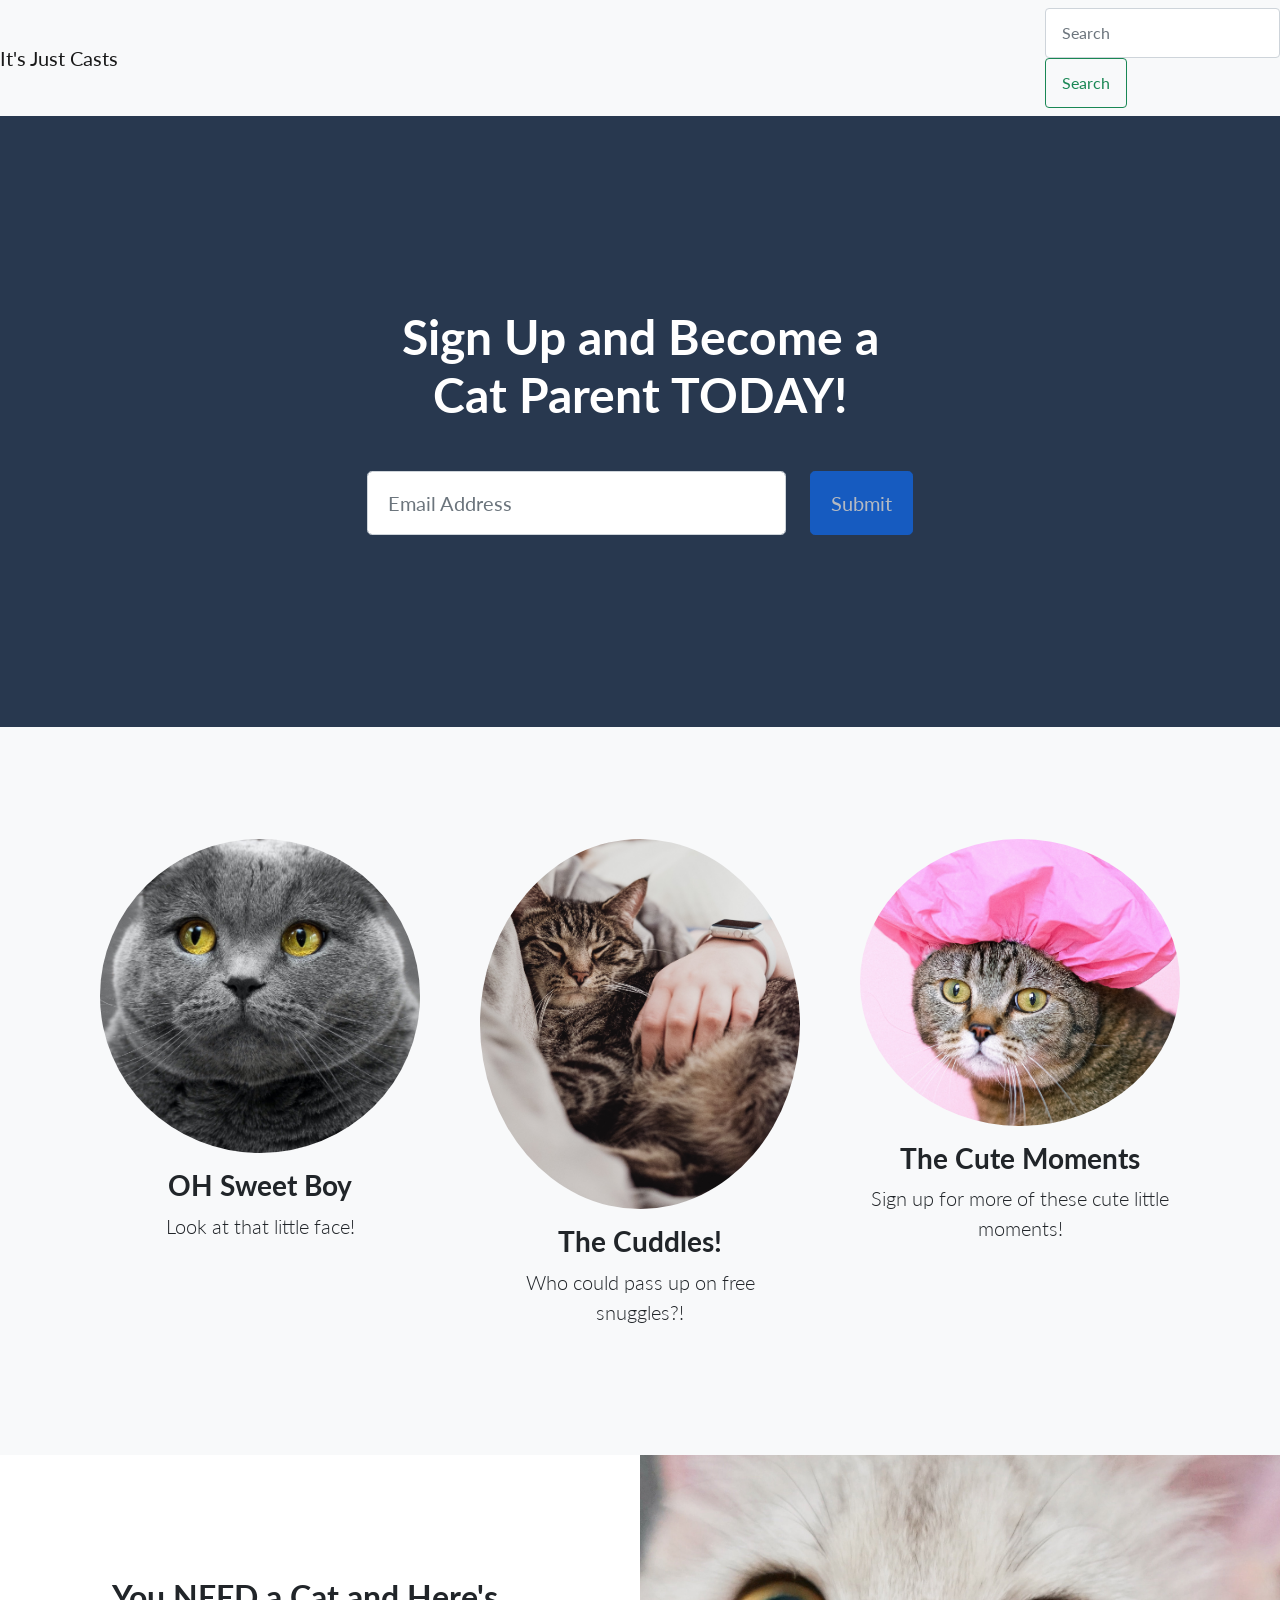
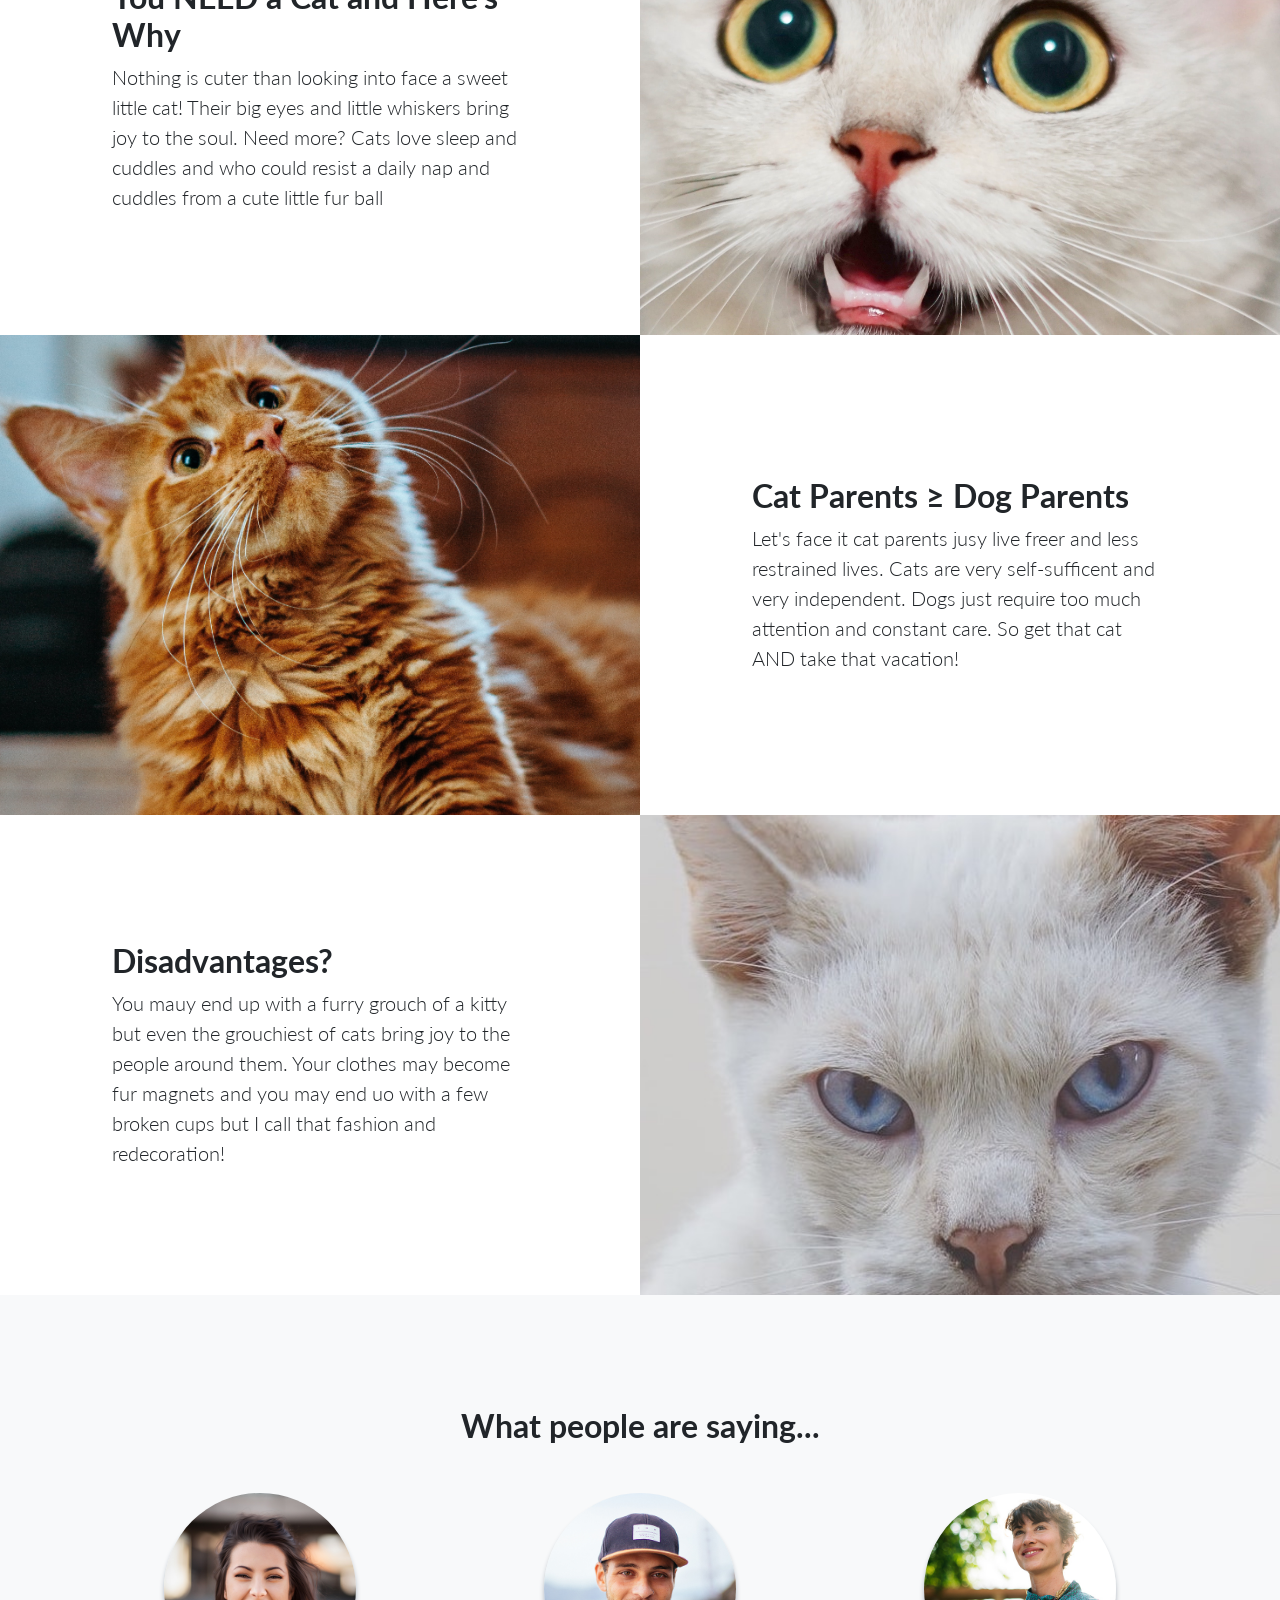
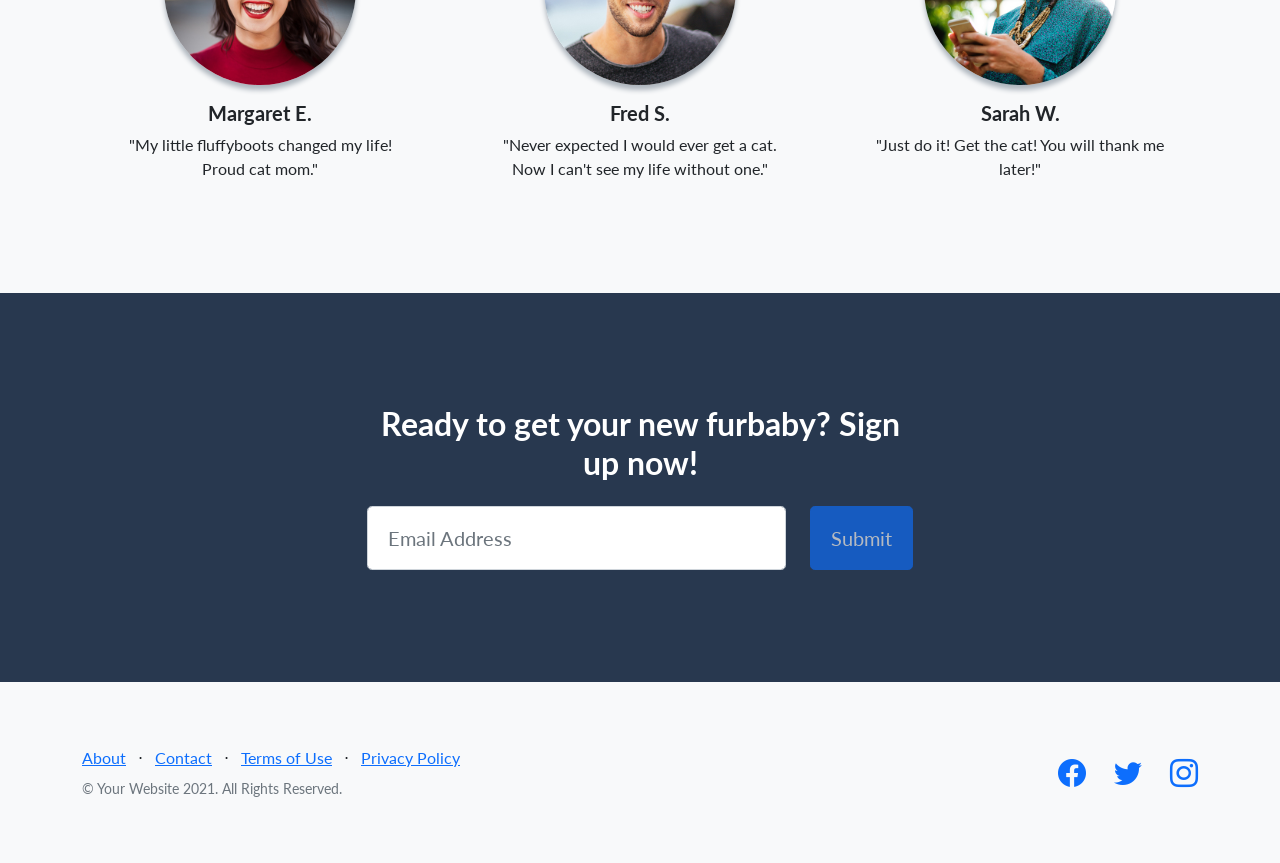
<file: index.html>
<!DOCTYPE html>
<html lang="en">
    <head>
        <!-- Global site tag (gtag.js) - Google Analytics -->
<script async src="https://www.googletagmanager.com/gtag/js?id=G-N43MFYFZJX"></script>
<script>
  window.dataLayer = window.dataLayer || [];
  function gtag(){dataLayer.push(arguments);}
  gtag('js', new Date());

  gtag('config', 'G-N43MFYFZJX');
</script>
        <meta charset="utf-8" />
        <meta name="viewport" content="width=device-width, initial-scale=1, shrink-to-fit=no" />
        <meta name="description" content="" />
        <meta name="author" content="" />
        <title>It's Just Cats</title>
        <!-- Favicon-->
        <link rel="icon" type="image/x-icon" href="assets/favicon.ico" />
        <!-- Bootstrap icons-->
        <link href="https://cdn.jsdelivr.net/npm/bootstrap-icons@1.5.0/font/bootstrap-icons.css" rel="stylesheet" type="text/css" />
        <!-- Google fonts-->
        <link href="https://fonts.googleapis.com/css?family=Lato:300,400,700,300italic,400italic,700italic" rel="stylesheet" type="text/css" />
        <!-- Core theme CSS (includes Bootstrap)-->
        <link href="css/styles.css" rel="stylesheet" />
    </head>
    <body>
        <!-- Navigation-->
        <nav class="navbar navbar-light bg-light justify-content-between">
            <a class="navbar-brand">It's Just Casts</a>
            <form class="form-inline">
              <input class="form-control mr-sm-2" type="search" placeholder="Search" aria-label="Search">
              <button class="btn btn-outline-success my-2 my-sm-0" type="submit">Search</button>
            </formm>
        </nav>
        <!-- Masthead-->
        <header class="masthead">
            <div class="container position-relative">
                <div class="row justify-content-center">
                    <div class="col-xl-6">
                        <div class="text-center text-white">
                            <!-- Page heading-->
                            <h1 class="mb-5">Sign Up and Become a Cat Parent TODAY!</h1>
                            
                            <form class="form-subscribe" id="contactForm" data-sb-form-api-token="API_TOKEN">
                                <!-- Email address input-->
                                <div class="row">
                                    <div class="col">
                                        <input class="form-control form-control-lg" id="emailAddress" type="email" placeholder="Email Address" data-sb-validations="required,email" />
                                        <div class="invalid-feedback text-white" data-sb-feedback="emailAddress:required">Email Address is required.</div>
                                        <div class="invalid-feedback text-white" data-sb-feedback="emailAddress:email">Email Address Email is not valid.</div>
                                    </div>
                                    <div class="col-auto"><button class="btn btn-primary btn-lg disabled" id="submitButton" type="submit">Submit</button></div>
                                </div>
                                <!-- Submit success message-->
                                <!---->
                                <!-- This is what your users will see when the form-->
                                <!-- has successfully submitted-->
                                <div class="d-none" id="submitSuccessMessage">
                                    <div class="text-center mb-3">
                                        <div class="fw-bolder">Form submission successful!</div>
                                        <a class="text-white" >Congradulations! You are now a crazy cat person!</a>
                                    </div>
                                </div>
                                <!-- Submit error message-->
                                <!---->
                                <!-- This is what your users will see when there is-->
                                <!-- an error submitting the form-->
                                <div class="d-none" id="submitErrorMessage"><div class="text-center text-danger mb-3">Error sending message!</div></div>
                            </form>
                        </div>
                    </div>
                </div>
            </div>
        </header>
        <!-- Icons Grid-->
        <section class="features-icons bg-light text-center">
            <div class="container">
                <div class="row">
                    <div class="col-lg-4">
                        <div class="features-icons-item mx-auto mb-5 mb-lg-0 mb-lg-3">
                            <img class="img-fluid rounded-circle mb-3" src="max-baskakov-OzAeZPNsLXk-unsplash.jpg">
                            <h3>OH Sweet Boy</h3>
                            <p class="lead mb-0">Look at that little face!</p>
                        </div>
                    </div>
                    <div class="col-lg-4">
                        <div class="features-icons-item mx-auto mb-5 mb-lg-0 mb-lg-3">
                            <img class="img-fluid rounded-circle mb-3" src="chris-abney-mAsKA0jFfeQ-unsplash.jpg">
                            <h3>The Cuddles!</h3>
                            <p class="lead mb-0">Who could pass up on free snuggles?!</p>
                        </div>
                    </div>
                    <div class="col-lg-4">
                        <div class="features-icons-item mx-auto mb-5 mb-lg-0 mb-lg-3">
                            <img class="img-fluid rounded-circle mb-3" src="pexels-anna-shvets-4587959.jpg">
                            <h3>The Cute Moments</h3>
                            <p class="lead mb-0">Sign up for more of these cute little moments! </p>
                        </div>
                    </div>
                </div>
            </div>
        </section>
        <!-- Image Showcases-->
        <section class="showcase">
            <div class="container-fluid p-0">
                <div class="row g-0">
                    <div class="col-lg-6 order-lg-2 text-white showcase-img" style="background-image: url('hang-niu-Tn8DLxwuDMA-unsplash.jpg')"></div>
                    <div class="col-lg-6 order-lg-1 my-auto showcase-text">
                        <h2>You NEED a Cat and Here's Why</h2>
                        <p class="lead mb-0">Nothing is cuter than looking into face a sweet little cat! Their big eyes and little whiskers bring joy to the soul. Need more? Cats love sleep and cuddles and who could resist a daily nap and cuddles from a cute little fur ball </p>
                    </div>
                </div>
                <div class="row g-0">
                    <div class="col-lg-6 text-white showcase-img" style="background-image: url('amber-kipp-75715CVEJhI-unsplash.jpg')"></div>
                    <div class="col-lg-6 my-auto showcase-text">
                        <h2>Cat Parents ≥ Dog Parents</h2>
                        <p class="lead mb-0">Let's face it cat parents jusy live freer and less restrained lives. Cats are very self-sufficent and very independent. Dogs just require too much attention and constant care. So get that cat AND take that vacation!</p>
                    </div>
                </div>
                <div class="row g-0">
                    <div class="col-lg-6 order-lg-2 text-white showcase-img" style="background-image: url('steve-harvey-GCfCdBVNBKs-unsplash.jpg')"></div>
                    <div class="col-lg-6 order-lg-1 my-auto showcase-text">
                        <h2>Disadvantages?</h2>
                        <p class="lead mb-0">You mauy end up with a furry grouch of a kitty but even the grouchiest of cats bring joy to the people around them. Your clothes may become fur magnets and you may end uo with a few broken cups but I call that fashion and redecoration!</p>
                    </div>
                </div>
            </div>
        </section>
        <!-- Testimonials-->
        <section class="testimonials text-center bg-light">
            <div class="container">
                <h2 class="mb-5">What people are saying...</h2>
                <div class="row">
                    <div class="col-lg-4">
                        <div class="testimonial-item mx-auto mb-5 mb-lg-0">
                            <img class="img-fluid rounded-circle mb-3" src="assets/img/testimonials-1.jpg" alt="..." />
                            <h5>Margaret E.</h5>
                            <p class="font-weight-light mb-0">"My little fluffyboots changed my life! Proud cat mom."</p>
                        </div>
                    </div>
                    <div class="col-lg-4">
                        <div class="testimonial-item mx-auto mb-5 mb-lg-0">
                            <img class="img-fluid rounded-circle mb-3" src="assets/img/testimonials-2.jpg" alt="..." />
                            <h5>Fred S.</h5>
                            <p class="font-weight-light mb-0">"Never expected I would ever get a cat. Now I can't see my life without one."</p>
                        </div>
                    </div>
                    <div class="col-lg-4">
                        <div class="testimonial-item mx-auto mb-5 mb-lg-0">
                            <img class="img-fluid rounded-circle mb-3" src="assets/img/testimonials-3.jpg" alt="..." />
                            <h5>Sarah W.</h5>
                            <p class="font-weight-light mb-0">"Just do it! Get the cat! You will thank me later!"</p>
                        </div>
                    </div>
                </div>
            </div>
        </section>
        <!-- Call to Action-->
        <section class="call-to-action text-white text-center" id="signup">
            <div class="container position-relative">

                <div class="row justify-content-center">
                    <div class="col-xl-6">
                        <h2 class="mb-4">Ready to get your new furbaby? Sign up now!</h2>
                        <!-- Signup form-->
                        <!-- * * * * * * * * * * * * * * *-->
                        <!-- * * SB Forms Contact Form * *-->
                        <!-- * * * * * * * * * * * * * * *-->
                        <!-- This form is pre-integrated with SB Forms.-->
                        <!-- To make this form functional, sign up at-->
                        <!-- https://startbootstrap.com/solution/contact-forms-->
                        <!-- to get an API token!-->
                        <form class="form-subscribe" id="contactFormFooter" data-sb-form-api-token="API_TOKEN">
                            <!-- Email address input-->
                            <div class="row">
                                <div class="col">
                                    <input class="form-control form-control-lg" id="emailAddressBelow" type="email" placeholder="Email Address" data-sb-validations="required,email" />
                                    <div class="invalid-feedback text-white" data-sb-feedback="emailAddressBelow:required">Email Address is required.</div>
                                    <div class="invalid-feedback text-white" data-sb-feedback="emailAddressBelow:email">Email Address Email is not valid.</div>
                                </div>
                                <div class="col-auto"><button class="btn btn-primary btn-lg disabled" id="submitButton" type="submit">Submit</button></div>
                            </div>
                            <!-- Submit success message-->
                            <!---->
                            <!-- This is what your users will see when the form-->
                            <!-- has successfully submitted-->
                            <div class="d-none" id="submitSuccessMessage">
                                <div class="text-center mb-3">
                                    <div class="fw-bolder">Form submission successful!</div>
                                    <p>Your life is about to change for the better! </p>
                                </div>
                            </div>
                            <!-- Submit error message-->
                            <!---->
                            <!-- This is what your users will see when there is-->
                            <!-- an error submitting the form-->
                            <div class="d-none" id="submitErrorMessage"><div class="text-center text-danger mb-3">Error sending message!</div></div>
                        </form>
                    </div>
                </div>
            </div>
        </section>
        <!-- Footer-->
        <footer class="footer bg-light">
            <div class="container">
                <div class="row">
                    <div class="col-lg-6 h-100 text-center text-lg-start my-auto">
                        <ul class="list-inline mb-2">
                            <li class="list-inline-item"><a href="#!">About</a></li>
                            <li class="list-inline-item">⋅</li>
                            <li class="list-inline-item"><a href="#!">Contact</a></li>
                            <li class="list-inline-item">⋅</li>
                            <li class="list-inline-item"><a href="#!">Terms of Use</a></li>
                            <li class="list-inline-item">⋅</li>
                            <li class="list-inline-item"><a href="#!">Privacy Policy</a></li>
                        </ul>
                        <p class="text-muted small mb-4 mb-lg-0">&copy; Your Website 2021. All Rights Reserved.</p>
                    </div>
                    <div class="col-lg-6 h-100 text-center text-lg-end my-auto">
                        <ul class="list-inline mb-0">
                            <li class="list-inline-item me-4">
                                <a href="#!"><i class="bi-facebook fs-3"></i></a>
                            </li>
                            <li class="list-inline-item me-4">
                                <a href="#!"><i class="bi-twitter fs-3"></i></a>
                            </li>
                            <li class="list-inline-item">
                                <a href="#!"><i class="bi-instagram fs-3"></i></a>
                            </li>
                        </ul>
                    </div>
                </div>
            </div>
        </footer>
        <!-- Bootstrap core JS-->
        <script src="https://cdn.jsdelivr.net/npm/bootstrap@5.1.3/dist/js/bootstrap.bundle.min.js"></script>
        <!-- Core theme JS-->
        <script src="js/scripts.js"></script>
        <!-- * * * * * * * * * * * * * * * * * * * * * * * * * * * * * * * * * * * * * * * *-->
        <!-- * *                               SB Forms JS                               * *-->
        <!-- * * Activate your form at https://startbootstrap.com/solution/contact-forms * *-->
        <!-- * * * * * * * * * * * * * * * * * * * * * * * * * * * * * * * * * * * * * * * *-->
        <script src="https://cdn.startbootstrap.com/sb-forms-latest.js"></script>
    </body>
</html>
</file>
<file: css/styles.css>
:root {
  --bs-blue: #0d6efd;
  --bs-indigo: #6610f2;
  --bs-purple: #6f42c1;
  --bs-pink: #d63384;
  --bs-red: #dc3545;
  --bs-orange: #fd7e14;
  --bs-yellow: #ffc107;
  --bs-green: #198754;
  --bs-teal: #20c997;
  --bs-cyan: #0dcaf0;
  --bs-white: #fff;
  --bs-gray: #6c757d;
  --bs-gray-dark: #343a40;
  --bs-gray-100: #f8f9fa;
  --bs-gray-200: #e9ecef;
  --bs-gray-300: #dee2e6;
  --bs-gray-400: #ced4da;
  --bs-gray-500: #adb5bd;
  --bs-gray-600: #6c757d;
  --bs-gray-700: #495057;
  --bs-gray-800: #343a40;
  --bs-gray-900: #212529;
  --bs-primary: #0d6efd;
  --bs-secondary: #6c757d;
  --bs-success: #198754;
  --bs-info: #0dcaf0;
  --bs-warning: #ffc107;
  --bs-danger: #dc3545;
  --bs-light: #f8f9fa;
  --bs-dark: #212529;
  --bs-primary-rgb: 13, 110, 253;
  --bs-secondary-rgb: 108, 117, 125;
  --bs-success-rgb: 25, 135, 84;
  --bs-info-rgb: 13, 202, 240;
  --bs-warning-rgb: 255, 193, 7;
  --bs-danger-rgb: 220, 53, 69;
  --bs-light-rgb: 248, 249, 250;
  --bs-dark-rgb: 33, 37, 41;
  --bs-white-rgb: 255, 255, 255;
  --bs-black-rgb: 0, 0, 0;
  --bs-body-color-rgb: 33, 37, 41;
  --bs-body-bg-rgb: 255, 255, 255;
  --bs-font-sans-serif: system-ui, -apple-system, "Segoe UI", Roboto, "Helvetica Neue", Arial, "Noto Sans", "Liberation Sans", sans-serif, "Apple Color Emoji", "Segoe UI Emoji", "Segoe UI Symbol", "Noto Color Emoji";
  --bs-font-monospace: SFMono-Regular, Menlo, Monaco, Consolas, "Liberation Mono", "Courier New", monospace;
  --bs-gradient: linear-gradient(180deg, rgba(255, 255, 255, 0.15), rgba(255, 255, 255, 0));
  --bs-body-font-family: Lato, -apple-system, BlinkMacSystemFont, Segoe UI, Roboto, Helvetica Neue, Arial, sans-serif, Apple Color Emoji, Segoe UI Emoji, Segoe UI Symbol, Noto Color Emoji;
  --bs-body-font-size: 1rem;
  --bs-body-font-weight: 400;
  --bs-body-line-height: 1.5;
  --bs-body-color: #212529;
  --bs-body-bg: #fff;
}

*,
*::before,
*::after {
  box-sizing: border-box;
}

@media (prefers-reduced-motion: no-preference) {
  :root {
    scroll-behavior: smooth;
  }
}

body {
  margin: 0;
  font-family: var(--bs-body-font-family);
  font-size: var(--bs-body-font-size);
  font-weight: var(--bs-body-font-weight);
  line-height: var(--bs-body-line-height);
  color: var(--bs-body-color);
  text-align: var(--bs-body-text-align);
  background-color: var(--bs-body-bg);
  -webkit-text-size-adjust: 100%;
  -webkit-tap-highlight-color: rgba(0, 0, 0, 0);
}

hr {
  margin: 1rem 0;
  color: inherit;
  background-color: currentColor;
  border: 0;
  opacity: 0.25;
}

hr:not([size]) {
  height: 1px;
}

h6, .h6, h5, .h5, h4, .h4, h3, .h3, h2, .h2, h1, .h1 {
  margin-top: 0;
  margin-bottom: 0.5rem;
  font-weight: 700;
  line-height: 1.2;
}

h1, .h1 {
  font-size: calc(1.375rem + 1.5vw);
}
@media (min-width: 1200px) {
  h1, .h1 {
    font-size: 2.5rem;
  }
}

h2, .h2 {
  font-size: calc(1.325rem + 0.9vw);
}
@media (min-width: 1200px) {
  h2, .h2 {
    font-size: 2rem;
  }
}

h3, .h3 {
  font-size: calc(1.3rem + 0.6vw);
}
@media (min-width: 1200px) {
  h3, .h3 {
    font-size: 1.75rem;
  }
}

h4, .h4 {
  font-size: calc(1.275rem + 0.3vw);
}
@media (min-width: 1200px) {
  h4, .h4 {
    font-size: 1.5rem;
  }
}

h5, .h5 {
  font-size: 1.25rem;
}

h6, .h6 {
  font-size: 1rem;
}

p {
  margin-top: 0;
  margin-bottom: 1rem;
}

abbr[title],
abbr[data-bs-original-title] {
  -webkit-text-decoration: underline dotted;
          text-decoration: underline dotted;
  cursor: help;
  -webkit-text-decoration-skip-ink: none;
          text-decoration-skip-ink: none;
}

address {
  margin-bottom: 1rem;
  font-style: normal;
  line-height: inherit;
}

ol,
ul {
  padding-left: 2rem;
}

ol,
ul,
dl {
  margin-top: 0;
  margin-bottom: 1rem;
}

ol ol,
ul ul,
ol ul,
ul ol {
  margin-bottom: 0;
}

dt {
  font-weight: 700;
}

dd {
  margin-bottom: 0.5rem;
  margin-left: 0;
}

blockquote {
  margin: 0 0 1rem;
}

b,
strong {
  font-weight: bolder;
}

small, .small {
  font-size: 0.875em;
}

mark, .mark {
  padding: 0.2em;
  background-color: #fcf8e3;
}

sub,
sup {
  position: relative;
  font-size: 0.75em;
  line-height: 0;
  vertical-align: baseline;
}

sub {
  bottom: -0.25em;
}

sup {
  top: -0.5em;
}

a {
  color: #0d6efd;
  text-decoration: underline;
}
a:hover {
  color: #0a58ca;
}

a:not([href]):not([class]), a:not([href]):not([class]):hover {
  color: inherit;
  text-decoration: none;
}

pre,
code,
kbd,
samp {
  font-family: var(--bs-font-monospace);
  font-size: 1em;
  direction: ltr /* rtl:ignore */;
  unicode-bidi: bidi-override;
}

pre {
  display: block;
  margin-top: 0;
  margin-bottom: 1rem;
  overflow: auto;
  font-size: 0.875em;
}
pre code {
  font-size: inherit;
  color: inherit;
  word-break: normal;
}

code {
  font-size: 0.875em;
  color: #d63384;
  word-wrap: break-word;
}
a > code {
  color: inherit;
}

kbd {
  padding: 0.2rem 0.4rem;
  font-size: 0.875em;
  color: #fff;
  background-color: #212529;
  border-radius: 0.2rem;
}
kbd kbd {
  padding: 0;
  font-size: 1em;
  font-weight: 700;
}

figure {
  margin: 0 0 1rem;
}

img,
svg {
  vertical-align: middle;
}

table {
  caption-side: bottom;
  border-collapse: collapse;
}

caption {
  padding-top: 0.5rem;
  padding-bottom: 0.5rem;
  color: #6c757d;
  text-align: left;
}

th {
  text-align: inherit;
  text-align: -webkit-match-parent;
}

thead,
tbody,
tfoot,
tr,
td,
th {
  border-color: inherit;
  border-style: solid;
  border-width: 0;
}

label {
  display: inline-block;
}

button {
  border-radius: 0;
}

button:focus:not(:focus-visible) {
  outline: 0;
}

input,
button,
select,
optgroup,
textarea {
  margin: 0;
  font-family: inherit;
  font-size: inherit;
  line-height: inherit;
}

button,
select {
  text-transform: none;
}

[role=button] {
  cursor: pointer;
}

select {
  word-wrap: normal;
}
select:disabled {
  opacity: 1;
}

[list]::-webkit-calendar-picker-indicator {
  display: none;
}

button,
[type=button],
[type=reset],
[type=submit] {
  -webkit-appearance: button;
}
button:not(:disabled),
[type=button]:not(:disabled),
[type=reset]:not(:disabled),
[type=submit]:not(:disabled) {
  cursor: pointer;
}

::-moz-focus-inner {
  padding: 0;
  border-style: none;
}

textarea {
  resize: vertical;
}

fieldset {
  min-width: 0;
  padding: 0;
  margin: 0;
  border: 0;
}

legend {
  float: left;
  width: 100%;
  padding: 0;
  margin-bottom: 0.5rem;
  font-size: calc(1.275rem + 0.3vw);
  line-height: inherit;
}
@media (min-width: 1200px) {
  legend {
    font-size: 1.5rem;
  }
}
legend + * {
  clear: left;
}

::-webkit-datetime-edit-fields-wrapper,
::-webkit-datetime-edit-text,
::-webkit-datetime-edit-minute,
::-webkit-datetime-edit-hour-field,
::-webkit-datetime-edit-day-field,
::-webkit-datetime-edit-month-field,
::-webkit-datetime-edit-year-field {
  padding: 0;
}

::-webkit-inner-spin-button {
  height: auto;
}

[type=search] {
  outline-offset: -2px;
  -webkit-appearance: textfield;
}


::-webkit-search-decoration {
  -webkit-appearance: none;
}

::-webkit-color-swatch-wrapper {
  padding: 0;
}

::-webkit-file-upload-button {
  font: inherit;
}

::file-selector-button {
  font: inherit;
}

::-webkit-file-upload-button {
  font: inherit;
  -webkit-appearance: button;
}

output {
  display: inline-block;
}

iframe {
  border: 0;
}

summary {
  display: list-item;
  cursor: pointer;
}

progress {
  vertical-align: baseline;
}

[hidden] {
  display: none !important;
}

.lead {
  font-size: 1.25rem;
  font-weight: 300;
}

.display-1 {
  font-size: calc(1.625rem + 4.5vw);
  font-weight: 300;
  line-height: 1.2;
}
@media (min-width: 1200px) {
  .display-1 {
    font-size: 5rem;
  }
}

.display-2 {
  font-size: calc(1.575rem + 3.9vw);
  font-weight: 300;
  line-height: 1.2;
}
@media (min-width: 1200px) {
  .display-2 {
    font-size: 4.5rem;
  }
}

.display-3 {
  font-size: calc(1.525rem + 3.3vw);
  font-weight: 300;
  line-height: 1.2;
}
@media (min-width: 1200px) {
  .display-3 {
    font-size: 4rem;
  }
}

.display-4 {
  font-size: calc(1.475rem + 2.7vw);
  font-weight: 300;
  line-height: 1.2;
}
@media (min-width: 1200px) {
  .display-4 {
    font-size: 3.5rem;
  }
}

.display-5 {
  font-size: calc(1.425rem + 2.1vw);
  font-weight: 300;
  line-height: 1.2;
}
@media (min-width: 1200px) {
  .display-5 {
    font-size: 3rem;
  }
}

.display-6 {
  font-size: calc(1.375rem + 1.5vw);
  font-weight: 300;
  line-height: 1.2;
}
@media (min-width: 1200px) {
  .display-6 {
    font-size: 2.5rem;
  }
}

.list-unstyled {
  padding-left: 0;
  list-style: none;
}

.list-inline {
  padding-left: 0;
  list-style: none;
}

.list-inline-item {
  display: inline-block;
}
.list-inline-item:not(:last-child) {
  margin-right: 0.5rem;
}

.initialism {
  font-size: 0.875em;
  text-transform: uppercase;
}

.blockquote {
  margin-bottom: 1rem;
  font-size: 1.25rem;
}
.blockquote > :last-child {
  margin-bottom: 0;
}

.blockquote-footer {
  margin-top: -1rem;
  margin-bottom: 1rem;
  font-size: 0.875em;
  color: #6c757d;
}
.blockquote-footer::before {
  content: "— ";
}

.img-fluid {
  max-width: 100%;
  height: auto;
}

.img-thumbnail {
  padding: 0.25rem;
  background-color: #fff;
  border: 1px solid #dee2e6;
  border-radius: 0.25rem;
  max-width: 100%;
  height: auto;
}

.figure {
  display: inline-block;
}

.figure-img {
  margin-bottom: 0.5rem;
  line-height: 1;
}

.figure-caption {
  font-size: 0.875em;
  color: #6c757d;
}

.container,
.container-fluid,
.container-xxl,
.container-xl,
.container-lg,
.container-md,
.container-sm {
  width: 100%;
  padding-right: var(--bs-gutter-x, 0.75rem);
  padding-left: var(--bs-gutter-x, 0.75rem);
  margin-right: auto;
  margin-left: auto;
}

@media (min-width: 576px) {
  .container-sm, .container {
    max-width: 540px;
  }
}
@media (min-width: 768px) {
  .container-md, .container-sm, .container {
    max-width: 720px;
  }
}
@media (min-width: 992px) {
  .container-lg, .container-md, .container-sm, .container {
    max-width: 960px;
  }
}
@media (min-width: 1200px) {
  .container-xl, .container-lg, .container-md, .container-sm, .container {
    max-width: 1140px;
  }
}
@media (min-width: 1400px) {
  .container-xxl, .container-xl, .container-lg, .container-md, .container-sm, .container {
    max-width: 1320px;
  }
}
.row {
  --bs-gutter-x: 1.5rem;
  --bs-gutter-y: 0;
  display: flex;
  flex-wrap: wrap;
  margin-top: calc(-1 * var(--bs-gutter-y));
  margin-right: calc(-0.5 * var(--bs-gutter-x));
  margin-left: calc(-0.5 * var(--bs-gutter-x));
}
.row > * {
  flex-shrink: 0;
  width: 100%;
  max-width: 100%;
  padding-right: calc(var(--bs-gutter-x) * 0.5);
  padding-left: calc(var(--bs-gutter-x) * 0.5);
  margin-top: var(--bs-gutter-y);
}

.col {
  flex: 1 0 0%;
}

.row-cols-auto > * {
  flex: 0 0 auto;
  width: auto;
}

.row-cols-1 > * {
  flex: 0 0 auto;
  width: 100%;
}

.row-cols-2 > * {
  flex: 0 0 auto;
  width: 50%;
}

.row-cols-3 > * {
  flex: 0 0 auto;
  width: 33.3333333333%;
}

.row-cols-4 > * {
  flex: 0 0 auto;
  width: 25%;
}

.row-cols-5 > * {
  flex: 0 0 auto;
  width: 20%;
}

.row-cols-6 > * {
  flex: 0 0 auto;
  width: 16.6666666667%;
}

.col-auto {
  flex: 0 0 auto;
  width: auto;
}

.col-1 {
  flex: 0 0 auto;
  width: 8.33333333%;
}

.col-2 {
  flex: 0 0 auto;
  width: 16.66666667%;
}

.col-3 {
  flex: 0 0 auto;
  width: 25%;
}

.col-4 {
  flex: 0 0 auto;
  width: 33.33333333%;
}

.col-5 {
  flex: 0 0 auto;
  width: 41.66666667%;
}

.col-6 {
  flex: 0 0 auto;
  width: 50%;
}

.col-7 {
  flex: 0 0 auto;
  width: 58.33333333%;
}

.col-8 {
  flex: 0 0 auto;
  width: 66.66666667%;
}

.col-9 {
  flex: 0 0 auto;
  width: 75%;
}

.col-10 {
  flex: 0 0 auto;
  width: 83.33333333%;
}

.col-11 {
  flex: 0 0 auto;
  width: 91.66666667%;
}

.col-12 {
  flex: 0 0 auto;
  width: 100%;
}

.offset-1 {
  margin-left: 8.33333333%;
}

.offset-2 {
  margin-left: 16.66666667%;
}

.offset-3 {
  margin-left: 25%;
}

.offset-4 {
  margin-left: 33.33333333%;
}

.offset-5 {
  margin-left: 41.66666667%;
}

.offset-6 {
  margin-left: 50%;
}

.offset-7 {
  margin-left: 58.33333333%;
}

.offset-8 {
  margin-left: 66.66666667%;
}

.offset-9 {
  margin-left: 75%;
}

.offset-10 {
  margin-left: 83.33333333%;
}

.offset-11 {
  margin-left: 91.66666667%;
}

.g-0,
.gx-0 {
  --bs-gutter-x: 0;
}

.g-0,
.gy-0 {
  --bs-gutter-y: 0;
}

.g-1,
.gx-1 {
  --bs-gutter-x: 0.25rem;
}

.g-1,
.gy-1 {
  --bs-gutter-y: 0.25rem;
}

.g-2,
.gx-2 {
  --bs-gutter-x: 0.5rem;
}

.g-2,
.gy-2 {
  --bs-gutter-y: 0.5rem;
}

.g-3,
.gx-3 {
  --bs-gutter-x: 1rem;
}

.g-3,
.gy-3 {
  --bs-gutter-y: 1rem;
}

.g-4,
.gx-4 {
  --bs-gutter-x: 1.5rem;
}

.g-4,
.gy-4 {
  --bs-gutter-y: 1.5rem;
}

.g-5,
.gx-5 {
  --bs-gutter-x: 3rem;
}

.g-5,
.gy-5 {
  --bs-gutter-y: 3rem;
}

@media (min-width: 576px) {
  .col-sm {
    flex: 1 0 0%;
  }

  .row-cols-sm-auto > * {
    flex: 0 0 auto;
    width: auto;
  }

  .row-cols-sm-1 > * {
    flex: 0 0 auto;
    width: 100%;
  }

  .row-cols-sm-2 > * {
    flex: 0 0 auto;
    width: 50%;
  }

  .row-cols-sm-3 > * {
    flex: 0 0 auto;
    width: 33.3333333333%;
  }

  .row-cols-sm-4 > * {
    flex: 0 0 auto;
    width: 25%;
  }

  .row-cols-sm-5 > * {
    flex: 0 0 auto;
    width: 20%;
  }

  .row-cols-sm-6 > * {
    flex: 0 0 auto;
    width: 16.6666666667%;
  }

  .col-sm-auto {
    flex: 0 0 auto;
    width: auto;
  }

  .col-sm-1 {
    flex: 0 0 auto;
    width: 8.33333333%;
  }

  .col-sm-2 {
    flex: 0 0 auto;
    width: 16.66666667%;
  }

  .col-sm-3 {
    flex: 0 0 auto;
    width: 25%;
  }

  .col-sm-4 {
    flex: 0 0 auto;
    width: 33.33333333%;
  }

  .col-sm-5 {
    flex: 0 0 auto;
    width: 41.66666667%;
  }

  .col-sm-6 {
    flex: 0 0 auto;
    width: 50%;
  }

  .col-sm-7 {
    flex: 0 0 auto;
    width: 58.33333333%;
  }

  .col-sm-8 {
    flex: 0 0 auto;
    width: 66.66666667%;
  }

  .col-sm-9 {
    flex: 0 0 auto;
    width: 75%;
  }

  .col-sm-10 {
    flex: 0 0 auto;
    width: 83.33333333%;
  }

  .col-sm-11 {
    flex: 0 0 auto;
    width: 91.66666667%;
  }

  .col-sm-12 {
    flex: 0 0 auto;
    width: 100%;
  }

  .offset-sm-0 {
    margin-left: 0;
  }

  .offset-sm-1 {
    margin-left: 8.33333333%;
  }

  .offset-sm-2 {
    margin-left: 16.66666667%;
  }

  .offset-sm-3 {
    margin-left: 25%;
  }

  .offset-sm-4 {
    margin-left: 33.33333333%;
  }

  .offset-sm-5 {
    margin-left: 41.66666667%;
  }

  .offset-sm-6 {
    margin-left: 50%;
  }

  .offset-sm-7 {
    margin-left: 58.33333333%;
  }

  .offset-sm-8 {
    margin-left: 66.66666667%;
  }

  .offset-sm-9 {
    margin-left: 75%;
  }

  .offset-sm-10 {
    margin-left: 83.33333333%;
  }

  .offset-sm-11 {
    margin-left: 91.66666667%;
  }

  .g-sm-0,
.gx-sm-0 {
    --bs-gutter-x: 0;
  }

  .g-sm-0,
.gy-sm-0 {
    --bs-gutter-y: 0;
  }

  .g-sm-1,
.gx-sm-1 {
    --bs-gutter-x: 0.25rem;
  }

  .g-sm-1,
.gy-sm-1 {
    --bs-gutter-y: 0.25rem;
  }

  .g-sm-2,
.gx-sm-2 {
    --bs-gutter-x: 0.5rem;
  }

  .g-sm-2,
.gy-sm-2 {
    --bs-gutter-y: 0.5rem;
  }

  .g-sm-3,
.gx-sm-3 {
    --bs-gutter-x: 1rem;
  }

  .g-sm-3,
.gy-sm-3 {
    --bs-gutter-y: 1rem;
  }

  .g-sm-4,
.gx-sm-4 {
    --bs-gutter-x: 1.5rem;
  }

  .g-sm-4,
.gy-sm-4 {
    --bs-gutter-y: 1.5rem;
  }

  .g-sm-5,
.gx-sm-5 {
    --bs-gutter-x: 3rem;
  }

  .g-sm-5,
.gy-sm-5 {
    --bs-gutter-y: 3rem;
  }
}
@media (min-width: 768px) {
  .col-md {
    flex: 1 0 0%;
  }

  .row-cols-md-auto > * {
    flex: 0 0 auto;
    width: auto;
  }

  .row-cols-md-1 > * {
    flex: 0 0 auto;
    width: 100%;
  }

  .row-cols-md-2 > * {
    flex: 0 0 auto;
    width: 50%;
  }

  .row-cols-md-3 > * {
    flex: 0 0 auto;
    width: 33.3333333333%;
  }

  .row-cols-md-4 > * {
    flex: 0 0 auto;
    width: 25%;
  }

  .row-cols-md-5 > * {
    flex: 0 0 auto;
    width: 20%;
  }

  .row-cols-md-6 > * {
    flex: 0 0 auto;
    width: 16.6666666667%;
  }

  .col-md-auto {
    flex: 0 0 auto;
    width: auto;
  }

  .col-md-1 {
    flex: 0 0 auto;
    width: 8.33333333%;
  }

  .col-md-2 {
    flex: 0 0 auto;
    width: 16.66666667%;
  }

  .col-md-3 {
    flex: 0 0 auto;
    width: 25%;
  }

  .col-md-4 {
    flex: 0 0 auto;
    width: 33.33333333%;
  }

  .col-md-5 {
    flex: 0 0 auto;
    width: 41.66666667%;
  }

  .col-md-6 {
    flex: 0 0 auto;
    width: 50%;
  }

  .col-md-7 {
    flex: 0 0 auto;
    width: 58.33333333%;
  }

  .col-md-8 {
    flex: 0 0 auto;
    width: 66.66666667%;
  }

  .col-md-9 {
    flex: 0 0 auto;
    width: 75%;
  }

  .col-md-10 {
    flex: 0 0 auto;
    width: 83.33333333%;
  }

  .col-md-11 {
    flex: 0 0 auto;
    width: 91.66666667%;
  }

  .col-md-12 {
    flex: 0 0 auto;
    width: 100%;
  }

  .offset-md-0 {
    margin-left: 0;
  }

  .offset-md-1 {
    margin-left: 8.33333333%;
  }

  .offset-md-2 {
    margin-left: 16.66666667%;
  }

  .offset-md-3 {
    margin-left: 25%;
  }

  .offset-md-4 {
    margin-left: 33.33333333%;
  }

  .offset-md-5 {
    margin-left: 41.66666667%;
  }

  .offset-md-6 {
    margin-left: 50%;
  }

  .offset-md-7 {
    margin-left: 58.33333333%;
  }

  .offset-md-8 {
    margin-left: 66.66666667%;
  }

  .offset-md-9 {
    margin-left: 75%;
  }

  .offset-md-10 {
    margin-left: 83.33333333%;
  }

  .offset-md-11 {
    margin-left: 91.66666667%;
  }

  .g-md-0,
.gx-md-0 {
    --bs-gutter-x: 0;
  }

  .g-md-0,
.gy-md-0 {
    --bs-gutter-y: 0;
  }

  .g-md-1,
.gx-md-1 {
    --bs-gutter-x: 0.25rem;
  }

  .g-md-1,
.gy-md-1 {
    --bs-gutter-y: 0.25rem;
  }

  .g-md-2,
.gx-md-2 {
    --bs-gutter-x: 0.5rem;
  }

  .g-md-2,
.gy-md-2 {
    --bs-gutter-y: 0.5rem;
  }

  .g-md-3,
.gx-md-3 {
    --bs-gutter-x: 1rem;
  }

  .g-md-3,
.gy-md-3 {
    --bs-gutter-y: 1rem;
  }

  .g-md-4,
.gx-md-4 {
    --bs-gutter-x: 1.5rem;
  }

  .g-md-4,
.gy-md-4 {
    --bs-gutter-y: 1.5rem;
  }

  .g-md-5,
.gx-md-5 {
    --bs-gutter-x: 3rem;
  }

  .g-md-5,
.gy-md-5 {
    --bs-gutter-y: 3rem;
  }
}
@media (min-width: 992px) {
  .col-lg {
    flex: 1 0 0%;
  }

  .row-cols-lg-auto > * {
    flex: 0 0 auto;
    width: auto;
  }

  .row-cols-lg-1 > * {
    flex: 0 0 auto;
    width: 100%;
  }

  .row-cols-lg-2 > * {
    flex: 0 0 auto;
    width: 50%;
  }

  .row-cols-lg-3 > * {
    flex: 0 0 auto;
    width: 33.3333333333%;
  }

  .row-cols-lg-4 > * {
    flex: 0 0 auto;
    width: 25%;
  }

  .row-cols-lg-5 > * {
    flex: 0 0 auto;
    width: 20%;
  }

  .row-cols-lg-6 > * {
    flex: 0 0 auto;
    width: 16.6666666667%;
  }

  .col-lg-auto {
    flex: 0 0 auto;
    width: auto;
  }

  .col-lg-1 {
    flex: 0 0 auto;
    width: 8.33333333%;
  }

  .col-lg-2 {
    flex: 0 0 auto;
    width: 16.66666667%;
  }

  .col-lg-3 {
    flex: 0 0 auto;
    width: 25%;
  }

  .col-lg-4 {
    flex: 0 0 auto;
    width: 33.33333333%;
  }

  .col-lg-5 {
    flex: 0 0 auto;
    width: 41.66666667%;
  }

  .col-lg-6 {
    flex: 0 0 auto;
    width: 50%;
  }

  .col-lg-7 {
    flex: 0 0 auto;
    width: 58.33333333%;
  }

  .col-lg-8 {
    flex: 0 0 auto;
    width: 66.66666667%;
  }

  .col-lg-9 {
    flex: 0 0 auto;
    width: 75%;
  }

  .col-lg-10 {
    flex: 0 0 auto;
    width: 83.33333333%;
  }

  .col-lg-11 {
    flex: 0 0 auto;
    width: 91.66666667%;
  }

  .col-lg-12 {
    flex: 0 0 auto;
    width: 100%;
  }

  .offset-lg-0 {
    margin-left: 0;
  }

  .offset-lg-1 {
    margin-left: 8.33333333%;
  }

  .offset-lg-2 {
    margin-left: 16.66666667%;
  }

  .offset-lg-3 {
    margin-left: 25%;
  }

  .offset-lg-4 {
    margin-left: 33.33333333%;
  }

  .offset-lg-5 {
    margin-left: 41.66666667%;
  }

  .offset-lg-6 {
    margin-left: 50%;
  }

  .offset-lg-7 {
    margin-left: 58.33333333%;
  }

  .offset-lg-8 {
    margin-left: 66.66666667%;
  }

  .offset-lg-9 {
    margin-left: 75%;
  }

  .offset-lg-10 {
    margin-left: 83.33333333%;
  }

  .offset-lg-11 {
    margin-left: 91.66666667%;
  }

  .g-lg-0,
.gx-lg-0 {
    --bs-gutter-x: 0;
  }

  .g-lg-0,
.gy-lg-0 {
    --bs-gutter-y: 0;
  }

  .g-lg-1,
.gx-lg-1 {
    --bs-gutter-x: 0.25rem;
  }

  .g-lg-1,
.gy-lg-1 {
    --bs-gutter-y: 0.25rem;
  }

  .g-lg-2,
.gx-lg-2 {
    --bs-gutter-x: 0.5rem;
  }

  .g-lg-2,
.gy-lg-2 {
    --bs-gutter-y: 0.5rem;
  }

  .g-lg-3,
.gx-lg-3 {
    --bs-gutter-x: 1rem;
  }

  .g-lg-3,
.gy-lg-3 {
    --bs-gutter-y: 1rem;
  }

  .g-lg-4,
.gx-lg-4 {
    --bs-gutter-x: 1.5rem;
  }

  .g-lg-4,
.gy-lg-4 {
    --bs-gutter-y: 1.5rem;
  }

  .g-lg-5,
.gx-lg-5 {
    --bs-gutter-x: 3rem;
  }

  .g-lg-5,
.gy-lg-5 {
    --bs-gutter-y: 3rem;
  }
}
@media (min-width: 1200px) {
  .col-xl {
    flex: 1 0 0%;
  }

  .row-cols-xl-auto > * {
    flex: 0 0 auto;
    width: auto;
  }

  .row-cols-xl-1 > * {
    flex: 0 0 auto;
    width: 100%;
  }

  .row-cols-xl-2 > * {
    flex: 0 0 auto;
    width: 50%;
  }

  .row-cols-xl-3 > * {
    flex: 0 0 auto;
    width: 33.3333333333%;
  }

  .row-cols-xl-4 > * {
    flex: 0 0 auto;
    width: 25%;
  }

  .row-cols-xl-5 > * {
    flex: 0 0 auto;
    width: 20%;
  }

  .row-cols-xl-6 > * {
    flex: 0 0 auto;
    width: 16.6666666667%;
  }

  .col-xl-auto {
    flex: 0 0 auto;
    width: auto;
  }

  .col-xl-1 {
    flex: 0 0 auto;
    width: 8.33333333%;
  }

  .col-xl-2 {
    flex: 0 0 auto;
    width: 16.66666667%;
  }

  .col-xl-3 {
    flex: 0 0 auto;
    width: 25%;
  }

  .col-xl-4 {
    flex: 0 0 auto;
    width: 33.33333333%;
  }

  .col-xl-5 {
    flex: 0 0 auto;
    width: 41.66666667%;
  }

  .col-xl-6 {
    flex: 0 0 auto;
    width: 50%;
  }

  .col-xl-7 {
    flex: 0 0 auto;
    width: 58.33333333%;
  }

  .col-xl-8 {
    flex: 0 0 auto;
    width: 66.66666667%;
  }

  .col-xl-9 {
    flex: 0 0 auto;
    width: 75%;
  }

  .col-xl-10 {
    flex: 0 0 auto;
    width: 83.33333333%;
  }

  .col-xl-11 {
    flex: 0 0 auto;
    width: 91.66666667%;
  }

  .col-xl-12 {
    flex: 0 0 auto;
    width: 100%;
  }

  .offset-xl-0 {
    margin-left: 0;
  }

  .offset-xl-1 {
    margin-left: 8.33333333%;
  }

  .offset-xl-2 {
    margin-left: 16.66666667%;
  }

  .offset-xl-3 {
    margin-left: 25%;
  }

  .offset-xl-4 {
    margin-left: 33.33333333%;
  }

  .offset-xl-5 {
    margin-left: 41.66666667%;
  }

  .offset-xl-6 {
    margin-left: 50%;
  }

  .offset-xl-7 {
    margin-left: 58.33333333%;
  }

  .offset-xl-8 {
    margin-left: 66.66666667%;
  }

  .offset-xl-9 {
    margin-left: 75%;
  }

  .offset-xl-10 {
    margin-left: 83.33333333%;
  }

  .offset-xl-11 {
    margin-left: 91.66666667%;
  }

  .g-xl-0,
.gx-xl-0 {
    --bs-gutter-x: 0;
  }

  .g-xl-0,
.gy-xl-0 {
    --bs-gutter-y: 0;
  }

  .g-xl-1,
.gx-xl-1 {
    --bs-gutter-x: 0.25rem;
  }

  .g-xl-1,
.gy-xl-1 {
    --bs-gutter-y: 0.25rem;
  }

  .g-xl-2,
.gx-xl-2 {
    --bs-gutter-x: 0.5rem;
  }

  .g-xl-2,
.gy-xl-2 {
    --bs-gutter-y: 0.5rem;
  }

  .g-xl-3,
.gx-xl-3 {
    --bs-gutter-x: 1rem;
  }

  .g-xl-3,
.gy-xl-3 {
    --bs-gutter-y: 1rem;
  }

  .g-xl-4,
.gx-xl-4 {
    --bs-gutter-x: 1.5rem;
  }

  .g-xl-4,
.gy-xl-4 {
    --bs-gutter-y: 1.5rem;
  }

  .g-xl-5,
.gx-xl-5 {
    --bs-gutter-x: 3rem;
  }

  .g-xl-5,
.gy-xl-5 {
    --bs-gutter-y: 3rem;
  }
}
@media (min-width: 1400px) {
  .col-xxl {
    flex: 1 0 0%;
  }

  .row-cols-xxl-auto > * {
    flex: 0 0 auto;
    width: auto;
  }

  .row-cols-xxl-1 > * {
    flex: 0 0 auto;
    width: 100%;
  }

  .row-cols-xxl-2 > * {
    flex: 0 0 auto;
    width: 50%;
  }

  .row-cols-xxl-3 > * {
    flex: 0 0 auto;
    width: 33.3333333333%;
  }

  .row-cols-xxl-4 > * {
    flex: 0 0 auto;
    width: 25%;
  }

  .row-cols-xxl-5 > * {
    flex: 0 0 auto;
    width: 20%;
  }

  .row-cols-xxl-6 > * {
    flex: 0 0 auto;
    width: 16.6666666667%;
  }

  .col-xxl-auto {
    flex: 0 0 auto;
    width: auto;
  }

  .col-xxl-1 {
    flex: 0 0 auto;
    width: 8.33333333%;
  }

  .col-xxl-2 {
    flex: 0 0 auto;
    width: 16.66666667%;
  }

  .col-xxl-3 {
    flex: 0 0 auto;
    width: 25%;
  }

  .col-xxl-4 {
    flex: 0 0 auto;
    width: 33.33333333%;
  }

  .col-xxl-5 {
    flex: 0 0 auto;
    width: 41.66666667%;
  }

  .col-xxl-6 {
    flex: 0 0 auto;
    width: 50%;
  }

  .col-xxl-7 {
    flex: 0 0 auto;
    width: 58.33333333%;
  }

  .col-xxl-8 {
    flex: 0 0 auto;
    width: 66.66666667%;
  }

  .col-xxl-9 {
    flex: 0 0 auto;
    width: 75%;
  }

  .col-xxl-10 {
    flex: 0 0 auto;
    width: 83.33333333%;
  }

  .col-xxl-11 {
    flex: 0 0 auto;
    width: 91.66666667%;
  }

  .col-xxl-12 {
    flex: 0 0 auto;
    width: 100%;
  }

  .offset-xxl-0 {
    margin-left: 0;
  }

  .offset-xxl-1 {
    margin-left: 8.33333333%;
  }

  .offset-xxl-2 {
    margin-left: 16.66666667%;
  }

  .offset-xxl-3 {
    margin-left: 25%;
  }

  .offset-xxl-4 {
    margin-left: 33.33333333%;
  }

  .offset-xxl-5 {
    margin-left: 41.66666667%;
  }

  .offset-xxl-6 {
    margin-left: 50%;
  }

  .offset-xxl-7 {
    margin-left: 58.33333333%;
  }

  .offset-xxl-8 {
    margin-left: 66.66666667%;
  }

  .offset-xxl-9 {
    margin-left: 75%;
  }

  .offset-xxl-10 {
    margin-left: 83.33333333%;
  }

  .offset-xxl-11 {
    margin-left: 91.66666667%;
  }

  .g-xxl-0,
.gx-xxl-0 {
    --bs-gutter-x: 0;
  }

  .g-xxl-0,
.gy-xxl-0 {
    --bs-gutter-y: 0;
  }

  .g-xxl-1,
.gx-xxl-1 {
    --bs-gutter-x: 0.25rem;
  }

  .g-xxl-1,
.gy-xxl-1 {
    --bs-gutter-y: 0.25rem;
  }

  .g-xxl-2,
.gx-xxl-2 {
    --bs-gutter-x: 0.5rem;
  }

  .g-xxl-2,
.gy-xxl-2 {
    --bs-gutter-y: 0.5rem;
  }

  .g-xxl-3,
.gx-xxl-3 {
    --bs-gutter-x: 1rem;
  }

  .g-xxl-3,
.gy-xxl-3 {
    --bs-gutter-y: 1rem;
  }

  .g-xxl-4,
.gx-xxl-4 {
    --bs-gutter-x: 1.5rem;
  }

  .g-xxl-4,
.gy-xxl-4 {
    --bs-gutter-y: 1.5rem;
  }

  .g-xxl-5,
.gx-xxl-5 {
    --bs-gutter-x: 3rem;
  }

  .g-xxl-5,
.gy-xxl-5 {
    --bs-gutter-y: 3rem;
  }
}
.table {
  --bs-table-bg: transparent;
  --bs-table-accent-bg: transparent;
  --bs-table-striped-color: #212529;
  --bs-table-striped-bg: rgba(0, 0, 0, 0.05);
  --bs-table-active-color: #212529;
  --bs-table-active-bg: rgba(0, 0, 0, 0.1);
  --bs-table-hover-color: #212529;
  --bs-table-hover-bg: rgba(0, 0, 0, 0.075);
  width: 100%;
  margin-bottom: 1rem;
  color: #212529;
  vertical-align: top;
  border-color: #dee2e6;
}
.table > :not(caption) > * > * {
  padding: 0.5rem 0.5rem;
  background-color: var(--bs-table-bg);
  border-bottom-width: 1px;
  box-shadow: inset 0 0 0 9999px var(--bs-table-accent-bg);
}
.table > tbody {
  vertical-align: inherit;
}
.table > thead {
  vertical-align: bottom;
}
.table > :not(:first-child) {
  border-top: 2px solid currentColor;
}

.caption-top {
  caption-side: top;
}

.table-sm > :not(caption) > * > * {
  padding: 0.25rem 0.25rem;
}

.table-bordered > :not(caption) > * {
  border-width: 1px 0;
}
.table-bordered > :not(caption) > * > * {
  border-width: 0 1px;
}

.table-borderless > :not(caption) > * > * {
  border-bottom-width: 0;
}
.table-borderless > :not(:first-child) {
  border-top-width: 0;
}

.table-striped > tbody > tr:nth-of-type(odd) > * {
  --bs-table-accent-bg: var(--bs-table-striped-bg);
  color: var(--bs-table-striped-color);
}

.table-active {
  --bs-table-accent-bg: var(--bs-table-active-bg);
  color: var(--bs-table-active-color);
}

.table-hover > tbody > tr:hover > * {
  --bs-table-accent-bg: var(--bs-table-hover-bg);
  color: var(--bs-table-hover-color);
}

.table-primary {
  --bs-table-bg: #cfe2ff;
  --bs-table-striped-bg: #c5d7f2;
  --bs-table-striped-color: #000;
  --bs-table-active-bg: #bacbe6;
  --bs-table-active-color: #000;
  --bs-table-hover-bg: #bfd1ec;
  --bs-table-hover-color: #000;
  color: #000;
  border-color: #bacbe6;
}

.table-secondary {
  --bs-table-bg: #e2e3e5;
  --bs-table-striped-bg: #d7d8da;
  --bs-table-striped-color: #000;
  --bs-table-active-bg: #cbccce;
  --bs-table-active-color: #000;
  --bs-table-hover-bg: #d1d2d4;
  --bs-table-hover-color: #000;
  color: #000;
  border-color: #cbccce;
}

.table-success {
  --bs-table-bg: #d1e7dd;
  --bs-table-striped-bg: #c7dbd2;
  --bs-table-striped-color: #000;
  --bs-table-active-bg: #bcd0c7;
  --bs-table-active-color: #000;
  --bs-table-hover-bg: #c1d6cc;
  --bs-table-hover-color: #000;
  color: #000;
  border-color: #bcd0c7;
}

.table-info {
  --bs-table-bg: #cff4fc;
  --bs-table-striped-bg: #c5e8ef;
  --bs-table-striped-color: #000;
  --bs-table-active-bg: #badce3;
  --bs-table-active-color: #000;
  --bs-table-hover-bg: #bfe2e9;
  --bs-table-hover-color: #000;
  color: #000;
  border-color: #badce3;
}

.table-warning {
  --bs-table-bg: #fff3cd;
  --bs-table-striped-bg: #f2e7c3;
  --bs-table-striped-color: #000;
  --bs-table-active-bg: #e6dbb9;
  --bs-table-active-color: #000;
  --bs-table-hover-bg: #ece1be;
  --bs-table-hover-color: #000;
  color: #000;
  border-color: #e6dbb9;
}

.table-danger {
  --bs-table-bg: #f8d7da;
  --bs-table-striped-bg: #eccccf;
  --bs-table-striped-color: #000;
  --bs-table-active-bg: #dfc2c4;
  --bs-table-active-color: #000;
  --bs-table-hover-bg: #e5c7ca;
  --bs-table-hover-color: #000;
  color: #000;
  border-color: #dfc2c4;
}

.table-light {
  --bs-table-bg: #f8f9fa;
  --bs-table-striped-bg: #ecedee;
  --bs-table-striped-color: #000;
  --bs-table-active-bg: #dfe0e1;
  --bs-table-active-color: #000;
  --bs-table-hover-bg: #e5e6e7;
  --bs-table-hover-color: #000;
  color: #000;
  border-color: #dfe0e1;
}

.table-dark {
  --bs-table-bg: #212529;
  --bs-table-striped-bg: #2c3034;
  --bs-table-striped-color: #fff;
  --bs-table-active-bg: #373b3e;
  --bs-table-active-color: #fff;
  --bs-table-hover-bg: #323539;
  --bs-table-hover-color: #fff;
  color: #fff;
  border-color: #373b3e;
}

.table-responsive {
  overflow-x: auto;
  -webkit-overflow-scrolling: touch;
}

@media (max-width: 575.98px) {
  .table-responsive-sm {
    overflow-x: auto;
    -webkit-overflow-scrolling: touch;
  }
}
@media (max-width: 767.98px) {
  .table-responsive-md {
    overflow-x: auto;
    -webkit-overflow-scrolling: touch;
  }
}
@media (max-width: 991.98px) {
  .table-responsive-lg {
    overflow-x: auto;
    -webkit-overflow-scrolling: touch;
  }
}
@media (max-width: 1199.98px) {
  .table-responsive-xl {
    overflow-x: auto;
    -webkit-overflow-scrolling: touch;
  }
}
@media (max-width: 1399.98px) {
  .table-responsive-xxl {
    overflow-x: auto;
    -webkit-overflow-scrolling: touch;
  }
}
.form-label {
  margin-bottom: 0.5rem;
}

.col-form-label {
  padding-top: calc(0.75rem + 1px);
  padding-bottom: calc(0.75rem + 1px);
  margin-bottom: 0;
  font-size: inherit;
  line-height: 1.5;
}

.col-form-label-lg {
  padding-top: calc(1rem + 1px);
  padding-bottom: calc(1rem + 1px);
  font-size: 1.25rem;
}

.col-form-label-sm {
  padding-top: calc(0.5rem + 1px);
  padding-bottom: calc(0.5rem + 1px);
  font-size: 0.875rem;
}

.form-text {
  margin-top: 0.25rem;
  font-size: 0.875em;
  color: #6c757d;
}

.form-control {
  display: block;
  width: 100%;
  padding: 0.75rem 1rem;
  font-size: 1rem;
  font-weight: 400;
  line-height: 1.5;
  color: #212529;
  background-color: #fff;
  background-clip: padding-box;
  border: 1px solid #ced4da;
  -webkit-appearance: none;
     -moz-appearance: none;
          appearance: none;
  border-radius: 0.25rem;
  transition: border-color 0.15s ease-in-out, box-shadow 0.15s ease-in-out;
}
@media (prefers-reduced-motion: reduce) {
  .form-control {
    transition: none;
  }
}
.form-control[type=file] {
  overflow: hidden;
}
.form-control[type=file]:not(:disabled):not([readonly]) {
  cursor: pointer;
}
.form-control:focus {
  color: #212529;
  background-color: #fff;
  border-color: #86b7fe;
  outline: 0;
  box-shadow: 0 0 0 0.25rem rgba(13, 110, 253, 0.25);
}
.form-control::-webkit-date-and-time-value {
  height: 1.5em;
}
.form-control::-moz-placeholder {
  color: #6c757d;
  opacity: 1;
}
.form-control:-ms-input-placeholder {
  color: #6c757d;
  opacity: 1;
}
.form-control::placeholder {
  color: #6c757d;
  opacity: 1;
}
.form-control:disabled, .form-control[readonly] {
  background-color: #e9ecef;
  opacity: 1;
}
.form-control::-webkit-file-upload-button {
  padding: 0.75rem 1rem;
  margin: -0.75rem -1rem;
  -webkit-margin-end: 1rem;
          margin-inline-end: 1rem;
  color: #212529;
  background-color: #e9ecef;
  pointer-events: none;
  border-color: inherit;
  border-style: solid;
  border-width: 0;
  border-inline-end-width: 1px;
  border-radius: 0;
  -webkit-transition: color 0.15s ease-in-out, background-color 0.15s ease-in-out, border-color 0.15s ease-in-out, box-shadow 0.15s ease-in-out;
  transition: color 0.15s ease-in-out, background-color 0.15s ease-in-out, border-color 0.15s ease-in-out, box-shadow 0.15s ease-in-out;
}
.form-control::file-selector-button {
  padding: 0.75rem 1rem;
  margin: -0.75rem -1rem;
  -webkit-margin-end: 1rem;
          margin-inline-end: 1rem;
  color: #212529;
  background-color: #e9ecef;
  pointer-events: none;
  border-color: inherit;
  border-style: solid;
  border-width: 0;
  border-inline-end-width: 1px;
  border-radius: 0;
  transition: color 0.15s ease-in-out, background-color 0.15s ease-in-out, border-color 0.15s ease-in-out, box-shadow 0.15s ease-in-out;
}
@media (prefers-reduced-motion: reduce) {
  .form-control::-webkit-file-upload-button {
    -webkit-transition: none;
    transition: none;
  }
  .form-control::file-selector-button {
    transition: none;
  }
}
.form-control:hover:not(:disabled):not([readonly])::-webkit-file-upload-button {
  background-color: #dde0e3;
}
.form-control:hover:not(:disabled):not([readonly])::file-selector-button {
  background-color: #dde0e3;
}
.form-control::-webkit-file-upload-button {
  padding: 0.75rem 1rem;
  margin: -0.75rem -1rem;
  -webkit-margin-end: 1rem;
          margin-inline-end: 1rem;
  color: #212529;
  background-color: #e9ecef;
  pointer-events: none;
  border-color: inherit;
  border-style: solid;
  border-width: 0;
  border-inline-end-width: 1px;
  border-radius: 0;
  -webkit-transition: color 0.15s ease-in-out, background-color 0.15s ease-in-out, border-color 0.15s ease-in-out, box-shadow 0.15s ease-in-out;
  transition: color 0.15s ease-in-out, background-color 0.15s ease-in-out, border-color 0.15s ease-in-out, box-shadow 0.15s ease-in-out;
}
@media (prefers-reduced-motion: reduce) {
  .form-control::-webkit-file-upload-button {
    -webkit-transition: none;
    transition: none;
  }
}
.form-control:hover:not(:disabled):not([readonly])::-webkit-file-upload-button {
  background-color: #dde0e3;
}

.form-control-plaintext {
  display: block;
  width: 100%;
  padding: 0.75rem 0;
  margin-bottom: 0;
  line-height: 1.5;
  color: #212529;
  background-color: transparent;
  border: solid transparent;
  border-width: 1px 0;
}
.form-control-plaintext.form-control-sm, .form-control-plaintext.form-control-lg {
  padding-right: 0;
  padding-left: 0;
}

.form-control-sm {
  min-height: calc(1.5em + 1rem + 2px);
  padding: 0.5rem 0.75rem;
  font-size: 0.875rem;
  border-radius: 0.2rem;
}
.form-control-sm::-webkit-file-upload-button {
  padding: 0.5rem 0.75rem;
  margin: -0.5rem -0.75rem;
  -webkit-margin-end: 0.75rem;
          margin-inline-end: 0.75rem;
}
.form-control-sm::file-selector-button {
  padding: 0.5rem 0.75rem;
  margin: -0.5rem -0.75rem;
  -webkit-margin-end: 0.75rem;
          margin-inline-end: 0.75rem;
}
.form-control-sm::-webkit-file-upload-button {
  padding: 0.5rem 0.75rem;
  margin: -0.5rem -0.75rem;
  -webkit-margin-end: 0.75rem;
          margin-inline-end: 0.75rem;
}

.form-control-lg {
  min-height: calc(1.5em + 2rem + 2px);
  padding: 1rem 1.25rem;
  font-size: 1.25rem;
  border-radius: 0.3rem;
}
.form-control-lg::-webkit-file-upload-button {
  padding: 1rem 1.25rem;
  margin: -1rem -1.25rem;
  -webkit-margin-end: 1.25rem;
          margin-inline-end: 1.25rem;
}
.form-control-lg::file-selector-button {
  padding: 1rem 1.25rem;
  margin: -1rem -1.25rem;
  -webkit-margin-end: 1.25rem;
          margin-inline-end: 1.25rem;
}
.form-control-lg::-webkit-file-upload-button {
  padding: 1rem 1.25rem;
  margin: -1rem -1.25rem;
  -webkit-margin-end: 1.25rem;
          margin-inline-end: 1.25rem;
}

textarea.form-control {
  min-height: calc(1.5em + 1.5rem + 2px);
}
textarea.form-control-sm {
  min-height: calc(1.5em + 1rem + 2px);
}
textarea.form-control-lg {
  min-height: calc(1.5em + 2rem + 2px);
}

.form-control-color {
  width: 3rem;
  height: auto;
  padding: 0.75rem;
}
.form-control-color:not(:disabled):not([readonly]) {
  cursor: pointer;
}
.form-control-color::-moz-color-swatch {
  height: 1.5em;
  border-radius: 0.25rem;
}
.form-control-color::-webkit-color-swatch {
  height: 1.5em;
  border-radius: 0.25rem;
}

.form-select {
  display: block;
  width: 100%;
  padding: 0.75rem 3rem 0.75rem 1rem;
  -moz-padding-start: calc(1rem - 3px);
  font-size: 1rem;
  font-weight: 400;
  line-height: 1.5;
  color: #212529;
  background-color: #fff;
  background-image: url("data:image/svg+xml,%3csvg xmlns='http://www.w3.org/2000/svg' viewBox='0 0 16 16'%3e%3cpath fill='none' stroke='%23343a40' stroke-linecap='round' stroke-linejoin='round' stroke-width='2' d='M2 5l6 6 6-6'/%3e%3c/svg%3e");
  background-repeat: no-repeat;
  background-position: right 1rem center;
  background-size: 16px 12px;
  border: 1px solid #ced4da;
  border-radius: 0.25rem;
  transition: border-color 0.15s ease-in-out, box-shadow 0.15s ease-in-out;
  -webkit-appearance: none;
     -moz-appearance: none;
          appearance: none;
}
@media (prefers-reduced-motion: reduce) {
  .form-select {
    transition: none;
  }
}
.form-select:focus {
  border-color: #86b7fe;
  outline: 0;
  box-shadow: 0 0 0 0.25rem rgba(13, 110, 253, 0.25);
}
.form-select[multiple], .form-select[size]:not([size="1"]) {
  padding-right: 1rem;
  background-image: none;
}
.form-select:disabled {
  background-color: #e9ecef;
}
.form-select:-moz-focusring {
  color: transparent;
  text-shadow: 0 0 0 #212529;
}

.form-select-sm {
  padding-top: 0.5rem;
  padding-bottom: 0.5rem;
  padding-left: 0.75rem;
  font-size: 0.875rem;
  border-radius: 0.2rem;
}

.form-select-lg {
  padding-top: 1rem;
  padding-bottom: 1rem;
  padding-left: 1.25rem;
  font-size: 1.25rem;
  border-radius: 0.3rem;
}

.form-check {
  display: block;
  min-height: 1.5rem;
  padding-left: 1.5em;
  margin-bottom: 0.125rem;
}
.form-check .form-check-input {
  float: left;
  margin-left: -1.5em;
}

.form-check-input {
  width: 1em;
  height: 1em;
  margin-top: 0.25em;
  vertical-align: top;
  background-color: #fff;
  background-repeat: no-repeat;
  background-position: center;
  background-size: contain;
  border: 1px solid rgba(0, 0, 0, 0.25);
  -webkit-appearance: none;
     -moz-appearance: none;
          appearance: none;
  -webkit-print-color-adjust: exact;
          color-adjust: exact;
}
.form-check-input[type=checkbox] {
  border-radius: 0.25em;
}
.form-check-input[type=radio] {
  border-radius: 50%;
}
.form-check-input:active {
  filter: brightness(90%);
}
.form-check-input:focus {
  border-color: #86b7fe;
  outline: 0;
  box-shadow: 0 0 0 0.25rem rgba(13, 110, 253, 0.25);
}
.form-check-input:checked {
  background-color: #0d6efd;
  border-color: #0d6efd;
}
.form-check-input:checked[type=checkbox] {
  background-image: url("data:image/svg+xml,%3csvg xmlns='http://www.w3.org/2000/svg' viewBox='0 0 20 20'%3e%3cpath fill='none' stroke='%23fff' stroke-linecap='round' stroke-linejoin='round' stroke-width='3' d='M6 10l3 3l6-6'/%3e%3c/svg%3e");
}
.form-check-input:checked[type=radio] {
  background-image: url("data:image/svg+xml,%3csvg xmlns='http://www.w3.org/2000/svg' viewBox='-4 -4 8 8'%3e%3ccircle r='2' fill='%23fff'/%3e%3c/svg%3e");
}
.form-check-input[type=checkbox]:indeterminate {
  background-color: #0d6efd;
  border-color: #0d6efd;
  background-image: url("data:image/svg+xml,%3csvg xmlns='http://www.w3.org/2000/svg' viewBox='0 0 20 20'%3e%3cpath fill='none' stroke='%23fff' stroke-linecap='round' stroke-linejoin='round' stroke-width='3' d='M6 10h8'/%3e%3c/svg%3e");
}
.form-check-input:disabled {
  pointer-events: none;
  filter: none;
  opacity: 0.5;
}
.form-check-input[disabled] ~ .form-check-label, .form-check-input:disabled ~ .form-check-label {
  opacity: 0.5;
}

.form-switch {
  padding-left: 2.5em;
}
.form-switch .form-check-input {
  width: 2em;
  margin-left: -2.5em;
  background-image: url("data:image/svg+xml,%3csvg xmlns='http://www.w3.org/2000/svg' viewBox='-4 -4 8 8'%3e%3ccircle r='3' fill='rgba%280, 0, 0, 0.25%29'/%3e%3c/svg%3e");
  background-position: left center;
  border-radius: 2em;
  transition: background-position 0.15s ease-in-out;
}
@media (prefers-reduced-motion: reduce) {
  .form-switch .form-check-input {
    transition: none;
  }
}
.form-switch .form-check-input:focus {
  background-image: url("data:image/svg+xml,%3csvg xmlns='http://www.w3.org/2000/svg' viewBox='-4 -4 8 8'%3e%3ccircle r='3' fill='%2386b7fe'/%3e%3c/svg%3e");
}
.form-switch .form-check-input:checked {
  background-position: right center;
  background-image: url("data:image/svg+xml,%3csvg xmlns='http://www.w3.org/2000/svg' viewBox='-4 -4 8 8'%3e%3ccircle r='3' fill='%23fff'/%3e%3c/svg%3e");
}

.form-check-inline {
  display: inline-block;
  margin-right: 1rem;
}

.btn-check {
  position: absolute;
  clip: rect(0, 0, 0, 0);
  pointer-events: none;
}
.btn-check[disabled] + .btn, .btn-check:disabled + .btn {
  pointer-events: none;
  filter: none;
  opacity: 0.65;
}

.form-range {
  width: 100%;
  height: 1.5rem;
  padding: 0;
  background-color: transparent;
  -webkit-appearance: none;
     -moz-appearance: none;
          appearance: none;
}
.form-range:focus {
  outline: 0;
}
.form-range:focus::-webkit-slider-thumb {
  box-shadow: 0 0 0 1px #fff, 0 0 0 0.25rem rgba(13, 110, 253, 0.25);
}
.form-range:focus::-moz-range-thumb {
  box-shadow: 0 0 0 1px #fff, 0 0 0 0.25rem rgba(13, 110, 253, 0.25);
}
.form-range::-moz-focus-outer {
  border: 0;
}
.form-range::-webkit-slider-thumb {
  width: 1rem;
  height: 1rem;
  margin-top: -0.25rem;
  background-color: #0d6efd;
  border: 0;
  border-radius: 1rem;
  -webkit-transition: background-color 0.15s ease-in-out, border-color 0.15s ease-in-out, box-shadow 0.15s ease-in-out;
  transition: background-color 0.15s ease-in-out, border-color 0.15s ease-in-out, box-shadow 0.15s ease-in-out;
  -webkit-appearance: none;
          appearance: none;
}
@media (prefers-reduced-motion: reduce) {
  .form-range::-webkit-slider-thumb {
    -webkit-transition: none;
    transition: none;
  }
}
.form-range::-webkit-slider-thumb:active {
  background-color: #b6d4fe;
}
.form-range::-webkit-slider-runnable-track {
  width: 100%;
  height: 0.5rem;
  color: transparent;
  cursor: pointer;
  background-color: #dee2e6;
  border-color: transparent;
  border-radius: 1rem;
}
.form-range::-moz-range-thumb {
  width: 1rem;
  height: 1rem;
  background-color: #0d6efd;
  border: 0;
  border-radius: 1rem;
  -moz-transition: background-color 0.15s ease-in-out, border-color 0.15s ease-in-out, box-shadow 0.15s ease-in-out;
  transition: background-color 0.15s ease-in-out, border-color 0.15s ease-in-out, box-shadow 0.15s ease-in-out;
  -moz-appearance: none;
       appearance: none;
}
@media (prefers-reduced-motion: reduce) {
  .form-range::-moz-range-thumb {
    -moz-transition: none;
    transition: none;
  }
}
.form-range::-moz-range-thumb:active {
  background-color: #b6d4fe;
}
.form-range::-moz-range-track {
  width: 100%;
  height: 0.5rem;
  color: transparent;
  cursor: pointer;
  background-color: #dee2e6;
  border-color: transparent;
  border-radius: 1rem;
}
.form-range:disabled {
  pointer-events: none;
}
.form-range:disabled::-webkit-slider-thumb {
  background-color: #adb5bd;
}
.form-range:disabled::-moz-range-thumb {
  background-color: #adb5bd;
}

.form-floating {
  position: relative;
}
.form-floating > .form-control,
.form-floating > .form-select {
  height: calc(3.5rem + 2px);
  line-height: 1.25;
}
.form-floating > label {
  position: absolute;
  top: 0;
  left: 0;
  height: 100%;
  padding: 1rem 1rem;
  pointer-events: none;
  border: 1px solid transparent;
  transform-origin: 0 0;
  transition: opacity 0.1s ease-in-out, transform 0.1s ease-in-out;
}
@media (prefers-reduced-motion: reduce) {
  .form-floating > label {
    transition: none;
  }
}
.form-floating > .form-control {
  padding: 1rem 1rem;
}
.form-floating > .form-control::-moz-placeholder {
  color: transparent;
}
.form-floating > .form-control:-ms-input-placeholder {
  color: transparent;
}
.form-floating > .form-control::placeholder {
  color: transparent;
}
.form-floating > .form-control:not(:-moz-placeholder-shown) {
  padding-top: 1.625rem;
  padding-bottom: 0.625rem;
}
.form-floating > .form-control:not(:-ms-input-placeholder) {
  padding-top: 1.625rem;
  padding-bottom: 0.625rem;
}
.form-floating > .form-control:focus, .form-floating > .form-control:not(:placeholder-shown) {
  padding-top: 1.625rem;
  padding-bottom: 0.625rem;
}
.form-floating > .form-control:-webkit-autofill {
  padding-top: 1.625rem;
  padding-bottom: 0.625rem;
}
.form-floating > .form-select {
  padding-top: 1.625rem;
  padding-bottom: 0.625rem;
}
.form-floating > .form-control:not(:-moz-placeholder-shown) ~ label {
  opacity: 0.65;
  transform: scale(0.85) translateY(-0.5rem) translateX(0.15rem);
}
.form-floating > .form-control:not(:-ms-input-placeholder) ~ label {
  opacity: 0.65;
  transform: scale(0.85) translateY(-0.5rem) translateX(0.15rem);
}
.form-floating > .form-control:focus ~ label,
.form-floating > .form-control:not(:placeholder-shown) ~ label,
.form-floating > .form-select ~ label {
  opacity: 0.65;
  transform: scale(0.85) translateY(-0.5rem) translateX(0.15rem);
}
.form-floating > .form-control:-webkit-autofill ~ label {
  opacity: 0.65;
  transform: scale(0.85) translateY(-0.5rem) translateX(0.15rem);
}

.input-group {
  position: relative;
  display: flex;
  flex-wrap: wrap;
  align-items: stretch;
  width: 100%;
}
.input-group > .form-control,
.input-group > .form-select {
  position: relative;
  flex: 1 1 auto;
  width: 1%;
  min-width: 0;
}
.input-group > .form-control:focus,
.input-group > .form-select:focus {
  z-index: 3;
}
.input-group .btn {
  position: relative;
  z-index: 2;
}
.input-group .btn:focus {
  z-index: 3;
}

.input-group-text {
  display: flex;
  align-items: center;
  padding: 0.75rem 1rem;
  font-size: 1rem;
  font-weight: 400;
  line-height: 1.5;
  color: #212529;
  text-align: center;
  white-space: nowrap;
  background-color: #e9ecef;
  border: 1px solid #ced4da;
  border-radius: 0.25rem;
}

.input-group-lg > .form-control,
.input-group-lg > .form-select,
.input-group-lg > .input-group-text,
.input-group-lg > .btn {
  padding: 1rem 1.25rem;
  font-size: 1.25rem;
  border-radius: 0.3rem;
}

.input-group-sm > .form-control,
.input-group-sm > .form-select,
.input-group-sm > .input-group-text,
.input-group-sm > .btn {
  padding: 0.5rem 0.75rem;
  font-size: 0.875rem;
  border-radius: 0.2rem;
}

.input-group-lg > .form-select,
.input-group-sm > .form-select {
  padding-right: 4rem;
}

.input-group:not(.has-validation) > :not(:last-child):not(.dropdown-toggle):not(.dropdown-menu),
.input-group:not(.has-validation) > .dropdown-toggle:nth-last-child(n+3) {
  border-top-right-radius: 0;
  border-bottom-right-radius: 0;
}
.input-group.has-validation > :nth-last-child(n+3):not(.dropdown-toggle):not(.dropdown-menu),
.input-group.has-validation > .dropdown-toggle:nth-last-child(n+4) {
  border-top-right-radius: 0;
  border-bottom-right-radius: 0;
}
.input-group > :not(:first-child):not(.dropdown-menu):not(.valid-tooltip):not(.valid-feedback):not(.invalid-tooltip):not(.invalid-feedback) {
  margin-left: -1px;
  border-top-left-radius: 0;
  border-bottom-left-radius: 0;
}

.valid-feedback {
  display: none;
  width: 100%;
  margin-top: 0.25rem;
  font-size: 0.875em;
  color: #198754;
}

.valid-tooltip {
  position: absolute;
  top: 100%;
  z-index: 5;
  display: none;
  max-width: 100%;
  padding: 0.25rem 0.5rem;
  margin-top: 0.1rem;
  font-size: 0.875rem;
  color: #fff;
  background-color: rgba(25, 135, 84, 0.9);
  border-radius: 0.25rem;
}

.was-validated :valid ~ .valid-feedback,
.was-validated :valid ~ .valid-tooltip,
.is-valid ~ .valid-feedback,
.is-valid ~ .valid-tooltip {
  display: block;
}

.was-validated .form-control:valid, .form-control.is-valid {
  border-color: #198754;
  padding-right: calc(1.5em + 1.5rem);
  background-image: url("data:image/svg+xml,%3csvg xmlns='http://www.w3.org/2000/svg' viewBox='0 0 8 8'%3e%3cpath fill='%23198754' d='M2.3 6.73L.6 4.53c-.4-1.04.46-1.4 1.1-.8l1.1 1.4 3.4-3.8c.6-.63 1.6-.27 1.2.7l-4 4.6c-.43.5-.8.4-1.1.1z'/%3e%3c/svg%3e");
  background-repeat: no-repeat;
  background-position: right calc(0.375em + 0.375rem) center;
  background-size: calc(0.75em + 0.75rem) calc(0.75em + 0.75rem);
}
.was-validated .form-control:valid:focus, .form-control.is-valid:focus {
  border-color: #198754;
  box-shadow: 0 0 0 0.25rem rgba(25, 135, 84, 0.25);
}

.was-validated textarea.form-control:valid, textarea.form-control.is-valid {
  padding-right: calc(1.5em + 1.5rem);
  background-position: top calc(0.375em + 0.375rem) right calc(0.375em + 0.375rem);
}

.was-validated .form-select:valid, .form-select.is-valid {
  border-color: #198754;
}
.was-validated .form-select:valid:not([multiple]):not([size]), .was-validated .form-select:valid:not([multiple])[size="1"], .form-select.is-valid:not([multiple]):not([size]), .form-select.is-valid:not([multiple])[size="1"] {
  padding-right: 5.5rem;
  background-image: url("data:image/svg+xml,%3csvg xmlns='http://www.w3.org/2000/svg' viewBox='0 0 16 16'%3e%3cpath fill='none' stroke='%23343a40' stroke-linecap='round' stroke-linejoin='round' stroke-width='2' d='M2 5l6 6 6-6'/%3e%3c/svg%3e"), url("data:image/svg+xml,%3csvg xmlns='http://www.w3.org/2000/svg' viewBox='0 0 8 8'%3e%3cpath fill='%23198754' d='M2.3 6.73L.6 4.53c-.4-1.04.46-1.4 1.1-.8l1.1 1.4 3.4-3.8c.6-.63 1.6-.27 1.2.7l-4 4.6c-.43.5-.8.4-1.1.1z'/%3e%3c/svg%3e");
  background-position: right 1rem center, center right 3rem;
  background-size: 16px 12px, calc(0.75em + 0.75rem) calc(0.75em + 0.75rem);
}
.was-validated .form-select:valid:focus, .form-select.is-valid:focus {
  border-color: #198754;
  box-shadow: 0 0 0 0.25rem rgba(25, 135, 84, 0.25);
}

.was-validated .form-check-input:valid, .form-check-input.is-valid {
  border-color: #198754;
}
.was-validated .form-check-input:valid:checked, .form-check-input.is-valid:checked {
  background-color: #198754;
}
.was-validated .form-check-input:valid:focus, .form-check-input.is-valid:focus {
  box-shadow: 0 0 0 0.25rem rgba(25, 135, 84, 0.25);
}
.was-validated .form-check-input:valid ~ .form-check-label, .form-check-input.is-valid ~ .form-check-label {
  color: #198754;
}

.form-check-inline .form-check-input ~ .valid-feedback {
  margin-left: 0.5em;
}

.was-validated .input-group .form-control:valid, .input-group .form-control.is-valid,
.was-validated .input-group .form-select:valid,
.input-group .form-select.is-valid {
  z-index: 1;
}
.was-validated .input-group .form-control:valid:focus, .input-group .form-control.is-valid:focus,
.was-validated .input-group .form-select:valid:focus,
.input-group .form-select.is-valid:focus {
  z-index: 3;
}

.invalid-feedback {
  display: none;
  width: 100%;
  margin-top: 0.25rem;
  font-size: 0.875em;
  color: #dc3545;
}

.invalid-tooltip {
  position: absolute;
  top: 100%;
  z-index: 5;
  display: none;
  max-width: 100%;
  padding: 0.25rem 0.5rem;
  margin-top: 0.1rem;
  font-size: 0.875rem;
  color: #fff;
  background-color: rgba(220, 53, 69, 0.9);
  border-radius: 0.25rem;
}

.was-validated :invalid ~ .invalid-feedback,
.was-validated :invalid ~ .invalid-tooltip,
.is-invalid ~ .invalid-feedback,
.is-invalid ~ .invalid-tooltip {
  display: block;
}

.was-validated .form-control:invalid, .form-control.is-invalid {
  border-color: #dc3545;
  padding-right: calc(1.5em + 1.5rem);
  background-image: url("data:image/svg+xml,%3csvg xmlns='http://www.w3.org/2000/svg' viewBox='0 0 12 12' width='12' height='12' fill='none' stroke='%23dc3545'%3e%3ccircle cx='6' cy='6' r='4.5'/%3e%3cpath stroke-linejoin='round' d='M5.8 3.6h.4L6 6.5z'/%3e%3ccircle cx='6' cy='8.2' r='.6' fill='%23dc3545' stroke='none'/%3e%3c/svg%3e");
  background-repeat: no-repeat;
  background-position: right calc(0.375em + 0.375rem) center;
  background-size: calc(0.75em + 0.75rem) calc(0.75em + 0.75rem);
}
.was-validated .form-control:invalid:focus, .form-control.is-invalid:focus {
  border-color: #dc3545;
  box-shadow: 0 0 0 0.25rem rgba(220, 53, 69, 0.25);
}

.was-validated textarea.form-control:invalid, textarea.form-control.is-invalid {
  padding-right: calc(1.5em + 1.5rem);
  background-position: top calc(0.375em + 0.375rem) right calc(0.375em + 0.375rem);
}

.was-validated .form-select:invalid, .form-select.is-invalid {
  border-color: #dc3545;
}
.was-validated .form-select:invalid:not([multiple]):not([size]), .was-validated .form-select:invalid:not([multiple])[size="1"], .form-select.is-invalid:not([multiple]):not([size]), .form-select.is-invalid:not([multiple])[size="1"] {
  padding-right: 5.5rem;
  background-image: url("data:image/svg+xml,%3csvg xmlns='http://www.w3.org/2000/svg' viewBox='0 0 16 16'%3e%3cpath fill='none' stroke='%23343a40' stroke-linecap='round' stroke-linejoin='round' stroke-width='2' d='M2 5l6 6 6-6'/%3e%3c/svg%3e"), url("data:image/svg+xml,%3csvg xmlns='http://www.w3.org/2000/svg' viewBox='0 0 12 12' width='12' height='12' fill='none' stroke='%23dc3545'%3e%3ccircle cx='6' cy='6' r='4.5'/%3e%3cpath stroke-linejoin='round' d='M5.8 3.6h.4L6 6.5z'/%3e%3ccircle cx='6' cy='8.2' r='.6' fill='%23dc3545' stroke='none'/%3e%3c/svg%3e");
  background-position: right 1rem center, center right 3rem;
  background-size: 16px 12px, calc(0.75em + 0.75rem) calc(0.75em + 0.75rem);
}
.was-validated .form-select:invalid:focus, .form-select.is-invalid:focus {
  border-color: #dc3545;
  box-shadow: 0 0 0 0.25rem rgba(220, 53, 69, 0.25);
}

.was-validated .form-check-input:invalid, .form-check-input.is-invalid {
  border-color: #dc3545;
}
.was-validated .form-check-input:invalid:checked, .form-check-input.is-invalid:checked {
  background-color: #dc3545;
}
.was-validated .form-check-input:invalid:focus, .form-check-input.is-invalid:focus {
  box-shadow: 0 0 0 0.25rem rgba(220, 53, 69, 0.25);
}
.was-validated .form-check-input:invalid ~ .form-check-label, .form-check-input.is-invalid ~ .form-check-label {
  color: #dc3545;
}

.form-check-inline .form-check-input ~ .invalid-feedback {
  margin-left: 0.5em;
}

.was-validated .input-group .form-control:invalid, .input-group .form-control.is-invalid,
.was-validated .input-group .form-select:invalid,
.input-group .form-select.is-invalid {
  z-index: 2;
}
.was-validated .input-group .form-control:invalid:focus, .input-group .form-control.is-invalid:focus,
.was-validated .input-group .form-select:invalid:focus,
.input-group .form-select.is-invalid:focus {
  z-index: 3;
}

.btn {
  display: inline-block;
  font-weight: 400;
  line-height: 1.5;
  color: #212529;
  text-align: center;
  text-decoration: none;
  vertical-align: middle;
  cursor: pointer;
  -webkit-user-select: none;
     -moz-user-select: none;
      -ms-user-select: none;
          user-select: none;
  background-color: transparent;
  border: 1px solid transparent;
  padding: 0.75rem 1rem;
  font-size: 1rem;
  border-radius: 0.25rem;
  transition: color 0.15s ease-in-out, background-color 0.15s ease-in-out, border-color 0.15s ease-in-out, box-shadow 0.15s ease-in-out;
}
@media (prefers-reduced-motion: reduce) {
  .btn {
    transition: none;
  }
}
.btn:hover {
  color: #212529;
}
.btn-check:focus + .btn, .btn:focus {
  outline: 0;
  box-shadow: 0 0 0 0.25rem rgba(13, 110, 253, 0.25);
}
.btn:disabled, .btn.disabled, fieldset:disabled .btn {
  pointer-events: none;
  opacity: 0.65;
}

.btn-primary {
  color: #fff;
  background-color: #0d6efd;
  border-color: #0d6efd;
}
.btn-primary:hover {
  color: #fff;
  background-color: #0b5ed7;
  border-color: #0a58ca;
}
.btn-check:focus + .btn-primary, .btn-primary:focus {
  color: #fff;
  background-color: #0b5ed7;
  border-color: #0a58ca;
  box-shadow: 0 0 0 0.25rem rgba(49, 132, 253, 0.5);
}
.btn-check:checked + .btn-primary, .btn-check:active + .btn-primary, .btn-primary:active, .btn-primary.active, .show > .btn-primary.dropdown-toggle {
  color: #fff;
  background-color: #0a58ca;
  border-color: #0a53be;
}
.btn-check:checked + .btn-primary:focus, .btn-check:active + .btn-primary:focus, .btn-primary:active:focus, .btn-primary.active:focus, .show > .btn-primary.dropdown-toggle:focus {
  box-shadow: 0 0 0 0.25rem rgba(49, 132, 253, 0.5);
}
.btn-primary:disabled, .btn-primary.disabled {
  color: #fff;
  background-color: #0d6efd;
  border-color: #0d6efd;
}

.btn-secondary {
  color: #fff;
  background-color: #6c757d;
  border-color: #6c757d;
}
.btn-secondary:hover {
  color: #fff;
  background-color: #5c636a;
  border-color: #565e64;
}
.btn-check:focus + .btn-secondary, .btn-secondary:focus {
  color: #fff;
  background-color: #5c636a;
  border-color: #565e64;
  box-shadow: 0 0 0 0.25rem rgba(130, 138, 145, 0.5);
}
.btn-check:checked + .btn-secondary, .btn-check:active + .btn-secondary, .btn-secondary:active, .btn-secondary.active, .show > .btn-secondary.dropdown-toggle {
  color: #fff;
  background-color: #565e64;
  border-color: #51585e;
}
.btn-check:checked + .btn-secondary:focus, .btn-check:active + .btn-secondary:focus, .btn-secondary:active:focus, .btn-secondary.active:focus, .show > .btn-secondary.dropdown-toggle:focus {
  box-shadow: 0 0 0 0.25rem rgba(130, 138, 145, 0.5);
}
.btn-secondary:disabled, .btn-secondary.disabled {
  color: #fff;
  background-color: #6c757d;
  border-color: #6c757d;
}

.btn-success {
  color: #fff;
  background-color: #198754;
  border-color: #198754;
}
.btn-success:hover {
  color: #fff;
  background-color: #157347;
  border-color: #146c43;
}
.btn-check:focus + .btn-success, .btn-success:focus {
  color: #fff;
  background-color: #157347;
  border-color: #146c43;
  box-shadow: 0 0 0 0.25rem rgba(60, 153, 110, 0.5);
}
.btn-check:checked + .btn-success, .btn-check:active + .btn-success, .btn-success:active, .btn-success.active, .show > .btn-success.dropdown-toggle {
  color: #fff;
  background-color: #146c43;
  border-color: #13653f;
}
.btn-check:checked + .btn-success:focus, .btn-check:active + .btn-success:focus, .btn-success:active:focus, .btn-success.active:focus, .show > .btn-success.dropdown-toggle:focus {
  box-shadow: 0 0 0 0.25rem rgba(60, 153, 110, 0.5);
}
.btn-success:disabled, .btn-success.disabled {
  color: #fff;
  background-color: #198754;
  border-color: #198754;
}

.btn-info {
  color: #000;
  background-color: #0dcaf0;
  border-color: #0dcaf0;
}
.btn-info:hover {
  color: #000;
  background-color: #31d2f2;
  border-color: #25cff2;
}
.btn-check:focus + .btn-info, .btn-info:focus {
  color: #000;
  background-color: #31d2f2;
  border-color: #25cff2;
  box-shadow: 0 0 0 0.25rem rgba(11, 172, 204, 0.5);
}
.btn-check:checked + .btn-info, .btn-check:active + .btn-info, .btn-info:active, .btn-info.active, .show > .btn-info.dropdown-toggle {
  color: #000;
  background-color: #3dd5f3;
  border-color: #25cff2;
}
.btn-check:checked + .btn-info:focus, .btn-check:active + .btn-info:focus, .btn-info:active:focus, .btn-info.active:focus, .show > .btn-info.dropdown-toggle:focus {
  box-shadow: 0 0 0 0.25rem rgba(11, 172, 204, 0.5);
}
.btn-info:disabled, .btn-info.disabled {
  color: #000;
  background-color: #0dcaf0;
  border-color: #0dcaf0;
}

.btn-warning {
  color: #000;
  background-color: #ffc107;
  border-color: #ffc107;
}
.btn-warning:hover {
  color: #000;
  background-color: #ffca2c;
  border-color: #ffc720;
}
.btn-check:focus + .btn-warning, .btn-warning:focus {
  color: #000;
  background-color: #ffca2c;
  border-color: #ffc720;
  box-shadow: 0 0 0 0.25rem rgba(217, 164, 6, 0.5);
}
.btn-check:checked + .btn-warning, .btn-check:active + .btn-warning, .btn-warning:active, .btn-warning.active, .show > .btn-warning.dropdown-toggle {
  color: #000;
  background-color: #ffcd39;
  border-color: #ffc720;
}
.btn-check:checked + .btn-warning:focus, .btn-check:active + .btn-warning:focus, .btn-warning:active:focus, .btn-warning.active:focus, .show > .btn-warning.dropdown-toggle:focus {
  box-shadow: 0 0 0 0.25rem rgba(217, 164, 6, 0.5);
}
.btn-warning:disabled, .btn-warning.disabled {
  color: #000;
  background-color: #ffc107;
  border-color: #ffc107;
}

.btn-danger {
  color: #fff;
  background-color: #dc3545;
  border-color: #dc3545;
}
.btn-danger:hover {
  color: #fff;
  background-color: #bb2d3b;
  border-color: #b02a37;
}
.btn-check:focus + .btn-danger, .btn-danger:focus {
  color: #fff;
  background-color: #bb2d3b;
  border-color: #b02a37;
  box-shadow: 0 0 0 0.25rem rgba(225, 83, 97, 0.5);
}
.btn-check:checked + .btn-danger, .btn-check:active + .btn-danger, .btn-danger:active, .btn-danger.active, .show > .btn-danger.dropdown-toggle {
  color: #fff;
  background-color: #b02a37;
  border-color: #a52834;
}
.btn-check:checked + .btn-danger:focus, .btn-check:active + .btn-danger:focus, .btn-danger:active:focus, .btn-danger.active:focus, .show > .btn-danger.dropdown-toggle:focus {
  box-shadow: 0 0 0 0.25rem rgba(225, 83, 97, 0.5);
}
.btn-danger:disabled, .btn-danger.disabled {
  color: #fff;
  background-color: #dc3545;
  border-color: #dc3545;
}

.btn-light {
  color: #000;
  background-color: #f8f9fa;
  border-color: #f8f9fa;
}
.btn-light:hover {
  color: #000;
  background-color: #f9fafb;
  border-color: #f9fafb;
}
.btn-check:focus + .btn-light, .btn-light:focus {
  color: #000;
  background-color: #f9fafb;
  border-color: #f9fafb;
  box-shadow: 0 0 0 0.25rem rgba(211, 212, 213, 0.5);
}
.btn-check:checked + .btn-light, .btn-check:active + .btn-light, .btn-light:active, .btn-light.active, .show > .btn-light.dropdown-toggle {
  color: #000;
  background-color: #f9fafb;
  border-color: #f9fafb;
}
.btn-check:checked + .btn-light:focus, .btn-check:active + .btn-light:focus, .btn-light:active:focus, .btn-light.active:focus, .show > .btn-light.dropdown-toggle:focus {
  box-shadow: 0 0 0 0.25rem rgba(211, 212, 213, 0.5);
}
.btn-light:disabled, .btn-light.disabled {
  color: #000;
  background-color: #f8f9fa;
  border-color: #f8f9fa;
}

.btn-dark {
  color: #fff;
  background-color: #212529;
  border-color: #212529;
}
.btn-dark:hover {
  color: #fff;
  background-color: #1c1f23;
  border-color: #1a1e21;
}
.btn-check:focus + .btn-dark, .btn-dark:focus {
  color: #fff;
  background-color: #1c1f23;
  border-color: #1a1e21;
  box-shadow: 0 0 0 0.25rem rgba(66, 70, 73, 0.5);
}
.btn-check:checked + .btn-dark, .btn-check:active + .btn-dark, .btn-dark:active, .btn-dark.active, .show > .btn-dark.dropdown-toggle {
  color: #fff;
  background-color: #1a1e21;
  border-color: #191c1f;
}
.btn-check:checked + .btn-dark:focus, .btn-check:active + .btn-dark:focus, .btn-dark:active:focus, .btn-dark.active:focus, .show > .btn-dark.dropdown-toggle:focus {
  box-shadow: 0 0 0 0.25rem rgba(66, 70, 73, 0.5);
}
.btn-dark:disabled, .btn-dark.disabled {
  color: #fff;
  background-color: #212529;
  border-color: #212529;
}

.btn-outline-primary {
  color: #0d6efd;
  border-color: #0d6efd;
}
.btn-outline-primary:hover {
  color: #fff;
  background-color: #0d6efd;
  border-color: #0d6efd;
}
.btn-check:focus + .btn-outline-primary, .btn-outline-primary:focus {
  box-shadow: 0 0 0 0.25rem rgba(13, 110, 253, 0.5);
}
.btn-check:checked + .btn-outline-primary, .btn-check:active + .btn-outline-primary, .btn-outline-primary:active, .btn-outline-primary.active, .btn-outline-primary.dropdown-toggle.show {
  color: #fff;
  background-color: #0d6efd;
  border-color: #0d6efd;
}
.btn-check:checked + .btn-outline-primary:focus, .btn-check:active + .btn-outline-primary:focus, .btn-outline-primary:active:focus, .btn-outline-primary.active:focus, .btn-outline-primary.dropdown-toggle.show:focus {
  box-shadow: 0 0 0 0.25rem rgba(13, 110, 253, 0.5);
}
.btn-outline-primary:disabled, .btn-outline-primary.disabled {
  color: #0d6efd;
  background-color: transparent;
}

.btn-outline-secondary {
  color: #6c757d;
  border-color: #6c757d;
}
.btn-outline-secondary:hover {
  color: #fff;
  background-color: #6c757d;
  border-color: #6c757d;
}
.btn-check:focus + .btn-outline-secondary, .btn-outline-secondary:focus {
  box-shadow: 0 0 0 0.25rem rgba(108, 117, 125, 0.5);
}
.btn-check:checked + .btn-outline-secondary, .btn-check:active + .btn-outline-secondary, .btn-outline-secondary:active, .btn-outline-secondary.active, .btn-outline-secondary.dropdown-toggle.show {
  color: #fff;
  background-color: #6c757d;
  border-color: #6c757d;
}
.btn-check:checked + .btn-outline-secondary:focus, .btn-check:active + .btn-outline-secondary:focus, .btn-outline-secondary:active:focus, .btn-outline-secondary.active:focus, .btn-outline-secondary.dropdown-toggle.show:focus {
  box-shadow: 0 0 0 0.25rem rgba(108, 117, 125, 0.5);
}
.btn-outline-secondary:disabled, .btn-outline-secondary.disabled {
  color: #6c757d;
  background-color: transparent;
}

.btn-outline-success {
  color: #198754;
  border-color: #198754;
}
.btn-outline-success:hover {
  color: #fff;
  background-color: #198754;
  border-color: #198754;
}
.btn-check:focus + .btn-outline-success, .btn-outline-success:focus {
  box-shadow: 0 0 0 0.25rem rgba(25, 135, 84, 0.5);
}
.btn-check:checked + .btn-outline-success, .btn-check:active + .btn-outline-success, .btn-outline-success:active, .btn-outline-success.active, .btn-outline-success.dropdown-toggle.show {
  color: #fff;
  background-color: #198754;
  border-color: #198754;
}
.btn-check:checked + .btn-outline-success:focus, .btn-check:active + .btn-outline-success:focus, .btn-outline-success:active:focus, .btn-outline-success.active:focus, .btn-outline-success.dropdown-toggle.show:focus {
  box-shadow: 0 0 0 0.25rem rgba(25, 135, 84, 0.5);
}
.btn-outline-success:disabled, .btn-outline-success.disabled {
  color: #198754;
  background-color: transparent;
}

.btn-outline-info {
  color: #0dcaf0;
  border-color: #0dcaf0;
}
.btn-outline-info:hover {
  color: #000;
  background-color: #0dcaf0;
  border-color: #0dcaf0;
}
.btn-check:focus + .btn-outline-info, .btn-outline-info:focus {
  box-shadow: 0 0 0 0.25rem rgba(13, 202, 240, 0.5);
}
.btn-check:checked + .btn-outline-info, .btn-check:active + .btn-outline-info, .btn-outline-info:active, .btn-outline-info.active, .btn-outline-info.dropdown-toggle.show {
  color: #000;
  background-color: #0dcaf0;
  border-color: #0dcaf0;
}
.btn-check:checked + .btn-outline-info:focus, .btn-check:active + .btn-outline-info:focus, .btn-outline-info:active:focus, .btn-outline-info.active:focus, .btn-outline-info.dropdown-toggle.show:focus {
  box-shadow: 0 0 0 0.25rem rgba(13, 202, 240, 0.5);
}
.btn-outline-info:disabled, .btn-outline-info.disabled {
  color: #0dcaf0;
  background-color: transparent;
}

.btn-outline-warning {
  color: #ffc107;
  border-color: #ffc107;
}
.btn-outline-warning:hover {
  color: #000;
  background-color: #ffc107;
  border-color: #ffc107;
}
.btn-check:focus + .btn-outline-warning, .btn-outline-warning:focus {
  box-shadow: 0 0 0 0.25rem rgba(255, 193, 7, 0.5);
}
.btn-check:checked + .btn-outline-warning, .btn-check:active + .btn-outline-warning, .btn-outline-warning:active, .btn-outline-warning.active, .btn-outline-warning.dropdown-toggle.show {
  color: #000;
  background-color: #ffc107;
  border-color: #ffc107;
}
.btn-check:checked + .btn-outline-warning:focus, .btn-check:active + .btn-outline-warning:focus, .btn-outline-warning:active:focus, .btn-outline-warning.active:focus, .btn-outline-warning.dropdown-toggle.show:focus {
  box-shadow: 0 0 0 0.25rem rgba(255, 193, 7, 0.5);
}
.btn-outline-warning:disabled, .btn-outline-warning.disabled {
  color: #ffc107;
  background-color: transparent;
}

.btn-outline-danger {
  color: #dc3545;
  border-color: #dc3545;
}
.btn-outline-danger:hover {
  color: #fff;
  background-color: #dc3545;
  border-color: #dc3545;
}
.btn-check:focus + .btn-outline-danger, .btn-outline-danger:focus {
  box-shadow: 0 0 0 0.25rem rgba(220, 53, 69, 0.5);
}
.btn-check:checked + .btn-outline-danger, .btn-check:active + .btn-outline-danger, .btn-outline-danger:active, .btn-outline-danger.active, .btn-outline-danger.dropdown-toggle.show {
  color: #fff;
  background-color: #dc3545;
  border-color: #dc3545;
}
.btn-check:checked + .btn-outline-danger:focus, .btn-check:active + .btn-outline-danger:focus, .btn-outline-danger:active:focus, .btn-outline-danger.active:focus, .btn-outline-danger.dropdown-toggle.show:focus {
  box-shadow: 0 0 0 0.25rem rgba(220, 53, 69, 0.5);
}
.btn-outline-danger:disabled, .btn-outline-danger.disabled {
  color: #dc3545;
  background-color: transparent;
}

.btn-outline-light {
  color: #f8f9fa;
  border-color: #f8f9fa;
}
.btn-outline-light:hover {
  color: #000;
  background-color: #f8f9fa;
  border-color: #f8f9fa;
}
.btn-check:focus + .btn-outline-light, .btn-outline-light:focus {
  box-shadow: 0 0 0 0.25rem rgba(248, 249, 250, 0.5);
}
.btn-check:checked + .btn-outline-light, .btn-check:active + .btn-outline-light, .btn-outline-light:active, .btn-outline-light.active, .btn-outline-light.dropdown-toggle.show {
  color: #000;
  background-color: #f8f9fa;
  border-color: #f8f9fa;
}
.btn-check:checked + .btn-outline-light:focus, .btn-check:active + .btn-outline-light:focus, .btn-outline-light:active:focus, .btn-outline-light.active:focus, .btn-outline-light.dropdown-toggle.show:focus {
  box-shadow: 0 0 0 0.25rem rgba(248, 249, 250, 0.5);
}
.btn-outline-light:disabled, .btn-outline-light.disabled {
  color: #f8f9fa;
  background-color: transparent;
}

.btn-outline-dark {
  color: #212529;
  border-color: #212529;
}
.btn-outline-dark:hover {
  color: #fff;
  background-color: #212529;
  border-color: #212529;
}
.btn-check:focus + .btn-outline-dark, .btn-outline-dark:focus {
  box-shadow: 0 0 0 0.25rem rgba(33, 37, 41, 0.5);
}
.btn-check:checked + .btn-outline-dark, .btn-check:active + .btn-outline-dark, .btn-outline-dark:active, .btn-outline-dark.active, .btn-outline-dark.dropdown-toggle.show {
  color: #fff;
  background-color: #212529;
  border-color: #212529;
}
.btn-check:checked + .btn-outline-dark:focus, .btn-check:active + .btn-outline-dark:focus, .btn-outline-dark:active:focus, .btn-outline-dark.active:focus, .btn-outline-dark.dropdown-toggle.show:focus {
  box-shadow: 0 0 0 0.25rem rgba(33, 37, 41, 0.5);
}
.btn-outline-dark:disabled, .btn-outline-dark.disabled {
  color: #212529;
  background-color: transparent;
}

.btn-link {
  font-weight: 400;
  color: #0d6efd;
  text-decoration: underline;
}
.btn-link:hover {
  color: #0a58ca;
}
.btn-link:disabled, .btn-link.disabled {
  color: #6c757d;
}

.btn-lg, .btn-group-lg > .btn {
  padding: 1rem 1.25rem;
  font-size: 1.25rem;
  border-radius: 0.3rem;
}

.btn-sm, .btn-group-sm > .btn {
  padding: 0.5rem 0.75rem;
  font-size: 0.875rem;
  border-radius: 0.2rem;
}

.fade {
  transition: opacity 0.15s linear;
}
@media (prefers-reduced-motion: reduce) {
  .fade {
    transition: none;
  }
}
.fade:not(.show) {
  opacity: 0;
}

.collapse:not(.show) {
  display: none;
}

.collapsing {
  height: 0;
  overflow: hidden;
  transition: height 0.35s ease;
}
@media (prefers-reduced-motion: reduce) {
  .collapsing {
    transition: none;
  }
}
.collapsing.collapse-horizontal {
  width: 0;
  height: auto;
  transition: width 0.35s ease;
}
@media (prefers-reduced-motion: reduce) {
  .collapsing.collapse-horizontal {
    transition: none;
  }
}

.dropup,
.dropend,
.dropdown,
.dropstart {
  position: relative;
}

.dropdown-toggle {
  white-space: nowrap;
}
.dropdown-toggle::after {
  display: inline-block;
  margin-left: 0.255em;
  vertical-align: 0.255em;
  content: "";
  border-top: 0.3em solid;
  border-right: 0.3em solid transparent;
  border-bottom: 0;
  border-left: 0.3em solid transparent;
}
.dropdown-toggle:empty::after {
  margin-left: 0;
}

.dropdown-menu {
  position: absolute;
  z-index: 1000;
  display: none;
  min-width: 10rem;
  padding: 0.5rem 0;
  margin: 0;
  font-size: 1rem;
  color: #212529;
  text-align: left;
  list-style: none;
  background-color: #fff;
  background-clip: padding-box;
  border: 1px solid rgba(0, 0, 0, 0.15);
  border-radius: 0.25rem;
}
.dropdown-menu[data-bs-popper] {
  top: 100%;
  left: 0;
  margin-top: 0.125rem;
}

.dropdown-menu-start {
  --bs-position: start;
}
.dropdown-menu-start[data-bs-popper] {
  right: auto;
  left: 0;
}

.dropdown-menu-end {
  --bs-position: end;
}
.dropdown-menu-end[data-bs-popper] {
  right: 0;
  left: auto;
}

@media (min-width: 576px) {
  .dropdown-menu-sm-start {
    --bs-position: start;
  }
  .dropdown-menu-sm-start[data-bs-popper] {
    right: auto;
    left: 0;
  }

  .dropdown-menu-sm-end {
    --bs-position: end;
  }
  .dropdown-menu-sm-end[data-bs-popper] {
    right: 0;
    left: auto;
  }
}
@media (min-width: 768px) {
  .dropdown-menu-md-start {
    --bs-position: start;
  }
  .dropdown-menu-md-start[data-bs-popper] {
    right: auto;
    left: 0;
  }

  .dropdown-menu-md-end {
    --bs-position: end;
  }
  .dropdown-menu-md-end[data-bs-popper] {
    right: 0;
    left: auto;
  }
}
@media (min-width: 992px) {
  .dropdown-menu-lg-start {
    --bs-position: start;
  }
  .dropdown-menu-lg-start[data-bs-popper] {
    right: auto;
    left: 0;
  }

  .dropdown-menu-lg-end {
    --bs-position: end;
  }
  .dropdown-menu-lg-end[data-bs-popper] {
    right: 0;
    left: auto;
  }
}
@media (min-width: 1200px) {
  .dropdown-menu-xl-start {
    --bs-position: start;
  }
  .dropdown-menu-xl-start[data-bs-popper] {
    right: auto;
    left: 0;
  }

  .dropdown-menu-xl-end {
    --bs-position: end;
  }
  .dropdown-menu-xl-end[data-bs-popper] {
    right: 0;
    left: auto;
  }
}
@media (min-width: 1400px) {
  .dropdown-menu-xxl-start {
    --bs-position: start;
  }
  .dropdown-menu-xxl-start[data-bs-popper] {
    right: auto;
    left: 0;
  }

  .dropdown-menu-xxl-end {
    --bs-position: end;
  }
  .dropdown-menu-xxl-end[data-bs-popper] {
    right: 0;
    left: auto;
  }
}
.dropup .dropdown-menu[data-bs-popper] {
  top: auto;
  bottom: 100%;
  margin-top: 0;
  margin-bottom: 0.125rem;
}
.dropup .dropdown-toggle::after {
  display: inline-block;
  margin-left: 0.255em;
  vertical-align: 0.255em;
  content: "";
  border-top: 0;
  border-right: 0.3em solid transparent;
  border-bottom: 0.3em solid;
  border-left: 0.3em solid transparent;
}
.dropup .dropdown-toggle:empty::after {
  margin-left: 0;
}

.dropend .dropdown-menu[data-bs-popper] {
  top: 0;
  right: auto;
  left: 100%;
  margin-top: 0;
  margin-left: 0.125rem;
}
.dropend .dropdown-toggle::after {
  display: inline-block;
  margin-left: 0.255em;
  vertical-align: 0.255em;
  content: "";
  border-top: 0.3em solid transparent;
  border-right: 0;
  border-bottom: 0.3em solid transparent;
  border-left: 0.3em solid;
}
.dropend .dropdown-toggle:empty::after {
  margin-left: 0;
}
.dropend .dropdown-toggle::after {
  vertical-align: 0;
}

.dropstart .dropdown-menu[data-bs-popper] {
  top: 0;
  right: 100%;
  left: auto;
  margin-top: 0;
  margin-right: 0.125rem;
}
.dropstart .dropdown-toggle::after {
  display: inline-block;
  margin-left: 0.255em;
  vertical-align: 0.255em;
  content: "";
}
.dropstart .dropdown-toggle::after {
  display: none;
}
.dropstart .dropdown-toggle::before {
  display: inline-block;
  margin-right: 0.255em;
  vertical-align: 0.255em;
  content: "";
  border-top: 0.3em solid transparent;
  border-right: 0.3em solid;
  border-bottom: 0.3em solid transparent;
}
.dropstart .dropdown-toggle:empty::after {
  margin-left: 0;
}
.dropstart .dropdown-toggle::before {
  vertical-align: 0;
}

.dropdown-divider {
  height: 0;
  margin: 0.5rem 0;
  overflow: hidden;
  border-top: 1px solid rgba(0, 0, 0, 0.15);
}

.dropdown-item {
  display: block;
  width: 100%;
  padding: 0.25rem 1rem;
  clear: both;
  font-weight: 400;
  color: #212529;
  text-align: inherit;
  text-decoration: none;
  white-space: nowrap;
  background-color: transparent;
  border: 0;
}
.dropdown-item:hover, .dropdown-item:focus {
  color: #1e2125;
  background-color: #e9ecef;
}
.dropdown-item.active, .dropdown-item:active {
  color: #fff;
  text-decoration: none;
  background-color: #0d6efd;
}
.dropdown-item.disabled, .dropdown-item:disabled {
  color: #adb5bd;
  pointer-events: none;
  background-color: transparent;
}

.dropdown-menu.show {
  display: block;
}

.dropdown-header {
  display: block;
  padding: 0.5rem 1rem;
  margin-bottom: 0;
  font-size: 0.875rem;
  color: #6c757d;
  white-space: nowrap;
}

.dropdown-item-text {
  display: block;
  padding: 0.25rem 1rem;
  color: #212529;
}

.dropdown-menu-dark {
  color: #dee2e6;
  background-color: #343a40;
  border-color: rgba(0, 0, 0, 0.15);
}
.dropdown-menu-dark .dropdown-item {
  color: #dee2e6;
}
.dropdown-menu-dark .dropdown-item:hover, .dropdown-menu-dark .dropdown-item:focus {
  color: #fff;
  background-color: rgba(255, 255, 255, 0.15);
}
.dropdown-menu-dark .dropdown-item.active, .dropdown-menu-dark .dropdown-item:active {
  color: #fff;
  background-color: #0d6efd;
}
.dropdown-menu-dark .dropdown-item.disabled, .dropdown-menu-dark .dropdown-item:disabled {
  color: #adb5bd;
}
.dropdown-menu-dark .dropdown-divider {
  border-color: rgba(0, 0, 0, 0.15);
}
.dropdown-menu-dark .dropdown-item-text {
  color: #dee2e6;
}
.dropdown-menu-dark .dropdown-header {
  color: #adb5bd;
}

.btn-group,
.btn-group-vertical {
  position: relative;
  display: inline-flex;
  vertical-align: middle;
}
.btn-group > .btn,
.btn-group-vertical > .btn {
  position: relative;
  flex: 1 1 auto;
}
.btn-group > .btn-check:checked + .btn,
.btn-group > .btn-check:focus + .btn,
.btn-group > .btn:hover,
.btn-group > .btn:focus,
.btn-group > .btn:active,
.btn-group > .btn.active,
.btn-group-vertical > .btn-check:checked + .btn,
.btn-group-vertical > .btn-check:focus + .btn,
.btn-group-vertical > .btn:hover,
.btn-group-vertical > .btn:focus,
.btn-group-vertical > .btn:active,
.btn-group-vertical > .btn.active {
  z-index: 1;
}

.btn-toolbar {
  display: flex;
  flex-wrap: wrap;
  justify-content: flex-start;
}
.btn-toolbar .input-group {
  width: auto;
}

.btn-group > .btn:not(:first-child),
.btn-group > .btn-group:not(:first-child) {
  margin-left: -1px;
}
.btn-group > .btn:not(:last-child):not(.dropdown-toggle),
.btn-group > .btn-group:not(:last-child) > .btn {
  border-top-right-radius: 0;
  border-bottom-right-radius: 0;
}
.btn-group > .btn:nth-child(n+3),
.btn-group > :not(.btn-check) + .btn,
.btn-group > .btn-group:not(:first-child) > .btn {
  border-top-left-radius: 0;
  border-bottom-left-radius: 0;
}

.dropdown-toggle-split {
  padding-right: 0.75rem;
  padding-left: 0.75rem;
}
.dropdown-toggle-split::after, .dropup .dropdown-toggle-split::after, .dropend .dropdown-toggle-split::after {
  margin-left: 0;
}
.dropstart .dropdown-toggle-split::before {
  margin-right: 0;
}

.btn-sm + .dropdown-toggle-split, .btn-group-sm > .btn + .dropdown-toggle-split {
  padding-right: 0.5625rem;
  padding-left: 0.5625rem;
}

.btn-lg + .dropdown-toggle-split, .btn-group-lg > .btn + .dropdown-toggle-split {
  padding-right: 0.9375rem;
  padding-left: 0.9375rem;
}

.btn-group-vertical {
  flex-direction: column;
  align-items: flex-start;
  justify-content: center;
}
.btn-group-vertical > .btn,
.btn-group-vertical > .btn-group {
  width: 100%;
}
.btn-group-vertical > .btn:not(:first-child),
.btn-group-vertical > .btn-group:not(:first-child) {
  margin-top: -1px;
}
.btn-group-vertical > .btn:not(:last-child):not(.dropdown-toggle),
.btn-group-vertical > .btn-group:not(:last-child) > .btn {
  border-bottom-right-radius: 0;
  border-bottom-left-radius: 0;
}
.btn-group-vertical > .btn ~ .btn,
.btn-group-vertical > .btn-group:not(:first-child) > .btn {
  border-top-left-radius: 0;
  border-top-right-radius: 0;
}

.nav {
  display: flex;
  flex-wrap: wrap;
  padding-left: 0;
  margin-bottom: 0;
  list-style: none;
}

.nav-link {
  display: block;
  padding: 0.5rem 1rem;
  color: #0d6efd;
  text-decoration: none;
  transition: color 0.15s ease-in-out, background-color 0.15s ease-in-out, border-color 0.15s ease-in-out;
}
@media (prefers-reduced-motion: reduce) {
  .nav-link {
    transition: none;
  }
}
.nav-link:hover, .nav-link:focus {
  color: #0a58ca;
}
.nav-link.disabled {
  color: #6c757d;
  pointer-events: none;
  cursor: default;
}

.nav-tabs {
  border-bottom: 1px solid #dee2e6;
}
.nav-tabs .nav-link {
  margin-bottom: -1px;
  background: none;
  border: 1px solid transparent;
  border-top-left-radius: 0.25rem;
  border-top-right-radius: 0.25rem;
}
.nav-tabs .nav-link:hover, .nav-tabs .nav-link:focus {
  border-color: #e9ecef #e9ecef #dee2e6;
  isolation: isolate;
}
.nav-tabs .nav-link.disabled {
  color: #6c757d;
  background-color: transparent;
  border-color: transparent;
}
.nav-tabs .nav-link.active,
.nav-tabs .nav-item.show .nav-link {
  color: #495057;
  background-color: #fff;
  border-color: #dee2e6 #dee2e6 #fff;
}
.nav-tabs .dropdown-menu {
  margin-top: -1px;
  border-top-left-radius: 0;
  border-top-right-radius: 0;
}

.nav-pills .nav-link {
  background: none;
  border: 0;
  border-radius: 0.25rem;
}
.nav-pills .nav-link.active,
.nav-pills .show > .nav-link {
  color: #fff;
  background-color: #0d6efd;
}

.nav-fill > .nav-link,
.nav-fill .nav-item {
  flex: 1 1 auto;
  text-align: center;
}

.nav-justified > .nav-link,
.nav-justified .nav-item {
  flex-basis: 0;
  flex-grow: 1;
  text-align: center;
}

.nav-fill .nav-item .nav-link,
.nav-justified .nav-item .nav-link {
  width: 100%;
}

.tab-content > .tab-pane {
  display: none;
}
.tab-content > .active {
  display: block;
}

.navbar {
  position: relative;
  display: flex;
  flex-wrap: wrap;
  align-items: center;
  justify-content: space-between;
  padding-top: 0.5rem;
  padding-bottom: 0.5rem;
}
.navbar > .container,
.navbar > .container-fluid,
.navbar > .container-sm,
.navbar > .container-md,
.navbar > .container-lg,
.navbar > .container-xl,
.navbar > .container-xxl {
  display: flex;
  flex-wrap: inherit;
  align-items: center;
  justify-content: space-between;
}
.navbar-brand {
  padding-top: 0.3125rem;
  padding-bottom: 0.3125rem;
  margin-right: 1rem;
  font-size: 1.25rem;
  text-decoration: none;
  white-space: nowrap;
}
.navbar-nav {
  display: flex;
  flex-direction: column;
  padding-left: 0;
  margin-bottom: 0;
  list-style: none;
}
.navbar-nav .nav-link {
  padding-right: 0;
  padding-left: 0;
}
.navbar-nav .dropdown-menu {
  position: static;
}

.navbar-text {
  padding-top: 0.5rem;
  padding-bottom: 0.5rem;
}

.navbar-collapse {
  flex-basis: 100%;
  flex-grow: 1;
  align-items: center;
}

.navbar-toggler {
  padding: 0.25rem 0.75rem;
  font-size: 1.25rem;
  line-height: 1;
  background-color: transparent;
  border: 1px solid transparent;
  border-radius: 0.25rem;
  transition: box-shadow 0.15s ease-in-out;
}
@media (prefers-reduced-motion: reduce) {
  .navbar-toggler {
    transition: none;
  }
}
.navbar-toggler:hover {
  text-decoration: none;
}
.navbar-toggler:focus {
  text-decoration: none;
  outline: 0;
  box-shadow: 0 0 0 0.25rem;
}

.navbar-toggler-icon {
  display: inline-block;
  width: 1.5em;
  height: 1.5em;
  vertical-align: middle;
  background-repeat: no-repeat;
  background-position: center;
  background-size: 100%;
}

.navbar-nav-scroll {
  max-height: var(--bs-scroll-height, 75vh);
  overflow-y: auto;
}

@media (min-width: 576px) {
  .navbar-expand-sm {
    flex-wrap: nowrap;
    justify-content: flex-start;
  }
  .navbar-expand-sm .navbar-nav {
    flex-direction: row;
  }
  .navbar-expand-sm .navbar-nav .dropdown-menu {
    position: absolute;
  }
  .navbar-expand-sm .navbar-nav .nav-link {
    padding-right: 0.5rem;
    padding-left: 0.5rem;
  }
  .navbar-expand-sm .navbar-nav-scroll {
    overflow: visible;
  }
  .navbar-expand-sm .navbar-collapse {
    display: flex !important;
    flex-basis: auto;
  }
  .navbar-expand-sm .navbar-toggler {
    display: none;
  }
  .navbar-expand-sm .offcanvas-header {
    display: none;
  }
  .navbar-expand-sm .offcanvas {
    position: inherit;
    bottom: 0;
    z-index: 1000;
    flex-grow: 1;
    visibility: visible !important;
    background-color: transparent;
    border-right: 0;
    border-left: 0;
    transition: none;
    transform: none;
  }
  .navbar-expand-sm .offcanvas-top,
.navbar-expand-sm .offcanvas-bottom {
    height: auto;
    border-top: 0;
    border-bottom: 0;
  }
  .navbar-expand-sm .offcanvas-body {
    display: flex;
    flex-grow: 0;
    padding: 0;
    overflow-y: visible;
  }
}
@media (min-width: 768px) {
  .navbar-expand-md {
    flex-wrap: nowrap;
    justify-content: flex-start;
  }
  .navbar-expand-md .navbar-nav {
    flex-direction: row;
  }
  .navbar-expand-md .navbar-nav .dropdown-menu {
    position: absolute;
  }
  .navbar-expand-md .navbar-nav .nav-link {
    padding-right: 0.5rem;
    padding-left: 0.5rem;
  }
  .navbar-expand-md .navbar-nav-scroll {
    overflow: visible;
  }
  .navbar-expand-md .navbar-collapse {
    display: flex !important;
    flex-basis: auto;
  }
  .navbar-expand-md .navbar-toggler {
    display: none;
  }
  .navbar-expand-md .offcanvas-header {
    display: none;
  }
  .navbar-expand-md .offcanvas {
    position: inherit;
    bottom: 0;
    z-index: 1000;
    flex-grow: 1;
    visibility: visible !important;
    background-color: transparent;
    border-right: 0;
    border-left: 0;
    transition: none;
    transform: none;
  }
  .navbar-expand-md .offcanvas-top,
.navbar-expand-md .offcanvas-bottom {
    height: auto;
    border-top: 0;
    border-bottom: 0;
  }
  .navbar-expand-md .offcanvas-body {
    display: flex;
    flex-grow: 0;
    padding: 0;
    overflow-y: visible;
  }
}
@media (min-width: 992px) {
  .navbar-expand-lg {
    flex-wrap: nowrap;
    justify-content: flex-start;
  }
  .navbar-expand-lg .navbar-nav {
    flex-direction: row;
  }
  .navbar-expand-lg .navbar-nav .dropdown-menu {
    position: absolute;
  }
  .navbar-expand-lg .navbar-nav .nav-link {
    padding-right: 0.5rem;
    padding-left: 0.5rem;
  }
  .navbar-expand-lg .navbar-nav-scroll {
    overflow: visible;
  }
  .navbar-expand-lg .navbar-collapse {
    display: flex !important;
    flex-basis: auto;
  }
  .navbar-expand-lg .navbar-toggler {
    display: none;
  }
  .navbar-expand-lg .offcanvas-header {
    display: none;
  }
  .navbar-expand-lg .offcanvas {
    position: inherit;
    bottom: 0;
    z-index: 1000;
    flex-grow: 1;
    visibility: visible !important;
    background-color: transparent;
    border-right: 0;
    border-left: 0;
    transition: none;
    transform: none;
  }
  .navbar-expand-lg .offcanvas-top,
.navbar-expand-lg .offcanvas-bottom {
    height: auto;
    border-top: 0;
    border-bottom: 0;
  }
  .navbar-expand-lg .offcanvas-body {
    display: flex;
    flex-grow: 0;
    padding: 0;
    overflow-y: visible;
  }
}
@media (min-width: 1200px) {
  .navbar-expand-xl {
    flex-wrap: nowrap;
    justify-content: flex-start;
  }
  .navbar-expand-xl .navbar-nav {
    flex-direction: row;
  }
  .navbar-expand-xl .navbar-nav .dropdown-menu {
    position: absolute;
  }
  .navbar-expand-xl .navbar-nav .nav-link {
    padding-right: 0.5rem;
    padding-left: 0.5rem;
  }
  .navbar-expand-xl .navbar-nav-scroll {
    overflow: visible;
  }
  .navbar-expand-xl .navbar-collapse {
    display: flex !important;
    flex-basis: auto;
  }
  .navbar-expand-xl .navbar-toggler {
    display: none;
  }
  .navbar-expand-xl .offcanvas-header {
    display: none;
  }
  .navbar-expand-xl .offcanvas {
    position: inherit;
    bottom: 0;
    z-index: 1000;
    flex-grow: 1;
    visibility: visible !important;
    background-color: transparent;
    border-right: 0;
    border-left: 0;
    transition: none;
    transform: none;
  }
  .navbar-expand-xl .offcanvas-top,
.navbar-expand-xl .offcanvas-bottom {
    height: auto;
    border-top: 0;
    border-bottom: 0;
  }
  .navbar-expand-xl .offcanvas-body {
    display: flex;
    flex-grow: 0;
    padding: 0;
    overflow-y: visible;
  }
}
@media (min-width: 1400px) {
  .navbar-expand-xxl {
    flex-wrap: nowrap;
    justify-content: flex-start;
  }
  .navbar-expand-xxl .navbar-nav {
    flex-direction: row;
  }
  .navbar-expand-xxl .navbar-nav .dropdown-menu {
    position: absolute;
  }
  .navbar-expand-xxl .navbar-nav .nav-link {
    padding-right: 0.5rem;
    padding-left: 0.5rem;
  }
  .navbar-expand-xxl .navbar-nav-scroll {
    overflow: visible;
  }
  .navbar-expand-xxl .navbar-collapse {
    display: flex !important;
    flex-basis: auto;
  }
  .navbar-expand-xxl .navbar-toggler {
    display: none;
  }
  .navbar-expand-xxl .offcanvas-header {
    display: none;
  }
  .navbar-expand-xxl .offcanvas {
    position: inherit;
    bottom: 0;
    z-index: 1000;
    flex-grow: 1;
    visibility: visible !important;
    background-color: transparent;
    border-right: 0;
    border-left: 0;
    transition: none;
    transform: none;
  }
  .navbar-expand-xxl .offcanvas-top,
.navbar-expand-xxl .offcanvas-bottom {
    height: auto;
    border-top: 0;
    border-bottom: 0;
  }
  .navbar-expand-xxl .offcanvas-body {
    display: flex;
    flex-grow: 0;
    padding: 0;
    overflow-y: visible;
  }
}
.navbar-expand {
  flex-wrap: nowrap;
  justify-content: flex-start;
}
.navbar-expand .navbar-nav {
  flex-direction: row;
}
.navbar-expand .navbar-nav .dropdown-menu {
  position: absolute;
}
.navbar-expand .navbar-nav .nav-link {
  padding-right: 0.5rem;
  padding-left: 0.5rem;
}
.navbar-expand .navbar-nav-scroll {
  overflow: visible;
}
.navbar-expand .navbar-collapse {
  display: flex !important;
  flex-basis: auto;
}
.navbar-expand .navbar-toggler {
  display: none;
}
.navbar-expand .offcanvas-header {
  display: none;
}
.navbar-expand .offcanvas {
  position: inherit;
  bottom: 0;
  z-index: 1000;
  flex-grow: 1;
  visibility: visible !important;
  background-color: transparent;
  border-right: 0;
  border-left: 0;
  transition: none;
  transform: none;
}
.navbar-expand .offcanvas-top,
.navbar-expand .offcanvas-bottom {
  height: auto;
  border-top: 0;
  border-bottom: 0;
}
.navbar-expand .offcanvas-body {
  display: flex;
  flex-grow: 0;
  padding: 0;
  overflow-y: visible;
}

.navbar-light .navbar-brand {
  color: rgba(0, 0, 0, 0.9);
}
.navbar-light .navbar-brand:hover, .navbar-light .navbar-brand:focus {
  color: rgba(0, 0, 0, 0.9);
}
.navbar-light .navbar-nav .nav-link {
  color: rgba(0, 0, 0, 0.55);
}
.navbar-light .navbar-nav .nav-link:hover, .navbar-light .navbar-nav .nav-link:focus {
  color: rgba(0, 0, 0, 0.7);
}
.navbar-light .navbar-nav .nav-link.disabled {
  color: rgba(0, 0, 0, 0.3);
}
.navbar-light .navbar-nav .show > .nav-link,
.navbar-light .navbar-nav .nav-link.active {
  color: rgba(0, 0, 0, 0.9);
}
.navbar-light .navbar-toggler {
  color: rgba(0, 0, 0, 0.55);
  border-color: rgba(0, 0, 0, 0.1);
}
.navbar-light .navbar-toggler-icon {
  background-image: url("data:image/svg+xml,%3csvg xmlns='http://www.w3.org/2000/svg' viewBox='0 0 30 30'%3e%3cpath stroke='rgba%280, 0, 0, 0.55%29' stroke-linecap='round' stroke-miterlimit='10' stroke-width='2' d='M4 7h22M4 15h22M4 23h22'/%3e%3c/svg%3e");
}
.navbar-light .navbar-text {
  color: rgba(0, 0, 0, 0.55);
}
.navbar-light .navbar-text a,
.navbar-light .navbar-text a:hover,
.navbar-light .navbar-text a:focus {
  color: rgba(0, 0, 0, 0.9);
}

.navbar-dark .navbar-brand {
  color: #fff;
}
.navbar-dark .navbar-brand:hover, .navbar-dark .navbar-brand:focus {
  color: #fff;
}
.navbar-dark .navbar-nav .nav-link {
  color: rgba(255, 255, 255, 0.55);
}
.navbar-dark .navbar-nav .nav-link:hover, .navbar-dark .navbar-nav .nav-link:focus {
  color: rgba(255, 255, 255, 0.75);
}
.navbar-dark .navbar-nav .nav-link.disabled {
  color: rgba(255, 255, 255, 0.25);
}
.navbar-dark .navbar-nav .show > .nav-link,
.navbar-dark .navbar-nav .nav-link.active {
  color: #fff;
}
.navbar-dark .navbar-toggler {
  color: rgba(255, 255, 255, 0.55);
  border-color: rgba(255, 255, 255, 0.1);
}
.navbar-dark .navbar-toggler-icon {
  background-image: url("data:image/svg+xml,%3csvg xmlns='http://www.w3.org/2000/svg' viewBox='0 0 30 30'%3e%3cpath stroke='rgba%28255, 255, 255, 0.55%29' stroke-linecap='round' stroke-miterlimit='10' stroke-width='2' d='M4 7h22M4 15h22M4 23h22'/%3e%3c/svg%3e");
}
.navbar-dark .navbar-text {
  color: rgba(255, 255, 255, 0.55);
}
.navbar-dark .navbar-text a,
.navbar-dark .navbar-text a:hover,
.navbar-dark .navbar-text a:focus {
  color: #fff;
}

.card {
  position: relative;
  display: flex;
  flex-direction: column;
  min-width: 0;
  word-wrap: break-word;
  background-color: #fff;
  background-clip: border-box;
  border: 1px solid rgba(0, 0, 0, 0.125);
  border-radius: 0.25rem;
}
.card > hr {
  margin-right: 0;
  margin-left: 0;
}
.card > .list-group {
  border-top: inherit;
  border-bottom: inherit;
}
.card > .list-group:first-child {
  border-top-width: 0;
  border-top-left-radius: calc(0.25rem - 1px);
  border-top-right-radius: calc(0.25rem - 1px);
}
.card > .list-group:last-child {
  border-bottom-width: 0;
  border-bottom-right-radius: calc(0.25rem - 1px);
  border-bottom-left-radius: calc(0.25rem - 1px);
}
.card > .card-header + .list-group,
.card > .list-group + .card-footer {
  border-top: 0;
}

.card-body {
  flex: 1 1 auto;
  padding: 1rem 1rem;
}

.card-title {
  margin-bottom: 0.5rem;
}

.card-subtitle {
  margin-top: -0.25rem;
  margin-bottom: 0;
}

.card-text:last-child {
  margin-bottom: 0;
}

.card-link + .card-link {
  margin-left: 1rem;
}

.card-header {
  padding: 0.5rem 1rem;
  margin-bottom: 0;
  background-color: rgba(0, 0, 0, 0.03);
  border-bottom: 1px solid rgba(0, 0, 0, 0.125);
}
.card-header:first-child {
  border-radius: calc(0.25rem - 1px) calc(0.25rem - 1px) 0 0;
}

.card-footer {
  padding: 0.5rem 1rem;
  background-color: rgba(0, 0, 0, 0.03);
  border-top: 1px solid rgba(0, 0, 0, 0.125);
}
.card-footer:last-child {
  border-radius: 0 0 calc(0.25rem - 1px) calc(0.25rem - 1px);
}

.card-header-tabs {
  margin-right: -0.5rem;
  margin-bottom: -0.5rem;
  margin-left: -0.5rem;
  border-bottom: 0;
}

.card-header-pills {
  margin-right: -0.5rem;
  margin-left: -0.5rem;
}

.card-img-overlay {
  position: absolute;
  top: 0;
  right: 0;
  bottom: 0;
  left: 0;
  padding: 1rem;
  border-radius: calc(0.25rem - 1px);
}

.card-img,
.card-img-top,
.card-img-bottom {
  width: 100%;
}

.card-img,
.card-img-top {
  border-top-left-radius: calc(0.25rem - 1px);
  border-top-right-radius: calc(0.25rem - 1px);
}

.card-img,
.card-img-bottom {
  border-bottom-right-radius: calc(0.25rem - 1px);
  border-bottom-left-radius: calc(0.25rem - 1px);
}

.card-group > .card {
  margin-bottom: 0.75rem;
}
@media (min-width: 576px) {
  .card-group {
    display: flex;
    flex-flow: row wrap;
  }
  .card-group > .card {
    flex: 1 0 0%;
    margin-bottom: 0;
  }
  .card-group > .card + .card {
    margin-left: 0;
    border-left: 0;
  }
  .card-group > .card:not(:last-child) {
    border-top-right-radius: 0;
    border-bottom-right-radius: 0;
  }
  .card-group > .card:not(:last-child) .card-img-top,
.card-group > .card:not(:last-child) .card-header {
    border-top-right-radius: 0;
  }
  .card-group > .card:not(:last-child) .card-img-bottom,
.card-group > .card:not(:last-child) .card-footer {
    border-bottom-right-radius: 0;
  }
  .card-group > .card:not(:first-child) {
    border-top-left-radius: 0;
    border-bottom-left-radius: 0;
  }
  .card-group > .card:not(:first-child) .card-img-top,
.card-group > .card:not(:first-child) .card-header {
    border-top-left-radius: 0;
  }
  .card-group > .card:not(:first-child) .card-img-bottom,
.card-group > .card:not(:first-child) .card-footer {
    border-bottom-left-radius: 0;
  }
}

.accordion-button {
  position: relative;
  display: flex;
  align-items: center;
  width: 100%;
  padding: 1rem 1.25rem;
  font-size: 1rem;
  color: #212529;
  text-align: left;
  background-color: #fff;
  border: 0;
  border-radius: 0;
  overflow-anchor: none;
  transition: color 0.15s ease-in-out, background-color 0.15s ease-in-out, border-color 0.15s ease-in-out, box-shadow 0.15s ease-in-out, border-radius 0.15s ease;
}
@media (prefers-reduced-motion: reduce) {
  .accordion-button {
    transition: none;
  }
}
.accordion-button:not(.collapsed) {
  color: #0c63e4;
  background-color: #e7f1ff;
  box-shadow: inset 0 -1px 0 rgba(0, 0, 0, 0.125);
}
.accordion-button:not(.collapsed)::after {
  background-image: url("data:image/svg+xml,%3csvg xmlns='http://www.w3.org/2000/svg' viewBox='0 0 16 16' fill='%230c63e4'%3e%3cpath fill-rule='evenodd' d='M1.646 4.646a.5.5 0 0 1 .708 0L8 10.293l5.646-5.647a.5.5 0 0 1 .708.708l-6 6a.5.5 0 0 1-.708 0l-6-6a.5.5 0 0 1 0-.708z'/%3e%3c/svg%3e");
  transform: rotate(-180deg);
}
.accordion-button::after {
  flex-shrink: 0;
  width: 1.25rem;
  height: 1.25rem;
  margin-left: auto;
  content: "";
  background-image: url("data:image/svg+xml,%3csvg xmlns='http://www.w3.org/2000/svg' viewBox='0 0 16 16' fill='%23212529'%3e%3cpath fill-rule='evenodd' d='M1.646 4.646a.5.5 0 0 1 .708 0L8 10.293l5.646-5.647a.5.5 0 0 1 .708.708l-6 6a.5.5 0 0 1-.708 0l-6-6a.5.5 0 0 1 0-.708z'/%3e%3c/svg%3e");
  background-repeat: no-repeat;
  background-size: 1.25rem;
  transition: transform 0.2s ease-in-out;
}
@media (prefers-reduced-motion: reduce) {
  .accordion-button::after {
    transition: none;
  }
}
.accordion-button:hover {
  z-index: 2;
}
.accordion-button:focus {
  z-index: 3;
  border-color: #86b7fe;
  outline: 0;
  box-shadow: 0 0 0 0.25rem rgba(13, 110, 253, 0.25);
}

.accordion-header {
  margin-bottom: 0;
}

.accordion-item {
  background-color: #fff;
  border: 1px solid rgba(0, 0, 0, 0.125);
}
.accordion-item:first-of-type {
  border-top-left-radius: 0.25rem;
  border-top-right-radius: 0.25rem;
}
.accordion-item:first-of-type .accordion-button {
  border-top-left-radius: calc(0.25rem - 1px);
  border-top-right-radius: calc(0.25rem - 1px);
}
.accordion-item:not(:first-of-type) {
  border-top: 0;
}
.accordion-item:last-of-type {
  border-bottom-right-radius: 0.25rem;
  border-bottom-left-radius: 0.25rem;
}
.accordion-item:last-of-type .accordion-button.collapsed {
  border-bottom-right-radius: calc(0.25rem - 1px);
  border-bottom-left-radius: calc(0.25rem - 1px);
}
.accordion-item:last-of-type .accordion-collapse {
  border-bottom-right-radius: 0.25rem;
  border-bottom-left-radius: 0.25rem;
}

.accordion-body {
  padding: 1rem 1.25rem;
}

.accordion-flush .accordion-collapse {
  border-width: 0;
}
.accordion-flush .accordion-item {
  border-right: 0;
  border-left: 0;
  border-radius: 0;
}
.accordion-flush .accordion-item:first-child {
  border-top: 0;
}
.accordion-flush .accordion-item:last-child {
  border-bottom: 0;
}
.accordion-flush .accordion-item .accordion-button {
  border-radius: 0;
}

.breadcrumb {
  display: flex;
  flex-wrap: wrap;
  padding: 0 0;
  margin-bottom: 1rem;
  list-style: none;
}

.breadcrumb-item + .breadcrumb-item {
  padding-left: 0.5rem;
}
.breadcrumb-item + .breadcrumb-item::before {
  float: left;
  padding-right: 0.5rem;
  color: #6c757d;
  content: var(--bs-breadcrumb-divider, "/") /* rtl: var(--bs-breadcrumb-divider, "/") */;
}
.breadcrumb-item.active {
  color: #6c757d;
}

.pagination {
  display: flex;
  padding-left: 0;
  list-style: none;
}

.page-link {
  position: relative;
  display: block;
  color: #0d6efd;
  text-decoration: none;
  background-color: #fff;
  border: 1px solid #dee2e6;
  transition: color 0.15s ease-in-out, background-color 0.15s ease-in-out, border-color 0.15s ease-in-out, box-shadow 0.15s ease-in-out;
}
@media (prefers-reduced-motion: reduce) {
  .page-link {
    transition: none;
  }
}
.page-link:hover {
  z-index: 2;
  color: #0a58ca;
  background-color: #e9ecef;
  border-color: #dee2e6;
}
.page-link:focus {
  z-index: 3;
  color: #0a58ca;
  background-color: #e9ecef;
  outline: 0;
  box-shadow: 0 0 0 0.25rem rgba(13, 110, 253, 0.25);
}

.page-item:not(:first-child) .page-link {
  margin-left: -1px;
}
.page-item.active .page-link {
  z-index: 3;
  color: #fff;
  background-color: #0d6efd;
  border-color: #0d6efd;
}
.page-item.disabled .page-link {
  color: #6c757d;
  pointer-events: none;
  background-color: #fff;
  border-color: #dee2e6;
}

.page-link {
  padding: 0.375rem 0.75rem;
}

.page-item:first-child .page-link {
  border-top-left-radius: 0.25rem;
  border-bottom-left-radius: 0.25rem;
}
.page-item:last-child .page-link {
  border-top-right-radius: 0.25rem;
  border-bottom-right-radius: 0.25rem;
}

.pagination-lg .page-link {
  padding: 0.75rem 1.5rem;
  font-size: 1.25rem;
}
.pagination-lg .page-item:first-child .page-link {
  border-top-left-radius: 0.3rem;
  border-bottom-left-radius: 0.3rem;
}
.pagination-lg .page-item:last-child .page-link {
  border-top-right-radius: 0.3rem;
  border-bottom-right-radius: 0.3rem;
}

.pagination-sm .page-link {
  padding: 0.25rem 0.5rem;
  font-size: 0.875rem;
}
.pagination-sm .page-item:first-child .page-link {
  border-top-left-radius: 0.2rem;
  border-bottom-left-radius: 0.2rem;
}
.pagination-sm .page-item:last-child .page-link {
  border-top-right-radius: 0.2rem;
  border-bottom-right-radius: 0.2rem;
}

.badge {
  display: inline-block;
  padding: 0.35em 0.65em;
  font-size: 0.75em;
  font-weight: 700;
  line-height: 1;
  color: #fff;
  text-align: center;
  white-space: nowrap;
  vertical-align: baseline;
  border-radius: 0.25rem;
}
.badge:empty {
  display: none;
}

.btn .badge {
  position: relative;
  top: -1px;
}

.alert {
  position: relative;
  padding: 1rem 1rem;
  margin-bottom: 1rem;
  border: 1px solid transparent;
  border-radius: 0.25rem;
}

.alert-heading {
  color: inherit;
}

.alert-link {
  font-weight: 700;
}

.alert-dismissible {
  padding-right: 3rem;
}
.alert-dismissible .btn-close {
  position: absolute;
  top: 0;
  right: 0;
  z-index: 2;
  padding: 1.25rem 1rem;
}

.alert-primary {
  color: #084298;
  background-color: #cfe2ff;
  border-color: #b6d4fe;
}
.alert-primary .alert-link {
  color: #06357a;
}

.alert-secondary {
  color: #41464b;
  background-color: #e2e3e5;
  border-color: #d3d6d8;
}
.alert-secondary .alert-link {
  color: #34383c;
}

.alert-success {
  color: #0f5132;
  background-color: #d1e7dd;
  border-color: #badbcc;
}
.alert-success .alert-link {
  color: #0c4128;
}

.alert-info {
  color: #055160;
  background-color: #cff4fc;
  border-color: #b6effb;
}
.alert-info .alert-link {
  color: #04414d;
}

.alert-warning {
  color: #664d03;
  background-color: #fff3cd;
  border-color: #ffecb5;
}
.alert-warning .alert-link {
  color: #523e02;
}

.alert-danger {
  color: #842029;
  background-color: #f8d7da;
  border-color: #f5c2c7;
}
.alert-danger .alert-link {
  color: #6a1a21;
}

.alert-light {
  color: #636464;
  background-color: #fefefe;
  border-color: #fdfdfe;
}
.alert-light .alert-link {
  color: #4f5050;
}

.alert-dark {
  color: #141619;
  background-color: #d3d3d4;
  border-color: #bcbebf;
}
.alert-dark .alert-link {
  color: #101214;
}

@-webkit-keyframes progress-bar-stripes {
  0% {
    background-position-x: 1rem;
  }
}

@keyframes progress-bar-stripes {
  0% {
    background-position-x: 1rem;
  }
}
.progress {
  display: flex;
  height: 1rem;
  overflow: hidden;
  font-size: 0.75rem;
  background-color: #e9ecef;
  border-radius: 0.25rem;
}

.progress-bar {
  display: flex;
  flex-direction: column;
  justify-content: center;
  overflow: hidden;
  color: #fff;
  text-align: center;
  white-space: nowrap;
  background-color: #0d6efd;
  transition: width 0.6s ease;
}
@media (prefers-reduced-motion: reduce) {
  .progress-bar {
    transition: none;
  }
}

.progress-bar-striped {
  background-image: linear-gradient(45deg, rgba(255, 255, 255, 0.15) 25%, transparent 25%, transparent 50%, rgba(255, 255, 255, 0.15) 50%, rgba(255, 255, 255, 0.15) 75%, transparent 75%, transparent);
  background-size: 1rem 1rem;
}

.progress-bar-animated {
  -webkit-animation: 1s linear infinite progress-bar-stripes;
          animation: 1s linear infinite progress-bar-stripes;
}
@media (prefers-reduced-motion: reduce) {
  .progress-bar-animated {
    -webkit-animation: none;
            animation: none;
  }
}

.list-group {
  display: flex;
  flex-direction: column;
  padding-left: 0;
  margin-bottom: 0;
  border-radius: 0.25rem;
}

.list-group-numbered {
  list-style-type: none;
  counter-reset: section;
}
.list-group-numbered > li::before {
  content: counters(section, ".") ". ";
  counter-increment: section;
}

.list-group-item-action {
  width: 100%;
  color: #495057;
  text-align: inherit;
}
.list-group-item-action:hover, .list-group-item-action:focus {
  z-index: 1;
  color: #495057;
  text-decoration: none;
  background-color: #f8f9fa;
}
.list-group-item-action:active {
  color: #212529;
  background-color: #e9ecef;
}

.list-group-item {
  position: relative;
  display: block;
  padding: 0.5rem 1rem;
  color: #212529;
  text-decoration: none;
  background-color: #fff;
  border: 1px solid rgba(0, 0, 0, 0.125);
}
.list-group-item:first-child {
  border-top-left-radius: inherit;
  border-top-right-radius: inherit;
}
.list-group-item:last-child {
  border-bottom-right-radius: inherit;
  border-bottom-left-radius: inherit;
}
.list-group-item.disabled, .list-group-item:disabled {
  color: #6c757d;
  pointer-events: none;
  background-color: #fff;
}
.list-group-item.active {
  z-index: 2;
  color: #fff;
  background-color: #0d6efd;
  border-color: #0d6efd;
}
.list-group-item + .list-group-item {
  border-top-width: 0;
}
.list-group-item + .list-group-item.active {
  margin-top: -1px;
  border-top-width: 1px;
}

.list-group-horizontal {
  flex-direction: row;
}
.list-group-horizontal > .list-group-item:first-child {
  border-bottom-left-radius: 0.25rem;
  border-top-right-radius: 0;
}
.list-group-horizontal > .list-group-item:last-child {
  border-top-right-radius: 0.25rem;
  border-bottom-left-radius: 0;
}
.list-group-horizontal > .list-group-item.active {
  margin-top: 0;
}
.list-group-horizontal > .list-group-item + .list-group-item {
  border-top-width: 1px;
  border-left-width: 0;
}
.list-group-horizontal > .list-group-item + .list-group-item.active {
  margin-left: -1px;
  border-left-width: 1px;
}

@media (min-width: 576px) {
  .list-group-horizontal-sm {
    flex-direction: row;
  }
  .list-group-horizontal-sm > .list-group-item:first-child {
    border-bottom-left-radius: 0.25rem;
    border-top-right-radius: 0;
  }
  .list-group-horizontal-sm > .list-group-item:last-child {
    border-top-right-radius: 0.25rem;
    border-bottom-left-radius: 0;
  }
  .list-group-horizontal-sm > .list-group-item.active {
    margin-top: 0;
  }
  .list-group-horizontal-sm > .list-group-item + .list-group-item {
    border-top-width: 1px;
    border-left-width: 0;
  }
  .list-group-horizontal-sm > .list-group-item + .list-group-item.active {
    margin-left: -1px;
    border-left-width: 1px;
  }
}
@media (min-width: 768px) {
  .list-group-horizontal-md {
    flex-direction: row;
  }
  .list-group-horizontal-md > .list-group-item:first-child {
    border-bottom-left-radius: 0.25rem;
    border-top-right-radius: 0;
  }
  .list-group-horizontal-md > .list-group-item:last-child {
    border-top-right-radius: 0.25rem;
    border-bottom-left-radius: 0;
  }
  .list-group-horizontal-md > .list-group-item.active {
    margin-top: 0;
  }
  .list-group-horizontal-md > .list-group-item + .list-group-item {
    border-top-width: 1px;
    border-left-width: 0;
  }
  .list-group-horizontal-md > .list-group-item + .list-group-item.active {
    margin-left: -1px;
    border-left-width: 1px;
  }
}
@media (min-width: 992px) {
  .list-group-horizontal-lg {
    flex-direction: row;
  }
  .list-group-horizontal-lg > .list-group-item:first-child {
    border-bottom-left-radius: 0.25rem;
    border-top-right-radius: 0;
  }
  .list-group-horizontal-lg > .list-group-item:last-child {
    border-top-right-radius: 0.25rem;
    border-bottom-left-radius: 0;
  }
  .list-group-horizontal-lg > .list-group-item.active {
    margin-top: 0;
  }
  .list-group-horizontal-lg > .list-group-item + .list-group-item {
    border-top-width: 1px;
    border-left-width: 0;
  }
  .list-group-horizontal-lg > .list-group-item + .list-group-item.active {
    margin-left: -1px;
    border-left-width: 1px;
  }
}
@media (min-width: 1200px) {
  .list-group-horizontal-xl {
    flex-direction: row;
  }
  .list-group-horizontal-xl > .list-group-item:first-child {
    border-bottom-left-radius: 0.25rem;
    border-top-right-radius: 0;
  }
  .list-group-horizontal-xl > .list-group-item:last-child {
    border-top-right-radius: 0.25rem;
    border-bottom-left-radius: 0;
  }
  .list-group-horizontal-xl > .list-group-item.active {
    margin-top: 0;
  }
  .list-group-horizontal-xl > .list-group-item + .list-group-item {
    border-top-width: 1px;
    border-left-width: 0;
  }
  .list-group-horizontal-xl > .list-group-item + .list-group-item.active {
    margin-left: -1px;
    border-left-width: 1px;
  }
}
@media (min-width: 1400px) {
  .list-group-horizontal-xxl {
    flex-direction: row;
  }
  .list-group-horizontal-xxl > .list-group-item:first-child {
    border-bottom-left-radius: 0.25rem;
    border-top-right-radius: 0;
  }
  .list-group-horizontal-xxl > .list-group-item:last-child {
    border-top-right-radius: 0.25rem;
    border-bottom-left-radius: 0;
  }
  .list-group-horizontal-xxl > .list-group-item.active {
    margin-top: 0;
  }
  .list-group-horizontal-xxl > .list-group-item + .list-group-item {
    border-top-width: 1px;
    border-left-width: 0;
  }
  .list-group-horizontal-xxl > .list-group-item + .list-group-item.active {
    margin-left: -1px;
    border-left-width: 1px;
  }
}
.list-group-flush {
  border-radius: 0;
}
.list-group-flush > .list-group-item {
  border-width: 0 0 1px;
}
.list-group-flush > .list-group-item:last-child {
  border-bottom-width: 0;
}

.list-group-item-primary {
  color: #084298;
  background-color: #cfe2ff;
}
.list-group-item-primary.list-group-item-action:hover, .list-group-item-primary.list-group-item-action:focus {
  color: #084298;
  background-color: #bacbe6;
}
.list-group-item-primary.list-group-item-action.active {
  color: #fff;
  background-color: #084298;
  border-color: #084298;
}

.list-group-item-secondary {
  color: #41464b;
  background-color: #e2e3e5;
}
.list-group-item-secondary.list-group-item-action:hover, .list-group-item-secondary.list-group-item-action:focus {
  color: #41464b;
  background-color: #cbccce;
}
.list-group-item-secondary.list-group-item-action.active {
  color: #fff;
  background-color: #41464b;
  border-color: #41464b;
}

.list-group-item-success {
  color: #0f5132;
  background-color: #d1e7dd;
}
.list-group-item-success.list-group-item-action:hover, .list-group-item-success.list-group-item-action:focus {
  color: #0f5132;
  background-color: #bcd0c7;
}
.list-group-item-success.list-group-item-action.active {
  color: #fff;
  background-color: #0f5132;
  border-color: #0f5132;
}

.list-group-item-info {
  color: #055160;
  background-color: #cff4fc;
}
.list-group-item-info.list-group-item-action:hover, .list-group-item-info.list-group-item-action:focus {
  color: #055160;
  background-color: #badce3;
}
.list-group-item-info.list-group-item-action.active {
  color: #fff;
  background-color: #055160;
  border-color: #055160;
}

.list-group-item-warning {
  color: #664d03;
  background-color: #fff3cd;
}
.list-group-item-warning.list-group-item-action:hover, .list-group-item-warning.list-group-item-action:focus {
  color: #664d03;
  background-color: #e6dbb9;
}
.list-group-item-warning.list-group-item-action.active {
  color: #fff;
  background-color: #664d03;
  border-color: #664d03;
}

.list-group-item-danger {
  color: #842029;
  background-color: #f8d7da;
}
.list-group-item-danger.list-group-item-action:hover, .list-group-item-danger.list-group-item-action:focus {
  color: #842029;
  background-color: #dfc2c4;
}
.list-group-item-danger.list-group-item-action.active {
  color: #fff;
  background-color: #842029;
  border-color: #842029;
}

.list-group-item-light {
  color: #636464;
  background-color: #fefefe;
}
.list-group-item-light.list-group-item-action:hover, .list-group-item-light.list-group-item-action:focus {
  color: #636464;
  background-color: #e5e5e5;
}
.list-group-item-light.list-group-item-action.active {
  color: #fff;
  background-color: #636464;
  border-color: #636464;
}

.list-group-item-dark {
  color: #141619;
  background-color: #d3d3d4;
}
.list-group-item-dark.list-group-item-action:hover, .list-group-item-dark.list-group-item-action:focus {
  color: #141619;
  background-color: #bebebf;
}
.list-group-item-dark.list-group-item-action.active {
  color: #fff;
  background-color: #141619;
  border-color: #141619;
}

.btn-close {
  box-sizing: content-box;
  width: 1em;
  height: 1em;
  padding: 0.25em 0.25em;
  color: #000;
  background: transparent url("data:image/svg+xml,%3csvg xmlns='http://www.w3.org/2000/svg' viewBox='0 0 16 16' fill='%23000'%3e%3cpath d='M.293.293a1 1 0 011.414 0L8 6.586 14.293.293a1 1 0 111.414 1.414L9.414 8l6.293 6.293a1 1 0 01-1.414 1.414L8 9.414l-6.293 6.293a1 1 0 01-1.414-1.414L6.586 8 .293 1.707a1 1 0 010-1.414z'/%3e%3c/svg%3e") center/1em auto no-repeat;
  border: 0;
  border-radius: 0.25rem;
  opacity: 0.5;
}
.btn-close:hover {
  color: #000;
  text-decoration: none;
  opacity: 0.75;
}
.btn-close:focus {
  outline: 0;
  box-shadow: 0 0 0 0.25rem rgba(13, 110, 253, 0.25);
  opacity: 1;
}
.btn-close:disabled, .btn-close.disabled {
  pointer-events: none;
  -webkit-user-select: none;
     -moz-user-select: none;
      -ms-user-select: none;
          user-select: none;
  opacity: 0.25;
}

.btn-close-white {
  filter: invert(1) grayscale(100%) brightness(200%);
}

.toast {
  width: 350px;
  max-width: 100%;
  font-size: 0.875rem;
  pointer-events: auto;
  background-color: rgba(255, 255, 255, 0.85);
  background-clip: padding-box;
  border: 1px solid rgba(0, 0, 0, 0.1);
  box-shadow: 0 0.5rem 1rem rgba(0, 0, 0, 0.15);
  border-radius: 0.25rem;
}
.toast.showing {
  opacity: 0;
}
.toast:not(.show) {
  display: none;
}

.toast-container {
  width: -webkit-max-content;
  width: -moz-max-content;
  width: max-content;
  max-width: 100%;
  pointer-events: none;
}
.toast-container > :not(:last-child) {
  margin-bottom: 0.75rem;
}

.toast-header {
  display: flex;
  align-items: center;
  padding: 0.5rem 0.75rem;
  color: #6c757d;
  background-color: rgba(255, 255, 255, 0.85);
  background-clip: padding-box;
  border-bottom: 1px solid rgba(0, 0, 0, 0.05);
  border-top-left-radius: calc(0.25rem - 1px);
  border-top-right-radius: calc(0.25rem - 1px);
}
.toast-header .btn-close {
  margin-right: -0.375rem;
  margin-left: 0.75rem;
}

.toast-body {
  padding: 0.75rem;
  word-wrap: break-word;
}

.modal {
  position: fixed;
  top: 0;
  left: 0;
  z-index: 1055;
  display: none;
  width: 100%;
  height: 100%;
  overflow-x: hidden;
  overflow-y: auto;
  outline: 0;
}

.modal-dialog {
  position: relative;
  width: auto;
  margin: 0.5rem;
  pointer-events: none;
}
.modal.fade .modal-dialog {
  transition: transform 0.3s ease-out;
  transform: translate(0, -50px);
}
@media (prefers-reduced-motion: reduce) {
  .modal.fade .modal-dialog {
    transition: none;
  }
}
.modal.show .modal-dialog {
  transform: none;
}
.modal.modal-static .modal-dialog {
  transform: scale(1.02);
}

.modal-dialog-scrollable {
  height: calc(100% - 1rem);
}
.modal-dialog-scrollable .modal-content {
  max-height: 100%;
  overflow: hidden;
}
.modal-dialog-scrollable .modal-body {
  overflow-y: auto;
}

.modal-dialog-centered {
  display: flex;
  align-items: center;
  min-height: calc(100% - 1rem);
}

.modal-content {
  position: relative;
  display: flex;
  flex-direction: column;
  width: 100%;
  pointer-events: auto;
  background-color: #fff;
  background-clip: padding-box;
  border: 1px solid rgba(0, 0, 0, 0.2);
  border-radius: 0.3rem;
  outline: 0;
}

.modal-backdrop {
  position: fixed;
  top: 0;
  left: 0;
  z-index: 1050;
  width: 100vw;
  height: 100vh;
  background-color: #000;
}
.modal-backdrop.fade {
  opacity: 0;
}
.modal-backdrop.show {
  opacity: 0.5;
}

.modal-header {
  display: flex;
  flex-shrink: 0;
  align-items: center;
  justify-content: space-between;
  padding: 1rem 1rem;
  border-bottom: 1px solid #dee2e6;
  border-top-left-radius: calc(0.3rem - 1px);
  border-top-right-radius: calc(0.3rem - 1px);
}
.modal-header .btn-close {
  padding: 0.5rem 0.5rem;
  margin: -0.5rem -0.5rem -0.5rem auto;
}

.modal-title {
  margin-bottom: 0;
  line-height: 1.5;
}

.modal-body {
  position: relative;
  flex: 1 1 auto;
  padding: 1rem;
}

.modal-footer {
  display: flex;
  flex-wrap: wrap;
  flex-shrink: 0;
  align-items: center;
  justify-content: flex-end;
  padding: 0.75rem;
  border-top: 1px solid #dee2e6;
  border-bottom-right-radius: calc(0.3rem - 1px);
  border-bottom-left-radius: calc(0.3rem - 1px);
}
.modal-footer > * {
  margin: 0.25rem;
}

@media (min-width: 576px) {
  .modal-dialog {
    max-width: 500px;
    margin: 1.75rem auto;
  }

  .modal-dialog-scrollable {
    height: calc(100% - 3.5rem);
  }

  .modal-dialog-centered {
    min-height: calc(100% - 3.5rem);
  }

  .modal-sm {
    max-width: 300px;
  }
}
@media (min-width: 992px) {
  .modal-lg,
.modal-xl {
    max-width: 800px;
  }
}
@media (min-width: 1200px) {
  .modal-xl {
    max-width: 1140px;
  }
}
.modal-fullscreen {
  width: 100vw;
  max-width: none;
  height: 100%;
  margin: 0;
}
.modal-fullscreen .modal-content {
  height: 100%;
  border: 0;
  border-radius: 0;
}
.modal-fullscreen .modal-header {
  border-radius: 0;
}
.modal-fullscreen .modal-body {
  overflow-y: auto;
}
.modal-fullscreen .modal-footer {
  border-radius: 0;
}

@media (max-width: 575.98px) {
  .modal-fullscreen-sm-down {
    width: 100vw;
    max-width: none;
    height: 100%;
    margin: 0;
  }
  .modal-fullscreen-sm-down .modal-content {
    height: 100%;
    border: 0;
    border-radius: 0;
  }
  .modal-fullscreen-sm-down .modal-header {
    border-radius: 0;
  }
  .modal-fullscreen-sm-down .modal-body {
    overflow-y: auto;
  }
  .modal-fullscreen-sm-down .modal-footer {
    border-radius: 0;
  }
}
@media (max-width: 767.98px) {
  .modal-fullscreen-md-down {
    width: 100vw;
    max-width: none;
    height: 100%;
    margin: 0;
  }
  .modal-fullscreen-md-down .modal-content {
    height: 100%;
    border: 0;
    border-radius: 0;
  }
  .modal-fullscreen-md-down .modal-header {
    border-radius: 0;
  }
  .modal-fullscreen-md-down .modal-body {
    overflow-y: auto;
  }
  .modal-fullscreen-md-down .modal-footer {
    border-radius: 0;
  }
}
@media (max-width: 991.98px) {
  .modal-fullscreen-lg-down {
    width: 100vw;
    max-width: none;
    height: 100%;
    margin: 0;
  }
  .modal-fullscreen-lg-down .modal-content {
    height: 100%;
    border: 0;
    border-radius: 0;
  }
  .modal-fullscreen-lg-down .modal-header {
    border-radius: 0;
  }
  .modal-fullscreen-lg-down .modal-body {
    overflow-y: auto;
  }
  .modal-fullscreen-lg-down .modal-footer {
    border-radius: 0;
  }
}
@media (max-width: 1199.98px) {
  .modal-fullscreen-xl-down {
    width: 100vw;
    max-width: none;
    height: 100%;
    margin: 0;
  }
  .modal-fullscreen-xl-down .modal-content {
    height: 100%;
    border: 0;
    border-radius: 0;
  }
  .modal-fullscreen-xl-down .modal-header {
    border-radius: 0;
  }
  .modal-fullscreen-xl-down .modal-body {
    overflow-y: auto;
  }
  .modal-fullscreen-xl-down .modal-footer {
    border-radius: 0;
  }
}
@media (max-width: 1399.98px) {
  .modal-fullscreen-xxl-down {
    width: 100vw;
    max-width: none;
    height: 100%;
    margin: 0;
  }
  .modal-fullscreen-xxl-down .modal-content {
    height: 100%;
    border: 0;
    border-radius: 0;
  }
  .modal-fullscreen-xxl-down .modal-header {
    border-radius: 0;
  }
  .modal-fullscreen-xxl-down .modal-body {
    overflow-y: auto;
  }
  .modal-fullscreen-xxl-down .modal-footer {
    border-radius: 0;
  }
}
.tooltip {
  position: absolute;
  z-index: 1080;
  display: block;
  margin: 0;
  font-family: "Lato", -apple-system, BlinkMacSystemFont, "Segoe UI", Roboto, "Helvetica Neue", Arial, sans-serif, "Apple Color Emoji", "Segoe UI Emoji", "Segoe UI Symbol", "Noto Color Emoji";
  font-style: normal;
  font-weight: 400;
  line-height: 1.5;
  text-align: left;
  text-align: start;
  text-decoration: none;
  text-shadow: none;
  text-transform: none;
  letter-spacing: normal;
  word-break: normal;
  word-spacing: normal;
  white-space: normal;
  line-break: auto;
  font-size: 0.875rem;
  word-wrap: break-word;
  opacity: 0;
}
.tooltip.show {
  opacity: 0.9;
}
.tooltip .tooltip-arrow {
  position: absolute;
  display: block;
  width: 0.8rem;
  height: 0.4rem;
}
.tooltip .tooltip-arrow::before {
  position: absolute;
  content: "";
  border-color: transparent;
  border-style: solid;
}

.bs-tooltip-top, .bs-tooltip-auto[data-popper-placement^=top] {
  padding: 0.4rem 0;
}
.bs-tooltip-top .tooltip-arrow, .bs-tooltip-auto[data-popper-placement^=top] .tooltip-arrow {
  bottom: 0;
}
.bs-tooltip-top .tooltip-arrow::before, .bs-tooltip-auto[data-popper-placement^=top] .tooltip-arrow::before {
  top: -1px;
  border-width: 0.4rem 0.4rem 0;
  border-top-color: #000;
}

.bs-tooltip-end, .bs-tooltip-auto[data-popper-placement^=right] {
  padding: 0 0.4rem;
}
.bs-tooltip-end .tooltip-arrow, .bs-tooltip-auto[data-popper-placement^=right] .tooltip-arrow {
  left: 0;
  width: 0.4rem;
  height: 0.8rem;
}
.bs-tooltip-end .tooltip-arrow::before, .bs-tooltip-auto[data-popper-placement^=right] .tooltip-arrow::before {
  right: -1px;
  border-width: 0.4rem 0.4rem 0.4rem 0;
  border-right-color: #000;
}

.bs-tooltip-bottom, .bs-tooltip-auto[data-popper-placement^=bottom] {
  padding: 0.4rem 0;
}
.bs-tooltip-bottom .tooltip-arrow, .bs-tooltip-auto[data-popper-placement^=bottom] .tooltip-arrow {
  top: 0;
}
.bs-tooltip-bottom .tooltip-arrow::before, .bs-tooltip-auto[data-popper-placement^=bottom] .tooltip-arrow::before {
  bottom: -1px;
  border-width: 0 0.4rem 0.4rem;
  border-bottom-color: #000;
}

.bs-tooltip-start, .bs-tooltip-auto[data-popper-placement^=left] {
  padding: 0 0.4rem;
}
.bs-tooltip-start .tooltip-arrow, .bs-tooltip-auto[data-popper-placement^=left] .tooltip-arrow {
  right: 0;
  width: 0.4rem;
  height: 0.8rem;
}
.bs-tooltip-start .tooltip-arrow::before, .bs-tooltip-auto[data-popper-placement^=left] .tooltip-arrow::before {
  left: -1px;
  border-width: 0.4rem 0 0.4rem 0.4rem;
  border-left-color: #000;
}

.tooltip-inner {
  max-width: 200px;
  padding: 0.25rem 0.5rem;
  color: #fff;
  text-align: center;
  background-color: #000;
  border-radius: 0.25rem;
}

.popover {
  position: absolute;
  top: 0;
  left: 0 /* rtl:ignore */;
  z-index: 1070;
  display: block;
  max-width: 276px;
  font-family: "Lato", -apple-system, BlinkMacSystemFont, "Segoe UI", Roboto, "Helvetica Neue", Arial, sans-serif, "Apple Color Emoji", "Segoe UI Emoji", "Segoe UI Symbol", "Noto Color Emoji";
  font-style: normal;
  font-weight: 400;
  line-height: 1.5;
  text-align: left;
  text-align: start;
  text-decoration: none;
  text-shadow: none;
  text-transform: none;
  letter-spacing: normal;
  word-break: normal;
  word-spacing: normal;
  white-space: normal;
  line-break: auto;
  font-size: 0.875rem;
  word-wrap: break-word;
  background-color: #fff;
  background-clip: padding-box;
  border: 1px solid rgba(0, 0, 0, 0.2);
  border-radius: 0.3rem;
}
.popover .popover-arrow {
  position: absolute;
  display: block;
  width: 1rem;
  height: 0.5rem;
}
.popover .popover-arrow::before, .popover .popover-arrow::after {
  position: absolute;
  display: block;
  content: "";
  border-color: transparent;
  border-style: solid;
}

.bs-popover-top > .popover-arrow, .bs-popover-auto[data-popper-placement^=top] > .popover-arrow {
  bottom: calc(-0.5rem - 1px);
}
.bs-popover-top > .popover-arrow::before, .bs-popover-auto[data-popper-placement^=top] > .popover-arrow::before {
  bottom: 0;
  border-width: 0.5rem 0.5rem 0;
  border-top-color: rgba(0, 0, 0, 0.25);
}
.bs-popover-top > .popover-arrow::after, .bs-popover-auto[data-popper-placement^=top] > .popover-arrow::after {
  bottom: 1px;
  border-width: 0.5rem 0.5rem 0;
  border-top-color: #fff;
}

.bs-popover-end > .popover-arrow, .bs-popover-auto[data-popper-placement^=right] > .popover-arrow {
  left: calc(-0.5rem - 1px);
  width: 0.5rem;
  height: 1rem;
}
.bs-popover-end > .popover-arrow::before, .bs-popover-auto[data-popper-placement^=right] > .popover-arrow::before {
  left: 0;
  border-width: 0.5rem 0.5rem 0.5rem 0;
  border-right-color: rgba(0, 0, 0, 0.25);
}
.bs-popover-end > .popover-arrow::after, .bs-popover-auto[data-popper-placement^=right] > .popover-arrow::after {
  left: 1px;
  border-width: 0.5rem 0.5rem 0.5rem 0;
  border-right-color: #fff;
}

.bs-popover-bottom > .popover-arrow, .bs-popover-auto[data-popper-placement^=bottom] > .popover-arrow {
  top: calc(-0.5rem - 1px);
}
.bs-popover-bottom > .popover-arrow::before, .bs-popover-auto[data-popper-placement^=bottom] > .popover-arrow::before {
  top: 0;
  border-width: 0 0.5rem 0.5rem 0.5rem;
  border-bottom-color: rgba(0, 0, 0, 0.25);
}
.bs-popover-bottom > .popover-arrow::after, .bs-popover-auto[data-popper-placement^=bottom] > .popover-arrow::after {
  top: 1px;
  border-width: 0 0.5rem 0.5rem 0.5rem;
  border-bottom-color: #fff;
}
.bs-popover-bottom .popover-header::before, .bs-popover-auto[data-popper-placement^=bottom] .popover-header::before {
  position: absolute;
  top: 0;
  left: 50%;
  display: block;
  width: 1rem;
  margin-left: -0.5rem;
  content: "";
  border-bottom: 1px solid #f0f0f0;
}

.bs-popover-start > .popover-arrow, .bs-popover-auto[data-popper-placement^=left] > .popover-arrow {
  right: calc(-0.5rem - 1px);
  width: 0.5rem;
  height: 1rem;
}
.bs-popover-start > .popover-arrow::before, .bs-popover-auto[data-popper-placement^=left] > .popover-arrow::before {
  right: 0;
  border-width: 0.5rem 0 0.5rem 0.5rem;
  border-left-color: rgba(0, 0, 0, 0.25);
}
.bs-popover-start > .popover-arrow::after, .bs-popover-auto[data-popper-placement^=left] > .popover-arrow::after {
  right: 1px;
  border-width: 0.5rem 0 0.5rem 0.5rem;
  border-left-color: #fff;
}

.popover-header {
  padding: 0.5rem 1rem;
  margin-bottom: 0;
  font-size: 1rem;
  background-color: #f0f0f0;
  border-bottom: 1px solid rgba(0, 0, 0, 0.2);
  border-top-left-radius: calc(0.3rem - 1px);
  border-top-right-radius: calc(0.3rem - 1px);
}
.popover-header:empty {
  display: none;
}

.popover-body {
  padding: 1rem 1rem;
  color: #212529;
}

.carousel {
  position: relative;
}

.carousel.pointer-event {
  touch-action: pan-y;
}

.carousel-inner {
  position: relative;
  width: 100%;
  overflow: hidden;
}
.carousel-inner::after {
  display: block;
  clear: both;
  content: "";
}

.carousel-item {
  position: relative;
  display: none;
  float: left;
  width: 100%;
  margin-right: -100%;
  -webkit-backface-visibility: hidden;
          backface-visibility: hidden;
  transition: transform 0.6s ease-in-out;
}
@media (prefers-reduced-motion: reduce) {
  .carousel-item {
    transition: none;
  }
}

.carousel-item.active,
.carousel-item-next,
.carousel-item-prev {
  display: block;
}

/* rtl:begin:ignore */
.carousel-item-next:not(.carousel-item-start),
.active.carousel-item-end {
  transform: translateX(100%);
}

.carousel-item-prev:not(.carousel-item-end),
.active.carousel-item-start {
  transform: translateX(-100%);
}

/* rtl:end:ignore */
.carousel-fade .carousel-item {
  opacity: 0;
  transition-property: opacity;
  transform: none;
}
.carousel-fade .carousel-item.active,
.carousel-fade .carousel-item-next.carousel-item-start,
.carousel-fade .carousel-item-prev.carousel-item-end {
  z-index: 1;
  opacity: 1;
}
.carousel-fade .active.carousel-item-start,
.carousel-fade .active.carousel-item-end {
  z-index: 0;
  opacity: 0;
  transition: opacity 0s 0.6s;
}
@media (prefers-reduced-motion: reduce) {
  .carousel-fade .active.carousel-item-start,
.carousel-fade .active.carousel-item-end {
    transition: none;
  }
}

.carousel-control-prev,
.carousel-control-next {
  position: absolute;
  top: 0;
  bottom: 0;
  z-index: 1;
  display: flex;
  align-items: center;
  justify-content: center;
  width: 15%;
  padding: 0;
  color: #fff;
  text-align: center;
  background: none;
  border: 0;
  opacity: 0.5;
  transition: opacity 0.15s ease;
}
@media (prefers-reduced-motion: reduce) {
  .carousel-control-prev,
.carousel-control-next {
    transition: none;
  }
}
.carousel-control-prev:hover, .carousel-control-prev:focus,
.carousel-control-next:hover,
.carousel-control-next:focus {
  color: #fff;
  text-decoration: none;
  outline: 0;
  opacity: 0.9;
}

.carousel-control-prev {
  left: 0;
}

.carousel-control-next {
  right: 0;
}

.carousel-control-prev-icon,
.carousel-control-next-icon {
  display: inline-block;
  width: 2rem;
  height: 2rem;
  background-repeat: no-repeat;
  background-position: 50%;
  background-size: 100% 100%;
}

/* rtl:options: {
  "autoRename": true,
  "stringMap":[ {
    "name"    : "prev-next",
    "search"  : "prev",
    "replace" : "next"
  } ]
} */
.carousel-control-prev-icon {
  background-image: url("data:image/svg+xml,%3csvg xmlns='http://www.w3.org/2000/svg' viewBox='0 0 16 16' fill='%23fff'%3e%3cpath d='M11.354 1.646a.5.5 0 0 1 0 .708L5.707 8l5.647 5.646a.5.5 0 0 1-.708.708l-6-6a.5.5 0 0 1 0-.708l6-6a.5.5 0 0 1 .708 0z'/%3e%3c/svg%3e");
}

.carousel-control-next-icon {
  background-image: url("data:image/svg+xml,%3csvg xmlns='http://www.w3.org/2000/svg' viewBox='0 0 16 16' fill='%23fff'%3e%3cpath d='M4.646 1.646a.5.5 0 0 1 .708 0l6 6a.5.5 0 0 1 0 .708l-6 6a.5.5 0 0 1-.708-.708L10.293 8 4.646 2.354a.5.5 0 0 1 0-.708z'/%3e%3c/svg%3e");
}

.carousel-indicators {
  position: absolute;
  right: 0;
  bottom: 0;
  left: 0;
  z-index: 2;
  display: flex;
  justify-content: center;
  padding: 0;
  margin-right: 15%;
  margin-bottom: 1rem;
  margin-left: 15%;
  list-style: none;
}
.carousel-indicators [data-bs-target] {
  box-sizing: content-box;
  flex: 0 1 auto;
  width: 30px;
  height: 3px;
  padding: 0;
  margin-right: 3px;
  margin-left: 3px;
  text-indent: -999px;
  cursor: pointer;
  background-color: #fff;
  background-clip: padding-box;
  border: 0;
  border-top: 10px solid transparent;
  border-bottom: 10px solid transparent;
  opacity: 0.5;
  transition: opacity 0.6s ease;
}
@media (prefers-reduced-motion: reduce) {
  .carousel-indicators [data-bs-target] {
    transition: none;
  }
}
.carousel-indicators .active {
  opacity: 1;
}

.carousel-caption {
  position: absolute;
  right: 15%;
  bottom: 1.25rem;
  left: 15%;
  padding-top: 1.25rem;
  padding-bottom: 1.25rem;
  color: #fff;
  text-align: center;
}

.carousel-dark .carousel-control-prev-icon,
.carousel-dark .carousel-control-next-icon {
  filter: invert(1) grayscale(100);
}
.carousel-dark .carousel-indicators [data-bs-target] {
  background-color: #000;
}
.carousel-dark .carousel-caption {
  color: #000;
}

@-webkit-keyframes spinner-border {
  to {
    transform: rotate(360deg) /* rtl:ignore */;
  }
}

@keyframes spinner-border {
  to {
    transform: rotate(360deg) /* rtl:ignore */;
  }
}
.spinner-border {
  display: inline-block;
  width: 2rem;
  height: 2rem;
  vertical-align: -0.125em;
  border: 0.25em solid currentColor;
  border-right-color: transparent;
  border-radius: 50%;
  -webkit-animation: 0.75s linear infinite spinner-border;
          animation: 0.75s linear infinite spinner-border;
}

.spinner-border-sm {
  width: 1rem;
  height: 1rem;
  border-width: 0.2em;
}

@-webkit-keyframes spinner-grow {
  0% {
    transform: scale(0);
  }
  50% {
    opacity: 1;
    transform: none;
  }
}

@keyframes spinner-grow {
  0% {
    transform: scale(0);
  }
  50% {
    opacity: 1;
    transform: none;
  }
}
.spinner-grow {
  display: inline-block;
  width: 2rem;
  height: 2rem;
  vertical-align: -0.125em;
  background-color: currentColor;
  border-radius: 50%;
  opacity: 0;
  -webkit-animation: 0.75s linear infinite spinner-grow;
          animation: 0.75s linear infinite spinner-grow;
}

.spinner-grow-sm {
  width: 1rem;
  height: 1rem;
}

@media (prefers-reduced-motion: reduce) {
  .spinner-border,
.spinner-grow {
    -webkit-animation-duration: 1.5s;
            animation-duration: 1.5s;
  }
}
.offcanvas {
  position: fixed;
  bottom: 0;
  z-index: 1045;
  display: flex;
  flex-direction: column;
  max-width: 100%;
  visibility: hidden;
  background-color: #fff;
  background-clip: padding-box;
  outline: 0;
  transition: transform 0.3s ease-in-out;
}
@media (prefers-reduced-motion: reduce) {
  .offcanvas {
    transition: none;
  }
}

.offcanvas-backdrop {
  position: fixed;
  top: 0;
  left: 0;
  z-index: 1040;
  width: 100vw;
  height: 100vh;
  background-color: #000;
}
.offcanvas-backdrop.fade {
  opacity: 0;
}
.offcanvas-backdrop.show {
  opacity: 0.5;
}

.offcanvas-header {
  display: flex;
  align-items: center;
  justify-content: space-between;
  padding: 1rem 1rem;
}
.offcanvas-header .btn-close {
  padding: 0.5rem 0.5rem;
  margin-top: -0.5rem;
  margin-right: -0.5rem;
  margin-bottom: -0.5rem;
}

.offcanvas-title {
  margin-bottom: 0;
  line-height: 1.5;
}

.offcanvas-body {
  flex-grow: 1;
  padding: 1rem 1rem;
  overflow-y: auto;
}

.offcanvas-start {
  top: 0;
  left: 0;
  width: 400px;
  border-right: 1px solid rgba(0, 0, 0, 0.2);
  transform: translateX(-100%);
}

.offcanvas-end {
  top: 0;
  right: 0;
  width: 400px;
  border-left: 1px solid rgba(0, 0, 0, 0.2);
  transform: translateX(100%);
}

.offcanvas-top {
  top: 0;
  right: 0;
  left: 0;
  height: 30vh;
  max-height: 100%;
  border-bottom: 1px solid rgba(0, 0, 0, 0.2);
  transform: translateY(-100%);
}

.offcanvas-bottom {
  right: 0;
  left: 0;
  height: 30vh;
  max-height: 100%;
  border-top: 1px solid rgba(0, 0, 0, 0.2);
  transform: translateY(100%);
}

.offcanvas.show {
  transform: none;
}

.placeholder {
  display: inline-block;
  min-height: 1em;
  vertical-align: middle;
  cursor: wait;
  background-color: currentColor;
  opacity: 0.5;
}
.placeholder.btn::before {
  display: inline-block;
  content: "";
}

.placeholder-xs {
  min-height: 0.6em;
}

.placeholder-sm {
  min-height: 0.8em;
}

.placeholder-lg {
  min-height: 1.2em;
}

.placeholder-glow .placeholder {
  -webkit-animation: placeholder-glow 2s ease-in-out infinite;
          animation: placeholder-glow 2s ease-in-out infinite;
}

@-webkit-keyframes placeholder-glow {
  50% {
    opacity: 0.2;
  }
}

@keyframes placeholder-glow {
  50% {
    opacity: 0.2;
  }
}
.placeholder-wave {
  -webkit-mask-image: linear-gradient(130deg, #000 55%, rgba(0, 0, 0, 0.8) 75%, #000 95%);
          mask-image: linear-gradient(130deg, #000 55%, rgba(0, 0, 0, 0.8) 75%, #000 95%);
  -webkit-mask-size: 200% 100%;
          mask-size: 200% 100%;
  -webkit-animation: placeholder-wave 2s linear infinite;
          animation: placeholder-wave 2s linear infinite;
}

@-webkit-keyframes placeholder-wave {
  100% {
    -webkit-mask-position: -200% 0%;
            mask-position: -200% 0%;
  }
}

@keyframes placeholder-wave {
  100% {
    -webkit-mask-position: -200% 0%;
            mask-position: -200% 0%;
  }
}
.clearfix::after {
  display: block;
  clear: both;
  content: "";
}

.link-primary {
  color: #0d6efd;
}
.link-primary:hover, .link-primary:focus {
  color: #0a58ca;
}

.link-secondary {
  color: #6c757d;
}
.link-secondary:hover, .link-secondary:focus {
  color: #565e64;
}

.link-success {
  color: #198754;
}
.link-success:hover, .link-success:focus {
  color: #146c43;
}

.link-info {
  color: #0dcaf0;
}
.link-info:hover, .link-info:focus {
  color: #3dd5f3;
}

.link-warning {
  color: #ffc107;
}
.link-warning:hover, .link-warning:focus {
  color: #ffcd39;
}

.link-danger {
  color: #dc3545;
}
.link-danger:hover, .link-danger:focus {
  color: #b02a37;
}

.link-light {
  color: #f8f9fa;
}
.link-light:hover, .link-light:focus {
  color: #f9fafb;
}

.link-dark {
  color: #212529;
}
.link-dark:hover, .link-dark:focus {
  color: #1a1e21;
}

.ratio {
  position: relative;
  width: 100%;
}
.ratio::before {
  display: block;
  padding-top: var(--bs-aspect-ratio);
  content: "";
}
.ratio > * {
  position: absolute;
  top: 0;
  left: 0;
  width: 100%;
  height: 100%;
}

.ratio-1x1 {
  --bs-aspect-ratio: 100%;
}

.ratio-4x3 {
  --bs-aspect-ratio: 75%;
}

.ratio-16x9 {
  --bs-aspect-ratio: 56.25%;
}

.ratio-21x9 {
  --bs-aspect-ratio: 42.8571428571%;
}

.fixed-top {
  position: fixed;
  top: 0;
  right: 0;
  left: 0;
  z-index: 1030;
}

.fixed-bottom {
  position: fixed;
  right: 0;
  bottom: 0;
  left: 0;
  z-index: 1030;
}

.sticky-top {
  position: -webkit-sticky;
  position: sticky;
  top: 0;
  z-index: 1020;
}

@media (min-width: 576px) {
  .sticky-sm-top {
    position: -webkit-sticky;
    position: sticky;
    top: 0;
    z-index: 1020;
  }
}
@media (min-width: 768px) {
  .sticky-md-top {
    position: -webkit-sticky;
    position: sticky;
    top: 0;
    z-index: 1020;
  }
}
@media (min-width: 992px) {
  .sticky-lg-top {
    position: -webkit-sticky;
    position: sticky;
    top: 0;
    z-index: 1020;
  }
}
@media (min-width: 1200px) {
  .sticky-xl-top {
    position: -webkit-sticky;
    position: sticky;
    top: 0;
    z-index: 1020;
  }
}
@media (min-width: 1400px) {
  .sticky-xxl-top {
    position: -webkit-sticky;
    position: sticky;
    top: 0;
    z-index: 1020;
  }
}
.hstack {
  display: flex;
  flex-direction: row;
  align-items: center;
  align-self: stretch;
}

.vstack {
  display: flex;
  flex: 1 1 auto;
  flex-direction: column;
  align-self: stretch;
}

.visually-hidden,
.visually-hidden-focusable:not(:focus):not(:focus-within) {
  position: absolute !important;
  width: 1px !important;
  height: 1px !important;
  padding: 0 !important;
  margin: -1px !important;
  overflow: hidden !important;
  clip: rect(0, 0, 0, 0) !important;
  white-space: nowrap !important;
  border: 0 !important;
}

.stretched-link::after {
  position: absolute;
  top: 0;
  right: 0;
  bottom: 0;
  left: 0;
  z-index: 1;
  content: "";
}

.text-truncate {
  overflow: hidden;
  text-overflow: ellipsis;
  white-space: nowrap;
}

.vr {
  display: inline-block;
  align-self: stretch;
  width: 1px;
  min-height: 1em;
  background-color: currentColor;
  opacity: 0.25;
}

.align-baseline {
  vertical-align: baseline !important;
}

.align-top {
  vertical-align: top !important;
}

.align-middle {
  vertical-align: middle !important;
}

.align-bottom {
  vertical-align: bottom !important;
}

.align-text-bottom {
  vertical-align: text-bottom !important;
}

.align-text-top {
  vertical-align: text-top !important;
}

.float-start {
  float: left !important;
}

.float-end {
  float: right !important;
}

.float-none {
  float: none !important;
}

.opacity-0 {
  opacity: 0 !important;
}

.opacity-25 {
  opacity: 0.25 !important;
}

.opacity-50 {
  opacity: 0.5 !important;
}

.opacity-75 {
  opacity: 0.75 !important;
}

.opacity-100 {
  opacity: 1 !important;
}

.overflow-auto {
  overflow: auto !important;
}

.overflow-hidden {
  overflow: hidden !important;
}

.overflow-visible {
  overflow: visible !important;
}

.overflow-scroll {
  overflow: scroll !important;
}

.d-inline {
  display: inline !important;
}

.d-inline-block {
  display: inline-block !important;
}

.d-block {
  display: block !important;
}

.d-grid {
  display: grid !important;
}

.d-table {
  display: table !important;
}

.d-table-row {
  display: table-row !important;
}

.d-table-cell {
  display: table-cell !important;
}

.d-flex {
  display: flex !important;
}

.d-inline-flex {
  display: inline-flex !important;
}

.d-none {
  display: none !important;
}

.shadow {
  box-shadow: 0 0.5rem 1rem rgba(0, 0, 0, 0.15) !important;
}

.shadow-sm {
  box-shadow: 0 0.125rem 0.25rem rgba(0, 0, 0, 0.075) !important;
}

.shadow-lg {
  box-shadow: 0 1rem 3rem rgba(0, 0, 0, 0.175) !important;
}

.shadow-none {
  box-shadow: none !important;
}

.position-static {
  position: static !important;
}

.position-relative {
  position: relative !important;
}

.position-absolute {
  position: absolute !important;
}

.position-fixed {
  position: fixed !important;
}

.position-sticky {
  position: -webkit-sticky !important;
  position: sticky !important;
}

.top-0 {
  top: 0 !important;
}

.top-50 {
  top: 50% !important;
}

.top-100 {
  top: 100% !important;
}

.bottom-0 {
  bottom: 0 !important;
}

.bottom-50 {
  bottom: 50% !important;
}

.bottom-100 {
  bottom: 100% !important;
}

.start-0 {
  left: 0 !important;
}

.start-50 {
  left: 50% !important;
}

.start-100 {
  left: 100% !important;
}

.end-0 {
  right: 0 !important;
}

.end-50 {
  right: 50% !important;
}

.end-100 {
  right: 100% !important;
}

.translate-middle {
  transform: translate(-50%, -50%) !important;
}

.translate-middle-x {
  transform: translateX(-50%) !important;
}

.translate-middle-y {
  transform: translateY(-50%) !important;
}

.border {
  border: 1px solid #dee2e6 !important;
}

.border-0 {
  border: 0 !important;
}

.border-top {
  border-top: 1px solid #dee2e6 !important;
}

.border-top-0 {
  border-top: 0 !important;
}

.border-end {
  border-right: 1px solid #dee2e6 !important;
}

.border-end-0 {
  border-right: 0 !important;
}

.border-bottom {
  border-bottom: 1px solid #dee2e6 !important;
}

.border-bottom-0 {
  border-bottom: 0 !important;
}

.border-start {
  border-left: 1px solid #dee2e6 !important;
}

.border-start-0 {
  border-left: 0 !important;
}

.border-primary {
  border-color: #0d6efd !important;
}

.border-secondary {
  border-color: #6c757d !important;
}

.border-success {
  border-color: #198754 !important;
}

.border-info {
  border-color: #0dcaf0 !important;
}

.border-warning {
  border-color: #ffc107 !important;
}

.border-danger {
  border-color: #dc3545 !important;
}

.border-light {
  border-color: #f8f9fa !important;
}

.border-dark {
  border-color: #212529 !important;
}

.border-white {
  border-color: #fff !important;
}

.border-1 {
  border-width: 1px !important;
}

.border-2 {
  border-width: 2px !important;
}

.border-3 {
  border-width: 3px !important;
}

.border-4 {
  border-width: 4px !important;
}

.border-5 {
  border-width: 5px !important;
}

.w-25 {
  width: 25% !important;
}

.w-50 {
  width: 50% !important;
}

.w-75 {
  width: 75% !important;
}

.w-100 {
  width: 100% !important;
}

.w-auto {
  width: auto !important;
}

.mw-100 {
  max-width: 100% !important;
}

.vw-100 {
  width: 100vw !important;
}

.min-vw-100 {
  min-width: 100vw !important;
}

.h-25 {
  height: 25% !important;
}

.h-50 {
  height: 50% !important;
}

.h-75 {
  height: 75% !important;
}

.h-100 {
  height: 100% !important;
}

.h-auto {
  height: auto !important;
}

.mh-100 {
  max-height: 100% !important;
}

.vh-100 {
  height: 100vh !important;
}

.min-vh-100 {
  min-height: 100vh !important;
}

.flex-fill {
  flex: 1 1 auto !important;
}

.flex-row {
  flex-direction: row !important;
}

.flex-column {
  flex-direction: column !important;
}

.flex-row-reverse {
  flex-direction: row-reverse !important;
}

.flex-column-reverse {
  flex-direction: column-reverse !important;
}

.flex-grow-0 {
  flex-grow: 0 !important;
}

.flex-grow-1 {
  flex-grow: 1 !important;
}

.flex-shrink-0 {
  flex-shrink: 0 !important;
}

.flex-shrink-1 {
  flex-shrink: 1 !important;
}

.flex-wrap {
  flex-wrap: wrap !important;
}

.flex-nowrap {
  flex-wrap: nowrap !important;
}

.flex-wrap-reverse {
  flex-wrap: wrap-reverse !important;
}

.gap-0 {
  gap: 0 !important;
}

.gap-1 {
  gap: 0.25rem !important;
}

.gap-2 {
  gap: 0.5rem !important;
}

.gap-3 {
  gap: 1rem !important;
}

.gap-4 {
  gap: 1.5rem !important;
}

.gap-5 {
  gap: 3rem !important;
}

.justify-content-start {
  justify-content: flex-start !important;
}

.justify-content-end {
  justify-content: flex-end !important;
}

.justify-content-center {
  justify-content: center !important;
}

.justify-content-between {
  justify-content: space-between !important;
}

.justify-content-around {
  justify-content: space-around !important;
}

.justify-content-evenly {
  justify-content: space-evenly !important;
}

.align-items-start {
  align-items: flex-start !important;
}

.align-items-end {
  align-items: flex-end !important;
}

.align-items-center {
  align-items: center !important;
}

.align-items-baseline {
  align-items: baseline !important;
}

.align-items-stretch {
  align-items: stretch !important;
}

.align-content-start {
  align-content: flex-start !important;
}

.align-content-end {
  align-content: flex-end !important;
}

.align-content-center {
  align-content: center !important;
}

.align-content-between {
  align-content: space-between !important;
}

.align-content-around {
  align-content: space-around !important;
}

.align-content-stretch {
  align-content: stretch !important;
}

.align-self-auto {
  align-self: auto !important;
}

.align-self-start {
  align-self: flex-start !important;
}

.align-self-end {
  align-self: flex-end !important;
}

.align-self-center {
  align-self: center !important;
}

.align-self-baseline {
  align-self: baseline !important;
}

.align-self-stretch {
  align-self: stretch !important;
}

.order-first {
  order: -1 !important;
}

.order-0 {
  order: 0 !important;
}

.order-1 {
  order: 1 !important;
}

.order-2 {
  order: 2 !important;
}

.order-3 {
  order: 3 !important;
}

.order-4 {
  order: 4 !important;
}

.order-5 {
  order: 5 !important;
}

.order-last {
  order: 6 !important;
}

.m-0 {
  margin: 0 !important;
}

.m-1 {
  margin: 0.25rem !important;
}

.m-2 {
  margin: 0.5rem !important;
}

.m-3 {
  margin: 1rem !important;
}

.m-4 {
  margin: 1.5rem !important;
}

.m-5 {
  margin: 3rem !important;
}

.m-auto {
  margin: auto !important;
}

.mx-0 {
  margin-right: 0 !important;
  margin-left: 0 !important;
}

.mx-1 {
  margin-right: 0.25rem !important;
  margin-left: 0.25rem !important;
}

.mx-2 {
  margin-right: 0.5rem !important;
  margin-left: 0.5rem !important;
}

.mx-3 {
  margin-right: 1rem !important;
  margin-left: 1rem !important;
}

.mx-4 {
  margin-right: 1.5rem !important;
  margin-left: 1.5rem !important;
}

.mx-5 {
  margin-right: 3rem !important;
  margin-left: 3rem !important;
}

.mx-auto {
  margin-right: auto !important;
  margin-left: auto !important;
}

.my-0 {
  margin-top: 0 !important;
  margin-bottom: 0 !important;
}

.my-1 {
  margin-top: 0.25rem !important;
  margin-bottom: 0.25rem !important;
}

.my-2 {
  margin-top: 0.5rem !important;
  margin-bottom: 0.5rem !important;
}

.my-3 {
  margin-top: 1rem !important;
  margin-bottom: 1rem !important;
}

.my-4 {
  margin-top: 1.5rem !important;
  margin-bottom: 1.5rem !important;
}

.my-5 {
  margin-top: 3rem !important;
  margin-bottom: 3rem !important;
}

.my-auto {
  margin-top: auto !important;
  margin-bottom: auto !important;
}

.mt-0 {
  margin-top: 0 !important;
}

.mt-1 {
  margin-top: 0.25rem !important;
}

.mt-2 {
  margin-top: 0.5rem !important;
}

.mt-3 {
  margin-top: 1rem !important;
}

.mt-4 {
  margin-top: 1.5rem !important;
}

.mt-5 {
  margin-top: 3rem !important;
}

.mt-auto {
  margin-top: auto !important;
}

.me-0 {
  margin-right: 0 !important;
}

.me-1 {
  margin-right: 0.25rem !important;
}

.me-2 {
  margin-right: 0.5rem !important;
}

.me-3 {
  margin-right: 1rem !important;
}

.me-4 {
  margin-right: 1.5rem !important;
}

.me-5 {
  margin-right: 3rem !important;
}

.me-auto {
  margin-right: auto !important;
}

.mb-0 {
  margin-bottom: 0 !important;
}

.mb-1 {
  margin-bottom: 0.25rem !important;
}

.mb-2 {
  margin-bottom: 0.5rem !important;
}

.mb-3 {
  margin-bottom: 1rem !important;
}

.mb-4 {
  margin-bottom: 1.5rem !important;
}

.mb-5 {
  margin-bottom: 3rem !important;
}

.mb-auto {
  margin-bottom: auto !important;
}

.ms-0 {
  margin-left: 0 !important;
}

.ms-1 {
  margin-left: 0.25rem !important;
}

.ms-2 {
  margin-left: 0.5rem !important;
}

.ms-3 {
  margin-left: 1rem !important;
}

.ms-4 {
  margin-left: 1.5rem !important;
}

.ms-5 {
  margin-left: 3rem !important;
}

.ms-auto {
  margin-left: auto !important;
}

.p-0 {
  padding: 0 !important;
}

.p-1 {
  padding: 0.25rem !important;
}

.p-2 {
  padding: 0.5rem !important;
}

.p-3 {
  padding: 1rem !important;
}

.p-4 {
  padding: 1.5rem !important;
}

.p-5 {
  padding: 3rem !important;
}

.px-0 {
  padding-right: 0 !important;
  padding-left: 0 !important;
}

.px-1 {
  padding-right: 0.25rem !important;
  padding-left: 0.25rem !important;
}

.px-2 {
  padding-right: 0.5rem !important;
  padding-left: 0.5rem !important;
}

.px-3 {
  padding-right: 1rem !important;
  padding-left: 1rem !important;
}

.px-4 {
  padding-right: 1.5rem !important;
  padding-left: 1.5rem !important;
}

.px-5 {
  padding-right: 3rem !important;
  padding-left: 3rem !important;
}

.py-0 {
  padding-top: 0 !important;
  padding-bottom: 0 !important;
}

.py-1 {
  padding-top: 0.25rem !important;
  padding-bottom: 0.25rem !important;
}

.py-2 {
  padding-top: 0.5rem !important;
  padding-bottom: 0.5rem !important;
}

.py-3 {
  padding-top: 1rem !important;
  padding-bottom: 1rem !important;
}

.py-4 {
  padding-top: 1.5rem !important;
  padding-bottom: 1.5rem !important;
}

.py-5 {
  padding-top: 3rem !important;
  padding-bottom: 3rem !important;
}

.pt-0 {
  padding-top: 0 !important;
}

.pt-1 {
  padding-top: 0.25rem !important;
}

.pt-2 {
  padding-top: 0.5rem !important;
}

.pt-3 {
  padding-top: 1rem !important;
}

.pt-4 {
  padding-top: 1.5rem !important;
}

.pt-5 {
  padding-top: 3rem !important;
}

.pe-0 {
  padding-right: 0 !important;
}

.pe-1 {
  padding-right: 0.25rem !important;
}

.pe-2 {
  padding-right: 0.5rem !important;
}

.pe-3 {
  padding-right: 1rem !important;
}

.pe-4 {
  padding-right: 1.5rem !important;
}

.pe-5 {
  padding-right: 3rem !important;
}

.pb-0 {
  padding-bottom: 0 !important;
}

.pb-1 {
  padding-bottom: 0.25rem !important;
}

.pb-2 {
  padding-bottom: 0.5rem !important;
}

.pb-3 {
  padding-bottom: 1rem !important;
}

.pb-4 {
  padding-bottom: 1.5rem !important;
}

.pb-5 {
  padding-bottom: 3rem !important;
}

.ps-0 {
  padding-left: 0 !important;
}

.ps-1 {
  padding-left: 0.25rem !important;
}

.ps-2 {
  padding-left: 0.5rem !important;
}

.ps-3 {
  padding-left: 1rem !important;
}

.ps-4 {
  padding-left: 1.5rem !important;
}

.ps-5 {
  padding-left: 3rem !important;
}

.font-monospace {
  font-family: var(--bs-font-monospace) !important;
}

.fs-1 {
  font-size: calc(1.375rem + 1.5vw) !important;
}

.fs-2 {
  font-size: calc(1.325rem + 0.9vw) !important;
}

.fs-3 {
  font-size: calc(1.3rem + 0.6vw) !important;
}

.fs-4 {
  font-size: calc(1.275rem + 0.3vw) !important;
}

.fs-5 {
  font-size: 1.25rem !important;
}

.fs-6 {
  font-size: 1rem !important;
}

.fst-italic {
  font-style: italic !important;
}

.fst-normal {
  font-style: normal !important;
}

.fw-light {
  font-weight: 300 !important;
}

.fw-lighter {
  font-weight: lighter !important;
}

.fw-normal {
  font-weight: 400 !important;
}

.fw-bold {
  font-weight: 700 !important;
}

.fw-bolder {
  font-weight: bolder !important;
}

.lh-1 {
  line-height: 1 !important;
}

.lh-sm {
  line-height: 1.25 !important;
}

.lh-base {
  line-height: 1.5 !important;
}

.lh-lg {
  line-height: 2 !important;
}

.text-start {
  text-align: left !important;
}

.text-end {
  text-align: right !important;
}

.text-center {
  text-align: center !important;
}

.text-decoration-none {
  text-decoration: none !important;
}

.text-decoration-underline {
  text-decoration: underline !important;
}

.text-decoration-line-through {
  text-decoration: line-through !important;
}

.text-lowercase {
  text-transform: lowercase !important;
}

.text-uppercase {
  text-transform: uppercase !important;
}

.text-capitalize {
  text-transform: capitalize !important;
}

.text-wrap {
  white-space: normal !important;
}

.text-nowrap {
  white-space: nowrap !important;
}

/* rtl:begin:remove */
.text-break {
  word-wrap: break-word !important;
  word-break: break-word !important;
}

/* rtl:end:remove */
.text-primary {
  --bs-text-opacity: 1;
  color: rgba(var(--bs-primary-rgb), var(--bs-text-opacity)) !important;
}

.text-secondary {
  --bs-text-opacity: 1;
  color: rgba(var(--bs-secondary-rgb), var(--bs-text-opacity)) !important;
}

.text-success {
  --bs-text-opacity: 1;
  color: rgba(var(--bs-success-rgb), var(--bs-text-opacity)) !important;
}

.text-info {
  --bs-text-opacity: 1;
  color: rgba(var(--bs-info-rgb), var(--bs-text-opacity)) !important;
}

.text-warning {
  --bs-text-opacity: 1;
  color: rgba(var(--bs-warning-rgb), var(--bs-text-opacity)) !important;
}

.text-danger {
  --bs-text-opacity: 1;
  color: rgba(var(--bs-danger-rgb), var(--bs-text-opacity)) !important;
}

.text-light {
  --bs-text-opacity: 1;
  color: rgba(var(--bs-light-rgb), var(--bs-text-opacity)) !important;
}

.text-dark {
  --bs-text-opacity: 1;
  color: rgba(var(--bs-dark-rgb), var(--bs-text-opacity)) !important;
}

.text-black {
  --bs-text-opacity: 1;
  color: rgba(var(--bs-black-rgb), var(--bs-text-opacity)) !important;
}

.text-white {
  --bs-text-opacity: 1;
  color: rgba(var(--bs-white-rgb), var(--bs-text-opacity)) !important;
}

.text-body {
  --bs-text-opacity: 1;
  color: rgba(var(--bs-body-color-rgb), var(--bs-text-opacity)) !important;
}

.text-muted {
  --bs-text-opacity: 1;
  color: #6c757d !important;
}

.text-black-50 {
  --bs-text-opacity: 1;
  color: rgba(0, 0, 0, 0.5) !important;
}

.text-white-50 {
  --bs-text-opacity: 1;
  color: rgba(255, 255, 255, 0.5) !important;
}

.text-reset {
  --bs-text-opacity: 1;
  color: inherit !important;
}

.text-opacity-25 {
  --bs-text-opacity: 0.25;
}

.text-opacity-50 {
  --bs-text-opacity: 0.5;
}

.text-opacity-75 {
  --bs-text-opacity: 0.75;
}

.text-opacity-100 {
  --bs-text-opacity: 1;
}

.bg-primary {
  --bs-bg-opacity: 1;
  background-color: rgba(var(--bs-primary-rgb), var(--bs-bg-opacity)) !important;
}

.bg-secondary {
  --bs-bg-opacity: 1;
  background-color: rgba(var(--bs-secondary-rgb), var(--bs-bg-opacity)) !important;
}

.bg-success {
  --bs-bg-opacity: 1;
  background-color: rgba(var(--bs-success-rgb), var(--bs-bg-opacity)) !important;
}

.bg-info {
  --bs-bg-opacity: 1;
  background-color: rgba(var(--bs-info-rgb), var(--bs-bg-opacity)) !important;
}

.bg-warning {
  --bs-bg-opacity: 1;
  background-color: rgba(var(--bs-warning-rgb), var(--bs-bg-opacity)) !important;
}

.bg-danger {
  --bs-bg-opacity: 1;
  background-color: rgba(var(--bs-danger-rgb), var(--bs-bg-opacity)) !important;
}

.bg-light {
  --bs-bg-opacity: 1;
  background-color: rgba(var(--bs-light-rgb), var(--bs-bg-opacity)) !important;
}

.bg-dark {
  --bs-bg-opacity: 1;
  background-color: rgba(var(--bs-dark-rgb), var(--bs-bg-opacity)) !important;
}

.bg-black {
  --bs-bg-opacity: 1;
  background-color: rgba(var(--bs-black-rgb), var(--bs-bg-opacity)) !important;
}

.bg-white {
  --bs-bg-opacity: 1;
  background-color: rgba(var(--bs-white-rgb), var(--bs-bg-opacity)) !important;
}

.bg-body {
  --bs-bg-opacity: 1;
  background-color: rgba(var(--bs-body-bg-rgb), var(--bs-bg-opacity)) !important;
}

.bg-transparent {
  --bs-bg-opacity: 1;
  background-color: transparent !important;
}

.bg-opacity-10 {
  --bs-bg-opacity: 0.1;
}

.bg-opacity-25 {
  --bs-bg-opacity: 0.25;
}

.bg-opacity-50 {
  --bs-bg-opacity: 0.5;
}

.bg-opacity-75 {
  --bs-bg-opacity: 0.75;
}

.bg-opacity-100 {
  --bs-bg-opacity: 1;
}

.bg-gradient {
  background-image: var(--bs-gradient) !important;
}

.user-select-all {
  -webkit-user-select: all !important;
     -moz-user-select: all !important;
          user-select: all !important;
}

.user-select-auto {
  -webkit-user-select: auto !important;
     -moz-user-select: auto !important;
      -ms-user-select: auto !important;
          user-select: auto !important;
}

.user-select-none {
  -webkit-user-select: none !important;
     -moz-user-select: none !important;
      -ms-user-select: none !important;
          user-select: none !important;
}

.pe-none {
  pointer-events: none !important;
}

.pe-auto {
  pointer-events: auto !important;
}

.rounded {
  border-radius: 0.25rem !important;
}

.rounded-0 {
  border-radius: 0 !important;
}

.rounded-1 {
  border-radius: 0.2rem !important;
}

.rounded-2 {
  border-radius: 0.25rem !important;
}

.rounded-3 {
  border-radius: 0.3rem !important;
}

.rounded-circle {
  border-radius: 50% !important;
}

.rounded-pill {
  border-radius: 50rem !important;
}

.rounded-top {
  border-top-left-radius: 0.25rem !important;
  border-top-right-radius: 0.25rem !important;
}

.rounded-end {
  border-top-right-radius: 0.25rem !important;
  border-bottom-right-radius: 0.25rem !important;
}

.rounded-bottom {
  border-bottom-right-radius: 0.25rem !important;
  border-bottom-left-radius: 0.25rem !important;
}

.rounded-start {
  border-bottom-left-radius: 0.25rem !important;
  border-top-left-radius: 0.25rem !important;
}

.visible {
  visibility: visible !important;
}

.invisible {
  visibility: hidden !important;
}

@media (min-width: 576px) {
  .float-sm-start {
    float: left !important;
  }

  .float-sm-end {
    float: right !important;
  }

  .float-sm-none {
    float: none !important;
  }

  .d-sm-inline {
    display: inline !important;
  }

  .d-sm-inline-block {
    display: inline-block !important;
  }

  .d-sm-block {
    display: block !important;
  }

  .d-sm-grid {
    display: grid !important;
  }

  .d-sm-table {
    display: table !important;
  }

  .d-sm-table-row {
    display: table-row !important;
  }

  .d-sm-table-cell {
    display: table-cell !important;
  }

  .d-sm-flex {
    display: flex !important;
  }

  .d-sm-inline-flex {
    display: inline-flex !important;
  }

  .d-sm-none {
    display: none !important;
  }

  .flex-sm-fill {
    flex: 1 1 auto !important;
  }

  .flex-sm-row {
    flex-direction: row !important;
  }

  .flex-sm-column {
    flex-direction: column !important;
  }

  .flex-sm-row-reverse {
    flex-direction: row-reverse !important;
  }

  .flex-sm-column-reverse {
    flex-direction: column-reverse !important;
  }

  .flex-sm-grow-0 {
    flex-grow: 0 !important;
  }

  .flex-sm-grow-1 {
    flex-grow: 1 !important;
  }

  .flex-sm-shrink-0 {
    flex-shrink: 0 !important;
  }

  .flex-sm-shrink-1 {
    flex-shrink: 1 !important;
  }

  .flex-sm-wrap {
    flex-wrap: wrap !important;
  }

  .flex-sm-nowrap {
    flex-wrap: nowrap !important;
  }

  .flex-sm-wrap-reverse {
    flex-wrap: wrap-reverse !important;
  }

  .gap-sm-0 {
    gap: 0 !important;
  }

  .gap-sm-1 {
    gap: 0.25rem !important;
  }

  .gap-sm-2 {
    gap: 0.5rem !important;
  }

  .gap-sm-3 {
    gap: 1rem !important;
  }

  .gap-sm-4 {
    gap: 1.5rem !important;
  }

  .gap-sm-5 {
    gap: 3rem !important;
  }

  .justify-content-sm-start {
    justify-content: flex-start !important;
  }

  .justify-content-sm-end {
    justify-content: flex-end !important;
  }

  .justify-content-sm-center {
    justify-content: center !important;
  }

  .justify-content-sm-between {
    justify-content: space-between !important;
  }

  .justify-content-sm-around {
    justify-content: space-around !important;
  }

  .justify-content-sm-evenly {
    justify-content: space-evenly !important;
  }

  .align-items-sm-start {
    align-items: flex-start !important;
  }

  .align-items-sm-end {
    align-items: flex-end !important;
  }

  .align-items-sm-center {
    align-items: center !important;
  }

  .align-items-sm-baseline {
    align-items: baseline !important;
  }

  .align-items-sm-stretch {
    align-items: stretch !important;
  }

  .align-content-sm-start {
    align-content: flex-start !important;
  }

  .align-content-sm-end {
    align-content: flex-end !important;
  }

  .align-content-sm-center {
    align-content: center !important;
  }

  .align-content-sm-between {
    align-content: space-between !important;
  }

  .align-content-sm-around {
    align-content: space-around !important;
  }

  .align-content-sm-stretch {
    align-content: stretch !important;
  }

  .align-self-sm-auto {
    align-self: auto !important;
  }

  .align-self-sm-start {
    align-self: flex-start !important;
  }

  .align-self-sm-end {
    align-self: flex-end !important;
  }

  .align-self-sm-center {
    align-self: center !important;
  }

  .align-self-sm-baseline {
    align-self: baseline !important;
  }

  .align-self-sm-stretch {
    align-self: stretch !important;
  }

  .order-sm-first {
    order: -1 !important;
  }

  .order-sm-0 {
    order: 0 !important;
  }

  .order-sm-1 {
    order: 1 !important;
  }

  .order-sm-2 {
    order: 2 !important;
  }

  .order-sm-3 {
    order: 3 !important;
  }

  .order-sm-4 {
    order: 4 !important;
  }

  .order-sm-5 {
    order: 5 !important;
  }

  .order-sm-last {
    order: 6 !important;
  }

  .m-sm-0 {
    margin: 0 !important;
  }

  .m-sm-1 {
    margin: 0.25rem !important;
  }

  .m-sm-2 {
    margin: 0.5rem !important;
  }

  .m-sm-3 {
    margin: 1rem !important;
  }

  .m-sm-4 {
    margin: 1.5rem !important;
  }

  .m-sm-5 {
    margin: 3rem !important;
  }

  .m-sm-auto {
    margin: auto !important;
  }

  .mx-sm-0 {
    margin-right: 0 !important;
    margin-left: 0 !important;
  }

  .mx-sm-1 {
    margin-right: 0.25rem !important;
    margin-left: 0.25rem !important;
  }

  .mx-sm-2 {
    margin-right: 0.5rem !important;
    margin-left: 0.5rem !important;
  }

  .mx-sm-3 {
    margin-right: 1rem !important;
    margin-left: 1rem !important;
  }

  .mx-sm-4 {
    margin-right: 1.5rem !important;
    margin-left: 1.5rem !important;
  }

  .mx-sm-5 {
    margin-right: 3rem !important;
    margin-left: 3rem !important;
  }

  .mx-sm-auto {
    margin-right: auto !important;
    margin-left: auto !important;
  }

  .my-sm-0 {
    margin-top: 0 !important;
    margin-bottom: 0 !important;
  }

  .my-sm-1 {
    margin-top: 0.25rem !important;
    margin-bottom: 0.25rem !important;
  }

  .my-sm-2 {
    margin-top: 0.5rem !important;
    margin-bottom: 0.5rem !important;
  }

  .my-sm-3 {
    margin-top: 1rem !important;
    margin-bottom: 1rem !important;
  }

  .my-sm-4 {
    margin-top: 1.5rem !important;
    margin-bottom: 1.5rem !important;
  }

  .my-sm-5 {
    margin-top: 3rem !important;
    margin-bottom: 3rem !important;
  }

  .my-sm-auto {
    margin-top: auto !important;
    margin-bottom: auto !important;
  }

  .mt-sm-0 {
    margin-top: 0 !important;
  }

  .mt-sm-1 {
    margin-top: 0.25rem !important;
  }

  .mt-sm-2 {
    margin-top: 0.5rem !important;
  }

  .mt-sm-3 {
    margin-top: 1rem !important;
  }

  .mt-sm-4 {
    margin-top: 1.5rem !important;
  }

  .mt-sm-5 {
    margin-top: 3rem !important;
  }

  .mt-sm-auto {
    margin-top: auto !important;
  }

  .me-sm-0 {
    margin-right: 0 !important;
  }

  .me-sm-1 {
    margin-right: 0.25rem !important;
  }

  .me-sm-2 {
    margin-right: 0.5rem !important;
  }

  .me-sm-3 {
    margin-right: 1rem !important;
  }

  .me-sm-4 {
    margin-right: 1.5rem !important;
  }

  .me-sm-5 {
    margin-right: 3rem !important;
  }

  .me-sm-auto {
    margin-right: auto !important;
  }

  .mb-sm-0 {
    margin-bottom: 0 !important;
  }

  .mb-sm-1 {
    margin-bottom: 0.25rem !important;
  }

  .mb-sm-2 {
    margin-bottom: 0.5rem !important;
  }

  .mb-sm-3 {
    margin-bottom: 1rem !important;
  }

  .mb-sm-4 {
    margin-bottom: 1.5rem !important;
  }

  .mb-sm-5 {
    margin-bottom: 3rem !important;
  }

  .mb-sm-auto {
    margin-bottom: auto !important;
  }

  .ms-sm-0 {
    margin-left: 0 !important;
  }

  .ms-sm-1 {
    margin-left: 0.25rem !important;
  }

  .ms-sm-2 {
    margin-left: 0.5rem !important;
  }

  .ms-sm-3 {
    margin-left: 1rem !important;
  }

  .ms-sm-4 {
    margin-left: 1.5rem !important;
  }

  .ms-sm-5 {
    margin-left: 3rem !important;
  }

  .ms-sm-auto {
    margin-left: auto !important;
  }

  .p-sm-0 {
    padding: 0 !important;
  }

  .p-sm-1 {
    padding: 0.25rem !important;
  }

  .p-sm-2 {
    padding: 0.5rem !important;
  }

  .p-sm-3 {
    padding: 1rem !important;
  }

  .p-sm-4 {
    padding: 1.5rem !important;
  }

  .p-sm-5 {
    padding: 3rem !important;
  }

  .px-sm-0 {
    padding-right: 0 !important;
    padding-left: 0 !important;
  }

  .px-sm-1 {
    padding-right: 0.25rem !important;
    padding-left: 0.25rem !important;
  }

  .px-sm-2 {
    padding-right: 0.5rem !important;
    padding-left: 0.5rem !important;
  }

  .px-sm-3 {
    padding-right: 1rem !important;
    padding-left: 1rem !important;
  }

  .px-sm-4 {
    padding-right: 1.5rem !important;
    padding-left: 1.5rem !important;
  }

  .px-sm-5 {
    padding-right: 3rem !important;
    padding-left: 3rem !important;
  }

  .py-sm-0 {
    padding-top: 0 !important;
    padding-bottom: 0 !important;
  }

  .py-sm-1 {
    padding-top: 0.25rem !important;
    padding-bottom: 0.25rem !important;
  }

  .py-sm-2 {
    padding-top: 0.5rem !important;
    padding-bottom: 0.5rem !important;
  }

  .py-sm-3 {
    padding-top: 1rem !important;
    padding-bottom: 1rem !important;
  }

  .py-sm-4 {
    padding-top: 1.5rem !important;
    padding-bottom: 1.5rem !important;
  }

  .py-sm-5 {
    padding-top: 3rem !important;
    padding-bottom: 3rem !important;
  }

  .pt-sm-0 {
    padding-top: 0 !important;
  }

  .pt-sm-1 {
    padding-top: 0.25rem !important;
  }

  .pt-sm-2 {
    padding-top: 0.5rem !important;
  }

  .pt-sm-3 {
    padding-top: 1rem !important;
  }

  .pt-sm-4 {
    padding-top: 1.5rem !important;
  }

  .pt-sm-5 {
    padding-top: 3rem !important;
  }

  .pe-sm-0 {
    padding-right: 0 !important;
  }

  .pe-sm-1 {
    padding-right: 0.25rem !important;
  }

  .pe-sm-2 {
    padding-right: 0.5rem !important;
  }

  .pe-sm-3 {
    padding-right: 1rem !important;
  }

  .pe-sm-4 {
    padding-right: 1.5rem !important;
  }

  .pe-sm-5 {
    padding-right: 3rem !important;
  }

  .pb-sm-0 {
    padding-bottom: 0 !important;
  }

  .pb-sm-1 {
    padding-bottom: 0.25rem !important;
  }

  .pb-sm-2 {
    padding-bottom: 0.5rem !important;
  }

  .pb-sm-3 {
    padding-bottom: 1rem !important;
  }

  .pb-sm-4 {
    padding-bottom: 1.5rem !important;
  }

  .pb-sm-5 {
    padding-bottom: 3rem !important;
  }

  .ps-sm-0 {
    padding-left: 0 !important;
  }

  .ps-sm-1 {
    padding-left: 0.25rem !important;
  }

  .ps-sm-2 {
    padding-left: 0.5rem !important;
  }

  .ps-sm-3 {
    padding-left: 1rem !important;
  }

  .ps-sm-4 {
    padding-left: 1.5rem !important;
  }

  .ps-sm-5 {
    padding-left: 3rem !important;
  }

  .text-sm-start {
    text-align: left !important;
  }

  .text-sm-end {
    text-align: right !important;
  }

  .text-sm-center {
    text-align: center !important;
  }
}
@media (min-width: 768px) {
  .float-md-start {
    float: left !important;
  }

  .float-md-end {
    float: right !important;
  }

  .float-md-none {
    float: none !important;
  }

  .d-md-inline {
    display: inline !important;
  }

  .d-md-inline-block {
    display: inline-block !important;
  }

  .d-md-block {
    display: block !important;
  }

  .d-md-grid {
    display: grid !important;
  }

  .d-md-table {
    display: table !important;
  }

  .d-md-table-row {
    display: table-row !important;
  }

  .d-md-table-cell {
    display: table-cell !important;
  }

  .d-md-flex {
    display: flex !important;
  }

  .d-md-inline-flex {
    display: inline-flex !important;
  }

  .d-md-none {
    display: none !important;
  }

  .flex-md-fill {
    flex: 1 1 auto !important;
  }

  .flex-md-row {
    flex-direction: row !important;
  }

  .flex-md-column {
    flex-direction: column !important;
  }

  .flex-md-row-reverse {
    flex-direction: row-reverse !important;
  }

  .flex-md-column-reverse {
    flex-direction: column-reverse !important;
  }

  .flex-md-grow-0 {
    flex-grow: 0 !important;
  }

  .flex-md-grow-1 {
    flex-grow: 1 !important;
  }

  .flex-md-shrink-0 {
    flex-shrink: 0 !important;
  }

  .flex-md-shrink-1 {
    flex-shrink: 1 !important;
  }

  .flex-md-wrap {
    flex-wrap: wrap !important;
  }

  .flex-md-nowrap {
    flex-wrap: nowrap !important;
  }

  .flex-md-wrap-reverse {
    flex-wrap: wrap-reverse !important;
  }

  .gap-md-0 {
    gap: 0 !important;
  }

  .gap-md-1 {
    gap: 0.25rem !important;
  }

  .gap-md-2 {
    gap: 0.5rem !important;
  }

  .gap-md-3 {
    gap: 1rem !important;
  }

  .gap-md-4 {
    gap: 1.5rem !important;
  }

  .gap-md-5 {
    gap: 3rem !important;
  }

  .justify-content-md-start {
    justify-content: flex-start !important;
  }

  .justify-content-md-end {
    justify-content: flex-end !important;
  }

  .justify-content-md-center {
    justify-content: center !important;
  }

  .justify-content-md-between {
    justify-content: space-between !important;
  }

  .justify-content-md-around {
    justify-content: space-around !important;
  }

  .justify-content-md-evenly {
    justify-content: space-evenly !important;
  }

  .align-items-md-start {
    align-items: flex-start !important;
  }

  .align-items-md-end {
    align-items: flex-end !important;
  }

  .align-items-md-center {
    align-items: center !important;
  }

  .align-items-md-baseline {
    align-items: baseline !important;
  }

  .align-items-md-stretch {
    align-items: stretch !important;
  }

  .align-content-md-start {
    align-content: flex-start !important;
  }

  .align-content-md-end {
    align-content: flex-end !important;
  }

  .align-content-md-center {
    align-content: center !important;
  }

  .align-content-md-between {
    align-content: space-between !important;
  }

  .align-content-md-around {
    align-content: space-around !important;
  }

  .align-content-md-stretch {
    align-content: stretch !important;
  }

  .align-self-md-auto {
    align-self: auto !important;
  }

  .align-self-md-start {
    align-self: flex-start !important;
  }

  .align-self-md-end {
    align-self: flex-end !important;
  }

  .align-self-md-center {
    align-self: center !important;
  }

  .align-self-md-baseline {
    align-self: baseline !important;
  }

  .align-self-md-stretch {
    align-self: stretch !important;
  }

  .order-md-first {
    order: -1 !important;
  }

  .order-md-0 {
    order: 0 !important;
  }

  .order-md-1 {
    order: 1 !important;
  }

  .order-md-2 {
    order: 2 !important;
  }

  .order-md-3 {
    order: 3 !important;
  }

  .order-md-4 {
    order: 4 !important;
  }

  .order-md-5 {
    order: 5 !important;
  }

  .order-md-last {
    order: 6 !important;
  }

  .m-md-0 {
    margin: 0 !important;
  }

  .m-md-1 {
    margin: 0.25rem !important;
  }

  .m-md-2 {
    margin: 0.5rem !important;
  }

  .m-md-3 {
    margin: 1rem !important;
  }

  .m-md-4 {
    margin: 1.5rem !important;
  }

  .m-md-5 {
    margin: 3rem !important;
  }

  .m-md-auto {
    margin: auto !important;
  }

  .mx-md-0 {
    margin-right: 0 !important;
    margin-left: 0 !important;
  }

  .mx-md-1 {
    margin-right: 0.25rem !important;
    margin-left: 0.25rem !important;
  }

  .mx-md-2 {
    margin-right: 0.5rem !important;
    margin-left: 0.5rem !important;
  }

  .mx-md-3 {
    margin-right: 1rem !important;
    margin-left: 1rem !important;
  }

  .mx-md-4 {
    margin-right: 1.5rem !important;
    margin-left: 1.5rem !important;
  }

  .mx-md-5 {
    margin-right: 3rem !important;
    margin-left: 3rem !important;
  }

  .mx-md-auto {
    margin-right: auto !important;
    margin-left: auto !important;
  }

  .my-md-0 {
    margin-top: 0 !important;
    margin-bottom: 0 !important;
  }

  .my-md-1 {
    margin-top: 0.25rem !important;
    margin-bottom: 0.25rem !important;
  }

  .my-md-2 {
    margin-top: 0.5rem !important;
    margin-bottom: 0.5rem !important;
  }

  .my-md-3 {
    margin-top: 1rem !important;
    margin-bottom: 1rem !important;
  }

  .my-md-4 {
    margin-top: 1.5rem !important;
    margin-bottom: 1.5rem !important;
  }

  .my-md-5 {
    margin-top: 3rem !important;
    margin-bottom: 3rem !important;
  }

  .my-md-auto {
    margin-top: auto !important;
    margin-bottom: auto !important;
  }

  .mt-md-0 {
    margin-top: 0 !important;
  }

  .mt-md-1 {
    margin-top: 0.25rem !important;
  }

  .mt-md-2 {
    margin-top: 0.5rem !important;
  }

  .mt-md-3 {
    margin-top: 1rem !important;
  }

  .mt-md-4 {
    margin-top: 1.5rem !important;
  }

  .mt-md-5 {
    margin-top: 3rem !important;
  }

  .mt-md-auto {
    margin-top: auto !important;
  }

  .me-md-0 {
    margin-right: 0 !important;
  }

  .me-md-1 {
    margin-right: 0.25rem !important;
  }

  .me-md-2 {
    margin-right: 0.5rem !important;
  }

  .me-md-3 {
    margin-right: 1rem !important;
  }

  .me-md-4 {
    margin-right: 1.5rem !important;
  }

  .me-md-5 {
    margin-right: 3rem !important;
  }

  .me-md-auto {
    margin-right: auto !important;
  }

  .mb-md-0 {
    margin-bottom: 0 !important;
  }

  .mb-md-1 {
    margin-bottom: 0.25rem !important;
  }

  .mb-md-2 {
    margin-bottom: 0.5rem !important;
  }

  .mb-md-3 {
    margin-bottom: 1rem !important;
  }

  .mb-md-4 {
    margin-bottom: 1.5rem !important;
  }

  .mb-md-5 {
    margin-bottom: 3rem !important;
  }

  .mb-md-auto {
    margin-bottom: auto !important;
  }

  .ms-md-0 {
    margin-left: 0 !important;
  }

  .ms-md-1 {
    margin-left: 0.25rem !important;
  }

  .ms-md-2 {
    margin-left: 0.5rem !important;
  }

  .ms-md-3 {
    margin-left: 1rem !important;
  }

  .ms-md-4 {
    margin-left: 1.5rem !important;
  }

  .ms-md-5 {
    margin-left: 3rem !important;
  }

  .ms-md-auto {
    margin-left: auto !important;
  }

  .p-md-0 {
    padding: 0 !important;
  }

  .p-md-1 {
    padding: 0.25rem !important;
  }

  .p-md-2 {
    padding: 0.5rem !important;
  }

  .p-md-3 {
    padding: 1rem !important;
  }

  .p-md-4 {
    padding: 1.5rem !important;
  }

  .p-md-5 {
    padding: 3rem !important;
  }

  .px-md-0 {
    padding-right: 0 !important;
    padding-left: 0 !important;
  }

  .px-md-1 {
    padding-right: 0.25rem !important;
    padding-left: 0.25rem !important;
  }

  .px-md-2 {
    padding-right: 0.5rem !important;
    padding-left: 0.5rem !important;
  }

  .px-md-3 {
    padding-right: 1rem !important;
    padding-left: 1rem !important;
  }

  .px-md-4 {
    padding-right: 1.5rem !important;
    padding-left: 1.5rem !important;
  }

  .px-md-5 {
    padding-right: 3rem !important;
    padding-left: 3rem !important;
  }

  .py-md-0 {
    padding-top: 0 !important;
    padding-bottom: 0 !important;
  }

  .py-md-1 {
    padding-top: 0.25rem !important;
    padding-bottom: 0.25rem !important;
  }

  .py-md-2 {
    padding-top: 0.5rem !important;
    padding-bottom: 0.5rem !important;
  }

  .py-md-3 {
    padding-top: 1rem !important;
    padding-bottom: 1rem !important;
  }

  .py-md-4 {
    padding-top: 1.5rem !important;
    padding-bottom: 1.5rem !important;
  }

  .py-md-5 {
    padding-top: 3rem !important;
    padding-bottom: 3rem !important;
  }

  .pt-md-0 {
    padding-top: 0 !important;
  }

  .pt-md-1 {
    padding-top: 0.25rem !important;
  }

  .pt-md-2 {
    padding-top: 0.5rem !important;
  }

  .pt-md-3 {
    padding-top: 1rem !important;
  }

  .pt-md-4 {
    padding-top: 1.5rem !important;
  }

  .pt-md-5 {
    padding-top: 3rem !important;
  }

  .pe-md-0 {
    padding-right: 0 !important;
  }

  .pe-md-1 {
    padding-right: 0.25rem !important;
  }

  .pe-md-2 {
    padding-right: 0.5rem !important;
  }

  .pe-md-3 {
    padding-right: 1rem !important;
  }

  .pe-md-4 {
    padding-right: 1.5rem !important;
  }

  .pe-md-5 {
    padding-right: 3rem !important;
  }

  .pb-md-0 {
    padding-bottom: 0 !important;
  }

  .pb-md-1 {
    padding-bottom: 0.25rem !important;
  }

  .pb-md-2 {
    padding-bottom: 0.5rem !important;
  }

  .pb-md-3 {
    padding-bottom: 1rem !important;
  }

  .pb-md-4 {
    padding-bottom: 1.5rem !important;
  }

  .pb-md-5 {
    padding-bottom: 3rem !important;
  }

  .ps-md-0 {
    padding-left: 0 !important;
  }

  .ps-md-1 {
    padding-left: 0.25rem !important;
  }

  .ps-md-2 {
    padding-left: 0.5rem !important;
  }

  .ps-md-3 {
    padding-left: 1rem !important;
  }

  .ps-md-4 {
    padding-left: 1.5rem !important;
  }

  .ps-md-5 {
    padding-left: 3rem !important;
  }

  .text-md-start {
    text-align: left !important;
  }

  .text-md-end {
    text-align: right !important;
  }

  .text-md-center {
    text-align: center !important;
  }
}
@media (min-width: 992px) {
  .float-lg-start {
    float: left !important;
  }

  .float-lg-end {
    float: right !important;
  }

  .float-lg-none {
    float: none !important;
  }

  .d-lg-inline {
    display: inline !important;
  }

  .d-lg-inline-block {
    display: inline-block !important;
  }

  .d-lg-block {
    display: block !important;
  }

  .d-lg-grid {
    display: grid !important;
  }

  .d-lg-table {
    display: table !important;
  }

  .d-lg-table-row {
    display: table-row !important;
  }

  .d-lg-table-cell {
    display: table-cell !important;
  }

  .d-lg-flex {
    display: flex !important;
  }

  .d-lg-inline-flex {
    display: inline-flex !important;
  }

  .d-lg-none {
    display: none !important;
  }

  .flex-lg-fill {
    flex: 1 1 auto !important;
  }

  .flex-lg-row {
    flex-direction: row !important;
  }

  .flex-lg-column {
    flex-direction: column !important;
  }

  .flex-lg-row-reverse {
    flex-direction: row-reverse !important;
  }

  .flex-lg-column-reverse {
    flex-direction: column-reverse !important;
  }

  .flex-lg-grow-0 {
    flex-grow: 0 !important;
  }

  .flex-lg-grow-1 {
    flex-grow: 1 !important;
  }

  .flex-lg-shrink-0 {
    flex-shrink: 0 !important;
  }

  .flex-lg-shrink-1 {
    flex-shrink: 1 !important;
  }

  .flex-lg-wrap {
    flex-wrap: wrap !important;
  }

  .flex-lg-nowrap {
    flex-wrap: nowrap !important;
  }

  .flex-lg-wrap-reverse {
    flex-wrap: wrap-reverse !important;
  }

  .gap-lg-0 {
    gap: 0 !important;
  }

  .gap-lg-1 {
    gap: 0.25rem !important;
  }

  .gap-lg-2 {
    gap: 0.5rem !important;
  }

  .gap-lg-3 {
    gap: 1rem !important;
  }

  .gap-lg-4 {
    gap: 1.5rem !important;
  }

  .gap-lg-5 {
    gap: 3rem !important;
  }

  .justify-content-lg-start {
    justify-content: flex-start !important;
  }

  .justify-content-lg-end {
    justify-content: flex-end !important;
  }

  .justify-content-lg-center {
    justify-content: center !important;
  }

  .justify-content-lg-between {
    justify-content: space-between !important;
  }

  .justify-content-lg-around {
    justify-content: space-around !important;
  }

  .justify-content-lg-evenly {
    justify-content: space-evenly !important;
  }

  .align-items-lg-start {
    align-items: flex-start !important;
  }

  .align-items-lg-end {
    align-items: flex-end !important;
  }

  .align-items-lg-center {
    align-items: center !important;
  }

  .align-items-lg-baseline {
    align-items: baseline !important;
  }

  .align-items-lg-stretch {
    align-items: stretch !important;
  }

  .align-content-lg-start {
    align-content: flex-start !important;
  }

  .align-content-lg-end {
    align-content: flex-end !important;
  }

  .align-content-lg-center {
    align-content: center !important;
  }

  .align-content-lg-between {
    align-content: space-between !important;
  }

  .align-content-lg-around {
    align-content: space-around !important;
  }

  .align-content-lg-stretch {
    align-content: stretch !important;
  }

  .align-self-lg-auto {
    align-self: auto !important;
  }

  .align-self-lg-start {
    align-self: flex-start !important;
  }

  .align-self-lg-end {
    align-self: flex-end !important;
  }

  .align-self-lg-center {
    align-self: center !important;
  }

  .align-self-lg-baseline {
    align-self: baseline !important;
  }

  .align-self-lg-stretch {
    align-self: stretch !important;
  }

  .order-lg-first {
    order: -1 !important;
  }

  .order-lg-0 {
    order: 0 !important;
  }

  .order-lg-1 {
    order: 1 !important;
  }

  .order-lg-2 {
    order: 2 !important;
  }

  .order-lg-3 {
    order: 3 !important;
  }

  .order-lg-4 {
    order: 4 !important;
  }

  .order-lg-5 {
    order: 5 !important;
  }

  .order-lg-last {
    order: 6 !important;
  }

  .m-lg-0 {
    margin: 0 !important;
  }

  .m-lg-1 {
    margin: 0.25rem !important;
  }

  .m-lg-2 {
    margin: 0.5rem !important;
  }

  .m-lg-3 {
    margin: 1rem !important;
  }

  .m-lg-4 {
    margin: 1.5rem !important;
  }

  .m-lg-5 {
    margin: 3rem !important;
  }

  .m-lg-auto {
    margin: auto !important;
  }

  .mx-lg-0 {
    margin-right: 0 !important;
    margin-left: 0 !important;
  }

  .mx-lg-1 {
    margin-right: 0.25rem !important;
    margin-left: 0.25rem !important;
  }

  .mx-lg-2 {
    margin-right: 0.5rem !important;
    margin-left: 0.5rem !important;
  }

  .mx-lg-3 {
    margin-right: 1rem !important;
    margin-left: 1rem !important;
  }

  .mx-lg-4 {
    margin-right: 1.5rem !important;
    margin-left: 1.5rem !important;
  }

  .mx-lg-5 {
    margin-right: 3rem !important;
    margin-left: 3rem !important;
  }

  .mx-lg-auto {
    margin-right: auto !important;
    margin-left: auto !important;
  }

  .my-lg-0 {
    margin-top: 0 !important;
    margin-bottom: 0 !important;
  }

  .my-lg-1 {
    margin-top: 0.25rem !important;
    margin-bottom: 0.25rem !important;
  }

  .my-lg-2 {
    margin-top: 0.5rem !important;
    margin-bottom: 0.5rem !important;
  }

  .my-lg-3 {
    margin-top: 1rem !important;
    margin-bottom: 1rem !important;
  }

  .my-lg-4 {
    margin-top: 1.5rem !important;
    margin-bottom: 1.5rem !important;
  }

  .my-lg-5 {
    margin-top: 3rem !important;
    margin-bottom: 3rem !important;
  }

  .my-lg-auto {
    margin-top: auto !important;
    margin-bottom: auto !important;
  }

  .mt-lg-0 {
    margin-top: 0 !important;
  }

  .mt-lg-1 {
    margin-top: 0.25rem !important;
  }

  .mt-lg-2 {
    margin-top: 0.5rem !important;
  }

  .mt-lg-3 {
    margin-top: 1rem !important;
  }

  .mt-lg-4 {
    margin-top: 1.5rem !important;
  }

  .mt-lg-5 {
    margin-top: 3rem !important;
  }

  .mt-lg-auto {
    margin-top: auto !important;
  }

  .me-lg-0 {
    margin-right: 0 !important;
  }

  .me-lg-1 {
    margin-right: 0.25rem !important;
  }

  .me-lg-2 {
    margin-right: 0.5rem !important;
  }

  .me-lg-3 {
    margin-right: 1rem !important;
  }

  .me-lg-4 {
    margin-right: 1.5rem !important;
  }

  .me-lg-5 {
    margin-right: 3rem !important;
  }

  .me-lg-auto {
    margin-right: auto !important;
  }

  .mb-lg-0 {
    margin-bottom: 0 !important;
  }

  .mb-lg-1 {
    margin-bottom: 0.25rem !important;
  }

  .mb-lg-2 {
    margin-bottom: 0.5rem !important;
  }

  .mb-lg-3 {
    margin-bottom: 1rem !important;
  }

  .mb-lg-4 {
    margin-bottom: 1.5rem !important;
  }

  .mb-lg-5 {
    margin-bottom: 3rem !important;
  }

  .mb-lg-auto {
    margin-bottom: auto !important;
  }

  .ms-lg-0 {
    margin-left: 0 !important;
  }

  .ms-lg-1 {
    margin-left: 0.25rem !important;
  }

  .ms-lg-2 {
    margin-left: 0.5rem !important;
  }

  .ms-lg-3 {
    margin-left: 1rem !important;
  }

  .ms-lg-4 {
    margin-left: 1.5rem !important;
  }

  .ms-lg-5 {
    margin-left: 3rem !important;
  }

  .ms-lg-auto {
    margin-left: auto !important;
  }

  .p-lg-0 {
    padding: 0 !important;
  }

  .p-lg-1 {
    padding: 0.25rem !important;
  }

  .p-lg-2 {
    padding: 0.5rem !important;
  }

  .p-lg-3 {
    padding: 1rem !important;
  }

  .p-lg-4 {
    padding: 1.5rem !important;
  }

  .p-lg-5 {
    padding: 3rem !important;
  }

  .px-lg-0 {
    padding-right: 0 !important;
    padding-left: 0 !important;
  }

  .px-lg-1 {
    padding-right: 0.25rem !important;
    padding-left: 0.25rem !important;
  }

  .px-lg-2 {
    padding-right: 0.5rem !important;
    padding-left: 0.5rem !important;
  }

  .px-lg-3 {
    padding-right: 1rem !important;
    padding-left: 1rem !important;
  }

  .px-lg-4 {
    padding-right: 1.5rem !important;
    padding-left: 1.5rem !important;
  }

  .px-lg-5 {
    padding-right: 3rem !important;
    padding-left: 3rem !important;
  }

  .py-lg-0 {
    padding-top: 0 !important;
    padding-bottom: 0 !important;
  }

  .py-lg-1 {
    padding-top: 0.25rem !important;
    padding-bottom: 0.25rem !important;
  }

  .py-lg-2 {
    padding-top: 0.5rem !important;
    padding-bottom: 0.5rem !important;
  }

  .py-lg-3 {
    padding-top: 1rem !important;
    padding-bottom: 1rem !important;
  }

  .py-lg-4 {
    padding-top: 1.5rem !important;
    padding-bottom: 1.5rem !important;
  }

  .py-lg-5 {
    padding-top: 3rem !important;
    padding-bottom: 3rem !important;
  }

  .pt-lg-0 {
    padding-top: 0 !important;
  }

  .pt-lg-1 {
    padding-top: 0.25rem !important;
  }

  .pt-lg-2 {
    padding-top: 0.5rem !important;
  }

  .pt-lg-3 {
    padding-top: 1rem !important;
  }

  .pt-lg-4 {
    padding-top: 1.5rem !important;
  }

  .pt-lg-5 {
    padding-top: 3rem !important;
  }

  .pe-lg-0 {
    padding-right: 0 !important;
  }

  .pe-lg-1 {
    padding-right: 0.25rem !important;
  }

  .pe-lg-2 {
    padding-right: 0.5rem !important;
  }

  .pe-lg-3 {
    padding-right: 1rem !important;
  }

  .pe-lg-4 {
    padding-right: 1.5rem !important;
  }

  .pe-lg-5 {
    padding-right: 3rem !important;
  }

  .pb-lg-0 {
    padding-bottom: 0 !important;
  }

  .pb-lg-1 {
    padding-bottom: 0.25rem !important;
  }

  .pb-lg-2 {
    padding-bottom: 0.5rem !important;
  }

  .pb-lg-3 {
    padding-bottom: 1rem !important;
  }

  .pb-lg-4 {
    padding-bottom: 1.5rem !important;
  }

  .pb-lg-5 {
    padding-bottom: 3rem !important;
  }

  .ps-lg-0 {
    padding-left: 0 !important;
  }

  .ps-lg-1 {
    padding-left: 0.25rem !important;
  }

  .ps-lg-2 {
    padding-left: 0.5rem !important;
  }

  .ps-lg-3 {
    padding-left: 1rem !important;
  }

  .ps-lg-4 {
    padding-left: 1.5rem !important;
  }

  .ps-lg-5 {
    padding-left: 3rem !important;
  }

  .text-lg-start {
    text-align: left !important;
  }

  .text-lg-end {
    text-align: right !important;
  }

  .text-lg-center {
    text-align: center !important;
  }
}
@media (min-width: 1200px) {
  .float-xl-start {
    float: left !important;
  }

  .float-xl-end {
    float: right !important;
  }

  .float-xl-none {
    float: none !important;
  }

  .d-xl-inline {
    display: inline !important;
  }

  .d-xl-inline-block {
    display: inline-block !important;
  }

  .d-xl-block {
    display: block !important;
  }

  .d-xl-grid {
    display: grid !important;
  }

  .d-xl-table {
    display: table !important;
  }

  .d-xl-table-row {
    display: table-row !important;
  }

  .d-xl-table-cell {
    display: table-cell !important;
  }

  .d-xl-flex {
    display: flex !important;
  }

  .d-xl-inline-flex {
    display: inline-flex !important;
  }

  .d-xl-none {
    display: none !important;
  }

  .flex-xl-fill {
    flex: 1 1 auto !important;
  }

  .flex-xl-row {
    flex-direction: row !important;
  }

  .flex-xl-column {
    flex-direction: column !important;
  }

  .flex-xl-row-reverse {
    flex-direction: row-reverse !important;
  }

  .flex-xl-column-reverse {
    flex-direction: column-reverse !important;
  }

  .flex-xl-grow-0 {
    flex-grow: 0 !important;
  }

  .flex-xl-grow-1 {
    flex-grow: 1 !important;
  }

  .flex-xl-shrink-0 {
    flex-shrink: 0 !important;
  }

  .flex-xl-shrink-1 {
    flex-shrink: 1 !important;
  }

  .flex-xl-wrap {
    flex-wrap: wrap !important;
  }

  .flex-xl-nowrap {
    flex-wrap: nowrap !important;
  }

  .flex-xl-wrap-reverse {
    flex-wrap: wrap-reverse !important;
  }

  .gap-xl-0 {
    gap: 0 !important;
  }

  .gap-xl-1 {
    gap: 0.25rem !important;
  }

  .gap-xl-2 {
    gap: 0.5rem !important;
  }

  .gap-xl-3 {
    gap: 1rem !important;
  }

  .gap-xl-4 {
    gap: 1.5rem !important;
  }

  .gap-xl-5 {
    gap: 3rem !important;
  }

  .justify-content-xl-start {
    justify-content: flex-start !important;
  }

  .justify-content-xl-end {
    justify-content: flex-end !important;
  }

  .justify-content-xl-center {
    justify-content: center !important;
  }

  .justify-content-xl-between {
    justify-content: space-between !important;
  }

  .justify-content-xl-around {
    justify-content: space-around !important;
  }

  .justify-content-xl-evenly {
    justify-content: space-evenly !important;
  }

  .align-items-xl-start {
    align-items: flex-start !important;
  }

  .align-items-xl-end {
    align-items: flex-end !important;
  }

  .align-items-xl-center {
    align-items: center !important;
  }

  .align-items-xl-baseline {
    align-items: baseline !important;
  }

  .align-items-xl-stretch {
    align-items: stretch !important;
  }

  .align-content-xl-start {
    align-content: flex-start !important;
  }

  .align-content-xl-end {
    align-content: flex-end !important;
  }

  .align-content-xl-center {
    align-content: center !important;
  }

  .align-content-xl-between {
    align-content: space-between !important;
  }

  .align-content-xl-around {
    align-content: space-around !important;
  }

  .align-content-xl-stretch {
    align-content: stretch !important;
  }

  .align-self-xl-auto {
    align-self: auto !important;
  }

  .align-self-xl-start {
    align-self: flex-start !important;
  }

  .align-self-xl-end {
    align-self: flex-end !important;
  }

  .align-self-xl-center {
    align-self: center !important;
  }

  .align-self-xl-baseline {
    align-self: baseline !important;
  }

  .align-self-xl-stretch {
    align-self: stretch !important;
  }

  .order-xl-first {
    order: -1 !important;
  }

  .order-xl-0 {
    order: 0 !important;
  }

  .order-xl-1 {
    order: 1 !important;
  }

  .order-xl-2 {
    order: 2 !important;
  }

  .order-xl-3 {
    order: 3 !important;
  }

  .order-xl-4 {
    order: 4 !important;
  }

  .order-xl-5 {
    order: 5 !important;
  }

  .order-xl-last {
    order: 6 !important;
  }

  .m-xl-0 {
    margin: 0 !important;
  }

  .m-xl-1 {
    margin: 0.25rem !important;
  }

  .m-xl-2 {
    margin: 0.5rem !important;
  }

  .m-xl-3 {
    margin: 1rem !important;
  }

  .m-xl-4 {
    margin: 1.5rem !important;
  }

  .m-xl-5 {
    margin: 3rem !important;
  }

  .m-xl-auto {
    margin: auto !important;
  }

  .mx-xl-0 {
    margin-right: 0 !important;
    margin-left: 0 !important;
  }

  .mx-xl-1 {
    margin-right: 0.25rem !important;
    margin-left: 0.25rem !important;
  }

  .mx-xl-2 {
    margin-right: 0.5rem !important;
    margin-left: 0.5rem !important;
  }

  .mx-xl-3 {
    margin-right: 1rem !important;
    margin-left: 1rem !important;
  }

  .mx-xl-4 {
    margin-right: 1.5rem !important;
    margin-left: 1.5rem !important;
  }

  .mx-xl-5 {
    margin-right: 3rem !important;
    margin-left: 3rem !important;
  }

  .mx-xl-auto {
    margin-right: auto !important;
    margin-left: auto !important;
  }

  .my-xl-0 {
    margin-top: 0 !important;
    margin-bottom: 0 !important;
  }

  .my-xl-1 {
    margin-top: 0.25rem !important;
    margin-bottom: 0.25rem !important;
  }

  .my-xl-2 {
    margin-top: 0.5rem !important;
    margin-bottom: 0.5rem !important;
  }

  .my-xl-3 {
    margin-top: 1rem !important;
    margin-bottom: 1rem !important;
  }

  .my-xl-4 {
    margin-top: 1.5rem !important;
    margin-bottom: 1.5rem !important;
  }

  .my-xl-5 {
    margin-top: 3rem !important;
    margin-bottom: 3rem !important;
  }

  .my-xl-auto {
    margin-top: auto !important;
    margin-bottom: auto !important;
  }

  .mt-xl-0 {
    margin-top: 0 !important;
  }

  .mt-xl-1 {
    margin-top: 0.25rem !important;
  }

  .mt-xl-2 {
    margin-top: 0.5rem !important;
  }

  .mt-xl-3 {
    margin-top: 1rem !important;
  }

  .mt-xl-4 {
    margin-top: 1.5rem !important;
  }

  .mt-xl-5 {
    margin-top: 3rem !important;
  }

  .mt-xl-auto {
    margin-top: auto !important;
  }

  .me-xl-0 {
    margin-right: 0 !important;
  }

  .me-xl-1 {
    margin-right: 0.25rem !important;
  }

  .me-xl-2 {
    margin-right: 0.5rem !important;
  }

  .me-xl-3 {
    margin-right: 1rem !important;
  }

  .me-xl-4 {
    margin-right: 1.5rem !important;
  }

  .me-xl-5 {
    margin-right: 3rem !important;
  }

  .me-xl-auto {
    margin-right: auto !important;
  }

  .mb-xl-0 {
    margin-bottom: 0 !important;
  }

  .mb-xl-1 {
    margin-bottom: 0.25rem !important;
  }

  .mb-xl-2 {
    margin-bottom: 0.5rem !important;
  }

  .mb-xl-3 {
    margin-bottom: 1rem !important;
  }

  .mb-xl-4 {
    margin-bottom: 1.5rem !important;
  }

  .mb-xl-5 {
    margin-bottom: 3rem !important;
  }

  .mb-xl-auto {
    margin-bottom: auto !important;
  }

  .ms-xl-0 {
    margin-left: 0 !important;
  }

  .ms-xl-1 {
    margin-left: 0.25rem !important;
  }

  .ms-xl-2 {
    margin-left: 0.5rem !important;
  }

  .ms-xl-3 {
    margin-left: 1rem !important;
  }

  .ms-xl-4 {
    margin-left: 1.5rem !important;
  }

  .ms-xl-5 {
    margin-left: 3rem !important;
  }

  .ms-xl-auto {
    margin-left: auto !important;
  }

  .p-xl-0 {
    padding: 0 !important;
  }

  .p-xl-1 {
    padding: 0.25rem !important;
  }

  .p-xl-2 {
    padding: 0.5rem !important;
  }

  .p-xl-3 {
    padding: 1rem !important;
  }

  .p-xl-4 {
    padding: 1.5rem !important;
  }

  .p-xl-5 {
    padding: 3rem !important;
  }

  .px-xl-0 {
    padding-right: 0 !important;
    padding-left: 0 !important;
  }

  .px-xl-1 {
    padding-right: 0.25rem !important;
    padding-left: 0.25rem !important;
  }

  .px-xl-2 {
    padding-right: 0.5rem !important;
    padding-left: 0.5rem !important;
  }

  .px-xl-3 {
    padding-right: 1rem !important;
    padding-left: 1rem !important;
  }

  .px-xl-4 {
    padding-right: 1.5rem !important;
    padding-left: 1.5rem !important;
  }

  .px-xl-5 {
    padding-right: 3rem !important;
    padding-left: 3rem !important;
  }

  .py-xl-0 {
    padding-top: 0 !important;
    padding-bottom: 0 !important;
  }

  .py-xl-1 {
    padding-top: 0.25rem !important;
    padding-bottom: 0.25rem !important;
  }

  .py-xl-2 {
    padding-top: 0.5rem !important;
    padding-bottom: 0.5rem !important;
  }

  .py-xl-3 {
    padding-top: 1rem !important;
    padding-bottom: 1rem !important;
  }

  .py-xl-4 {
    padding-top: 1.5rem !important;
    padding-bottom: 1.5rem !important;
  }

  .py-xl-5 {
    padding-top: 3rem !important;
    padding-bottom: 3rem !important;
  }

  .pt-xl-0 {
    padding-top: 0 !important;
  }

  .pt-xl-1 {
    padding-top: 0.25rem !important;
  }

  .pt-xl-2 {
    padding-top: 0.5rem !important;
  }

  .pt-xl-3 {
    padding-top: 1rem !important;
  }

  .pt-xl-4 {
    padding-top: 1.5rem !important;
  }

  .pt-xl-5 {
    padding-top: 3rem !important;
  }

  .pe-xl-0 {
    padding-right: 0 !important;
  }

  .pe-xl-1 {
    padding-right: 0.25rem !important;
  }

  .pe-xl-2 {
    padding-right: 0.5rem !important;
  }

  .pe-xl-3 {
    padding-right: 1rem !important;
  }

  .pe-xl-4 {
    padding-right: 1.5rem !important;
  }

  .pe-xl-5 {
    padding-right: 3rem !important;
  }

  .pb-xl-0 {
    padding-bottom: 0 !important;
  }

  .pb-xl-1 {
    padding-bottom: 0.25rem !important;
  }

  .pb-xl-2 {
    padding-bottom: 0.5rem !important;
  }

  .pb-xl-3 {
    padding-bottom: 1rem !important;
  }

  .pb-xl-4 {
    padding-bottom: 1.5rem !important;
  }

  .pb-xl-5 {
    padding-bottom: 3rem !important;
  }

  .ps-xl-0 {
    padding-left: 0 !important;
  }

  .ps-xl-1 {
    padding-left: 0.25rem !important;
  }

  .ps-xl-2 {
    padding-left: 0.5rem !important;
  }

  .ps-xl-3 {
    padding-left: 1rem !important;
  }

  .ps-xl-4 {
    padding-left: 1.5rem !important;
  }

  .ps-xl-5 {
    padding-left: 3rem !important;
  }

  .text-xl-start {
    text-align: left !important;
  }

  .text-xl-end {
    text-align: right !important;
  }

  .text-xl-center {
    text-align: center !important;
  }
}
@media (min-width: 1400px) {
  .float-xxl-start {
    float: left !important;
  }

  .float-xxl-end {
    float: right !important;
  }

  .float-xxl-none {
    float: none !important;
  }

  .d-xxl-inline {
    display: inline !important;
  }

  .d-xxl-inline-block {
    display: inline-block !important;
  }

  .d-xxl-block {
    display: block !important;
  }

  .d-xxl-grid {
    display: grid !important;
  }

  .d-xxl-table {
    display: table !important;
  }

  .d-xxl-table-row {
    display: table-row !important;
  }

  .d-xxl-table-cell {
    display: table-cell !important;
  }

  .d-xxl-flex {
    display: flex !important;
  }

  .d-xxl-inline-flex {
    display: inline-flex !important;
  }

  .d-xxl-none {
    display: none !important;
  }

  .flex-xxl-fill {
    flex: 1 1 auto !important;
  }

  .flex-xxl-row {
    flex-direction: row !important;
  }

  .flex-xxl-column {
    flex-direction: column !important;
  }

  .flex-xxl-row-reverse {
    flex-direction: row-reverse !important;
  }

  .flex-xxl-column-reverse {
    flex-direction: column-reverse !important;
  }

  .flex-xxl-grow-0 {
    flex-grow: 0 !important;
  }

  .flex-xxl-grow-1 {
    flex-grow: 1 !important;
  }

  .flex-xxl-shrink-0 {
    flex-shrink: 0 !important;
  }

  .flex-xxl-shrink-1 {
    flex-shrink: 1 !important;
  }

  .flex-xxl-wrap {
    flex-wrap: wrap !important;
  }

  .flex-xxl-nowrap {
    flex-wrap: nowrap !important;
  }

  .flex-xxl-wrap-reverse {
    flex-wrap: wrap-reverse !important;
  }

  .gap-xxl-0 {
    gap: 0 !important;
  }

  .gap-xxl-1 {
    gap: 0.25rem !important;
  }

  .gap-xxl-2 {
    gap: 0.5rem !important;
  }

  .gap-xxl-3 {
    gap: 1rem !important;
  }

  .gap-xxl-4 {
    gap: 1.5rem !important;
  }

  .gap-xxl-5 {
    gap: 3rem !important;
  }

  .justify-content-xxl-start {
    justify-content: flex-start !important;
  }

  .justify-content-xxl-end {
    justify-content: flex-end !important;
  }

  .justify-content-xxl-center {
    justify-content: center !important;
  }

  .justify-content-xxl-between {
    justify-content: space-between !important;
  }

  .justify-content-xxl-around {
    justify-content: space-around !important;
  }

  .justify-content-xxl-evenly {
    justify-content: space-evenly !important;
  }

  .align-items-xxl-start {
    align-items: flex-start !important;
  }

  .align-items-xxl-end {
    align-items: flex-end !important;
  }

  .align-items-xxl-center {
    align-items: center !important;
  }

  .align-items-xxl-baseline {
    align-items: baseline !important;
  }

  .align-items-xxl-stretch {
    align-items: stretch !important;
  }

  .align-content-xxl-start {
    align-content: flex-start !important;
  }

  .align-content-xxl-end {
    align-content: flex-end !important;
  }

  .align-content-xxl-center {
    align-content: center !important;
  }

  .align-content-xxl-between {
    align-content: space-between !important;
  }

  .align-content-xxl-around {
    align-content: space-around !important;
  }

  .align-content-xxl-stretch {
    align-content: stretch !important;
  }

  .align-self-xxl-auto {
    align-self: auto !important;
  }

  .align-self-xxl-start {
    align-self: flex-start !important;
  }

  .align-self-xxl-end {
    align-self: flex-end !important;
  }

  .align-self-xxl-center {
    align-self: center !important;
  }

  .align-self-xxl-baseline {
    align-self: baseline !important;
  }

  .align-self-xxl-stretch {
    align-self: stretch !important;
  }

  .order-xxl-first {
    order: -1 !important;
  }

  .order-xxl-0 {
    order: 0 !important;
  }

  .order-xxl-1 {
    order: 1 !important;
  }

  .order-xxl-2 {
    order: 2 !important;
  }

  .order-xxl-3 {
    order: 3 !important;
  }

  .order-xxl-4 {
    order: 4 !important;
  }

  .order-xxl-5 {
    order: 5 !important;
  }

  .order-xxl-last {
    order: 6 !important;
  }

  .m-xxl-0 {
    margin: 0 !important;
  }

  .m-xxl-1 {
    margin: 0.25rem !important;
  }

  .m-xxl-2 {
    margin: 0.5rem !important;
  }

  .m-xxl-3 {
    margin: 1rem !important;
  }

  .m-xxl-4 {
    margin: 1.5rem !important;
  }

  .m-xxl-5 {
    margin: 3rem !important;
  }

  .m-xxl-auto {
    margin: auto !important;
  }

  .mx-xxl-0 {
    margin-right: 0 !important;
    margin-left: 0 !important;
  }

  .mx-xxl-1 {
    margin-right: 0.25rem !important;
    margin-left: 0.25rem !important;
  }

  .mx-xxl-2 {
    margin-right: 0.5rem !important;
    margin-left: 0.5rem !important;
  }

  .mx-xxl-3 {
    margin-right: 1rem !important;
    margin-left: 1rem !important;
  }

  .mx-xxl-4 {
    margin-right: 1.5rem !important;
    margin-left: 1.5rem !important;
  }

  .mx-xxl-5 {
    margin-right: 3rem !important;
    margin-left: 3rem !important;
  }

  .mx-xxl-auto {
    margin-right: auto !important;
    margin-left: auto !important;
  }

  .my-xxl-0 {
    margin-top: 0 !important;
    margin-bottom: 0 !important;
  }

  .my-xxl-1 {
    margin-top: 0.25rem !important;
    margin-bottom: 0.25rem !important;
  }

  .my-xxl-2 {
    margin-top: 0.5rem !important;
    margin-bottom: 0.5rem !important;
  }

  .my-xxl-3 {
    margin-top: 1rem !important;
    margin-bottom: 1rem !important;
  }

  .my-xxl-4 {
    margin-top: 1.5rem !important;
    margin-bottom: 1.5rem !important;
  }

  .my-xxl-5 {
    margin-top: 3rem !important;
    margin-bottom: 3rem !important;
  }

  .my-xxl-auto {
    margin-top: auto !important;
    margin-bottom: auto !important;
  }

  .mt-xxl-0 {
    margin-top: 0 !important;
  }

  .mt-xxl-1 {
    margin-top: 0.25rem !important;
  }

  .mt-xxl-2 {
    margin-top: 0.5rem !important;
  }

  .mt-xxl-3 {
    margin-top: 1rem !important;
  }

  .mt-xxl-4 {
    margin-top: 1.5rem !important;
  }

  .mt-xxl-5 {
    margin-top: 3rem !important;
  }

  .mt-xxl-auto {
    margin-top: auto !important;
  }

  .me-xxl-0 {
    margin-right: 0 !important;
  }

  .me-xxl-1 {
    margin-right: 0.25rem !important;
  }

  .me-xxl-2 {
    margin-right: 0.5rem !important;
  }

  .me-xxl-3 {
    margin-right: 1rem !important;
  }

  .me-xxl-4 {
    margin-right: 1.5rem !important;
  }

  .me-xxl-5 {
    margin-right: 3rem !important;
  }

  .me-xxl-auto {
    margin-right: auto !important;
  }

  .mb-xxl-0 {
    margin-bottom: 0 !important;
  }

  .mb-xxl-1 {
    margin-bottom: 0.25rem !important;
  }

  .mb-xxl-2 {
    margin-bottom: 0.5rem !important;
  }

  .mb-xxl-3 {
    margin-bottom: 1rem !important;
  }

  .mb-xxl-4 {
    margin-bottom: 1.5rem !important;
  }

  .mb-xxl-5 {
    margin-bottom: 3rem !important;
  }

  .mb-xxl-auto {
    margin-bottom: auto !important;
  }

  .ms-xxl-0 {
    margin-left: 0 !important;
  }

  .ms-xxl-1 {
    margin-left: 0.25rem !important;
  }

  .ms-xxl-2 {
    margin-left: 0.5rem !important;
  }

  .ms-xxl-3 {
    margin-left: 1rem !important;
  }

  .ms-xxl-4 {
    margin-left: 1.5rem !important;
  }

  .ms-xxl-5 {
    margin-left: 3rem !important;
  }

  .ms-xxl-auto {
    margin-left: auto !important;
  }

  .p-xxl-0 {
    padding: 0 !important;
  }

  .p-xxl-1 {
    padding: 0.25rem !important;
  }

  .p-xxl-2 {
    padding: 0.5rem !important;
  }

  .p-xxl-3 {
    padding: 1rem !important;
  }

  .p-xxl-4 {
    padding: 1.5rem !important;
  }

  .p-xxl-5 {
    padding: 3rem !important;
  }

  .px-xxl-0 {
    padding-right: 0 !important;
    padding-left: 0 !important;
  }

  .px-xxl-1 {
    padding-right: 0.25rem !important;
    padding-left: 0.25rem !important;
  }

  .px-xxl-2 {
    padding-right: 0.5rem !important;
    padding-left: 0.5rem !important;
  }

  .px-xxl-3 {
    padding-right: 1rem !important;
    padding-left: 1rem !important;
  }

  .px-xxl-4 {
    padding-right: 1.5rem !important;
    padding-left: 1.5rem !important;
  }

  .px-xxl-5 {
    padding-right: 3rem !important;
    padding-left: 3rem !important;
  }

  .py-xxl-0 {
    padding-top: 0 !important;
    padding-bottom: 0 !important;
  }

  .py-xxl-1 {
    padding-top: 0.25rem !important;
    padding-bottom: 0.25rem !important;
  }

  .py-xxl-2 {
    padding-top: 0.5rem !important;
    padding-bottom: 0.5rem !important;
  }

  .py-xxl-3 {
    padding-top: 1rem !important;
    padding-bottom: 1rem !important;
  }

  .py-xxl-4 {
    padding-top: 1.5rem !important;
    padding-bottom: 1.5rem !important;
  }

  .py-xxl-5 {
    padding-top: 3rem !important;
    padding-bottom: 3rem !important;
  }

  .pt-xxl-0 {
    padding-top: 0 !important;
  }

  .pt-xxl-1 {
    padding-top: 0.25rem !important;
  }

  .pt-xxl-2 {
    padding-top: 0.5rem !important;
  }

  .pt-xxl-3 {
    padding-top: 1rem !important;
  }

  .pt-xxl-4 {
    padding-top: 1.5rem !important;
  }

  .pt-xxl-5 {
    padding-top: 3rem !important;
  }

  .pe-xxl-0 {
    padding-right: 0 !important;
  }

  .pe-xxl-1 {
    padding-right: 0.25rem !important;
  }

  .pe-xxl-2 {
    padding-right: 0.5rem !important;
  }

  .pe-xxl-3 {
    padding-right: 1rem !important;
  }

  .pe-xxl-4 {
    padding-right: 1.5rem !important;
  }

  .pe-xxl-5 {
    padding-right: 3rem !important;
  }

  .pb-xxl-0 {
    padding-bottom: 0 !important;
  }

  .pb-xxl-1 {
    padding-bottom: 0.25rem !important;
  }

  .pb-xxl-2 {
    padding-bottom: 0.5rem !important;
  }

  .pb-xxl-3 {
    padding-bottom: 1rem !important;
  }

  .pb-xxl-4 {
    padding-bottom: 1.5rem !important;
  }

  .pb-xxl-5 {
    padding-bottom: 3rem !important;
  }

  .ps-xxl-0 {
    padding-left: 0 !important;
  }

  .ps-xxl-1 {
    padding-left: 0.25rem !important;
  }

  .ps-xxl-2 {
    padding-left: 0.5rem !important;
  }

  .ps-xxl-3 {
    padding-left: 1rem !important;
  }

  .ps-xxl-4 {
    padding-left: 1.5rem !important;
  }

  .ps-xxl-5 {
    padding-left: 3rem !important;
  }

  .text-xxl-start {
    text-align: left !important;
  }

  .text-xxl-end {
    text-align: right !important;
  }

  .text-xxl-center {
    text-align: center !important;
  }
}
@media (min-width: 1200px) {
  .fs-1 {
    font-size: 2.5rem !important;
  }

  .fs-2 {
    font-size: 2rem !important;
  }

  .fs-3 {
    font-size: 1.75rem !important;
  }

  .fs-4 {
    font-size: 1.5rem !important;
  }
}
@media print {
  .d-print-inline {
    display: inline !important;
  }

  .d-print-inline-block {
    display: inline-block !important;
  }

  .d-print-block {
    display: block !important;
  }

  .d-print-grid {
    display: grid !important;
  }

  .d-print-table {
    display: table !important;
  }

  .d-print-table-row {
    display: table-row !important;
  }

  .d-print-table-cell {
    display: table-cell !important;
  }

  .d-print-flex {
    display: flex !important;
  }

  .d-print-inline-flex {
    display: inline-flex !important;
  }

  .d-print-none {
    display: none !important;
  }
}
.features-icons {
  padding-top: 7rem;
  padding-bottom: 7rem;
}
.features-icons .features-icons-item {
  max-width: 20rem;
}
.features-icons .features-icons-item .features-icons-icon {
  height: 7rem;
}
.features-icons .features-icons-item .features-icons-icon i {
  font-size: 4.5rem;
}

header.masthead {
  position: relative;
  background-color: #343a40;
  background-image: url("file:///Users/kylenbenford/Downloads/UX/UX_UI_HW_20/backgroun%202.jpg") no-repeat center center;
  background-size: cover;
  padding-top: 8rem;
  padding-bottom: 8rem;
}
header.masthead:before {
  content: "";
  position: absolute;
  background-color: #1c375e;
  height: 100%;
  width: 100%;
  top: 0;
  left: 0;
  opacity: 0.5;
}
header.masthead h1, header.masthead .h1 {
  font-size: 2rem;
}
@media (min-width: 768px) {
  header.masthead {
    padding-top: 12rem;
    padding-bottom: 12rem;
  }
  header.masthead h1, header.masthead .h1 {
    font-size: 3rem;
  }
}

.showcase .showcase-text {
  padding: 3rem;
}
.showcase .showcase-img {
  min-height: 30rem;
  background-size: cover;
}
@media (min-width: 768px) {
  .showcase .showcase-text {
    padding: 7rem;
  }
}

.testimonials {
  padding-top: 7rem;
  padding-bottom: 7rem;
}
.testimonials .testimonial-item {
  max-width: 18rem;
}
.testimonials .testimonial-item img {
  max-width: 12rem;
  box-shadow: 0px 5px 5px 0px #adb5bd;
}

.call-to-action {
  position: relative;
  background-color: #343a40;
  background-image: url("/github.com/Thatguy13/UX_UI_HW_20/blob/main/background.jpg") no-repeat center center;
  background-size: cover;
  padding-top: 7rem;
  padding-bottom: 7rem;
}
.call-to-action:before {
  content: "";
  position: absolute;
  background-color: #1c375e;
  height: 100%;
  width: 100%;
  top: 0;
  left: 0;
  opacity: 0.5;
}

footer.footer {
  padding-top: 4rem;
  padding-bottom: 4rem;
}
</file>
